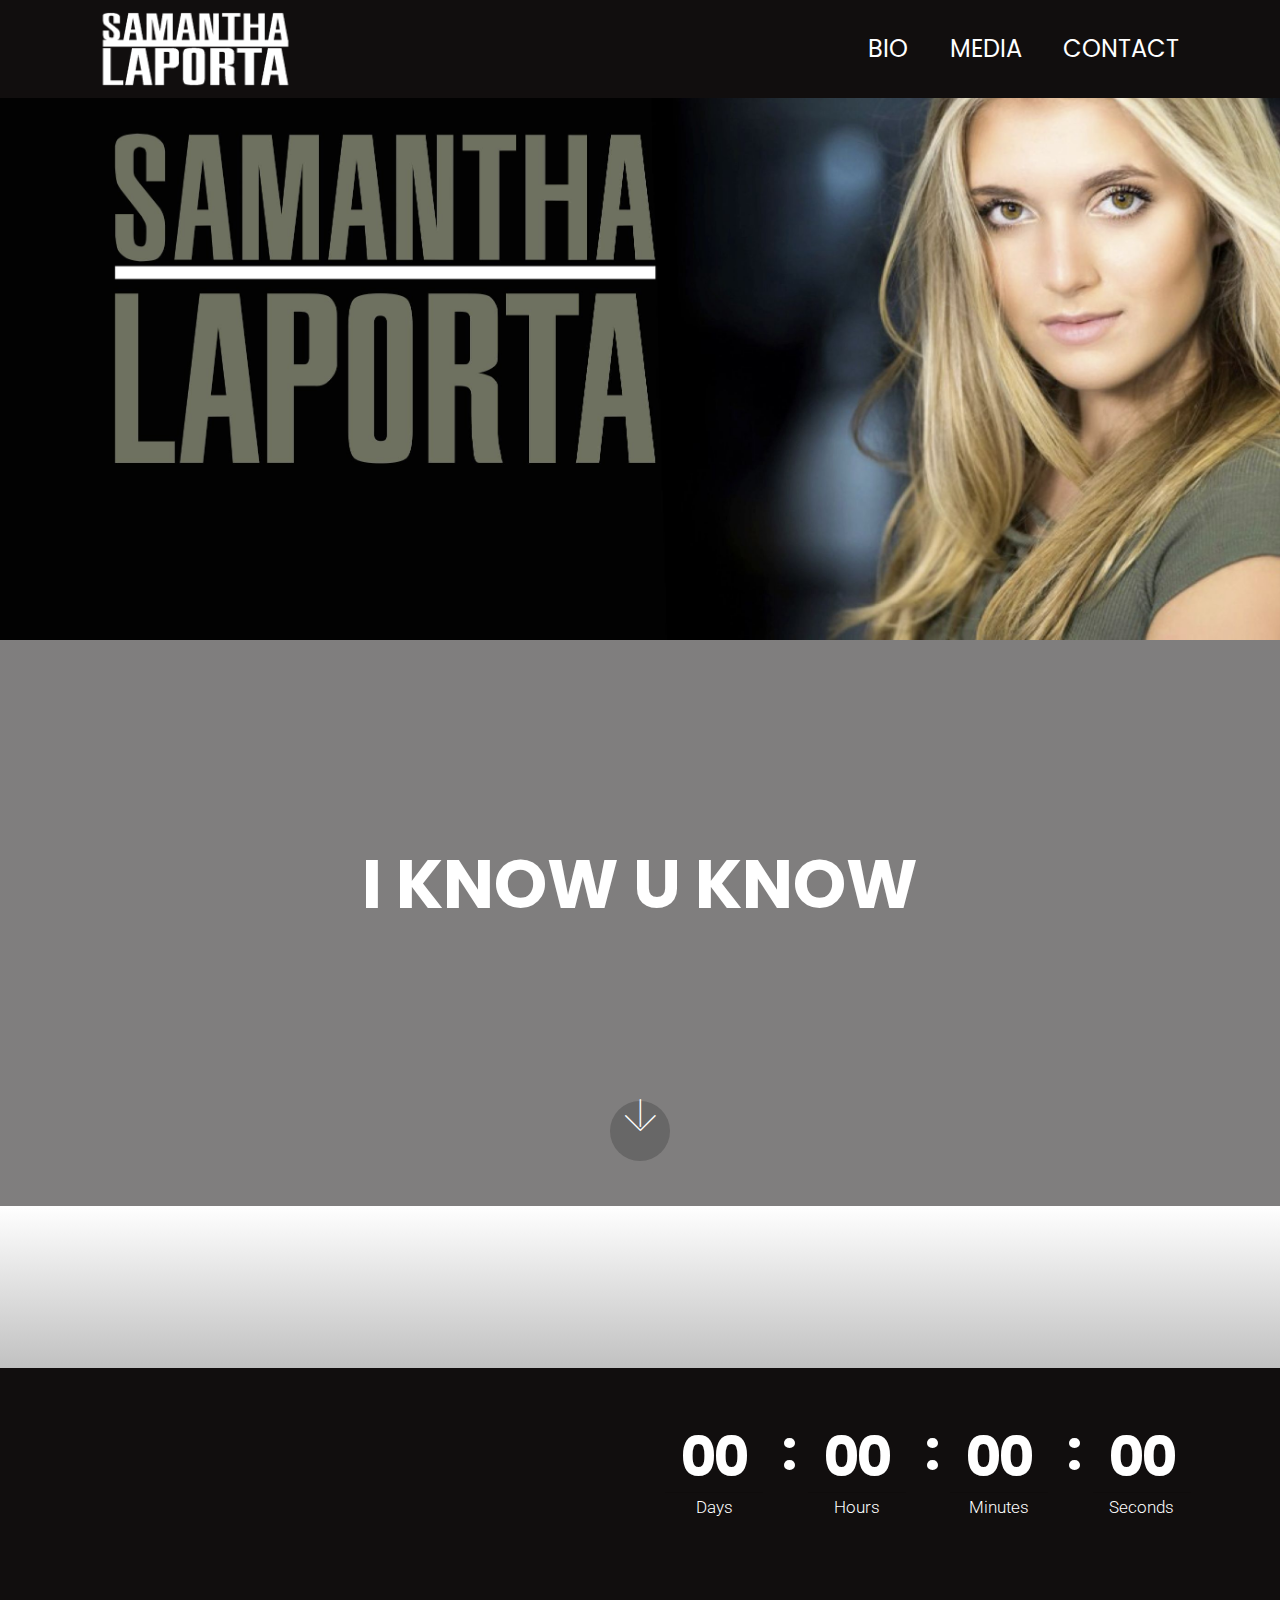
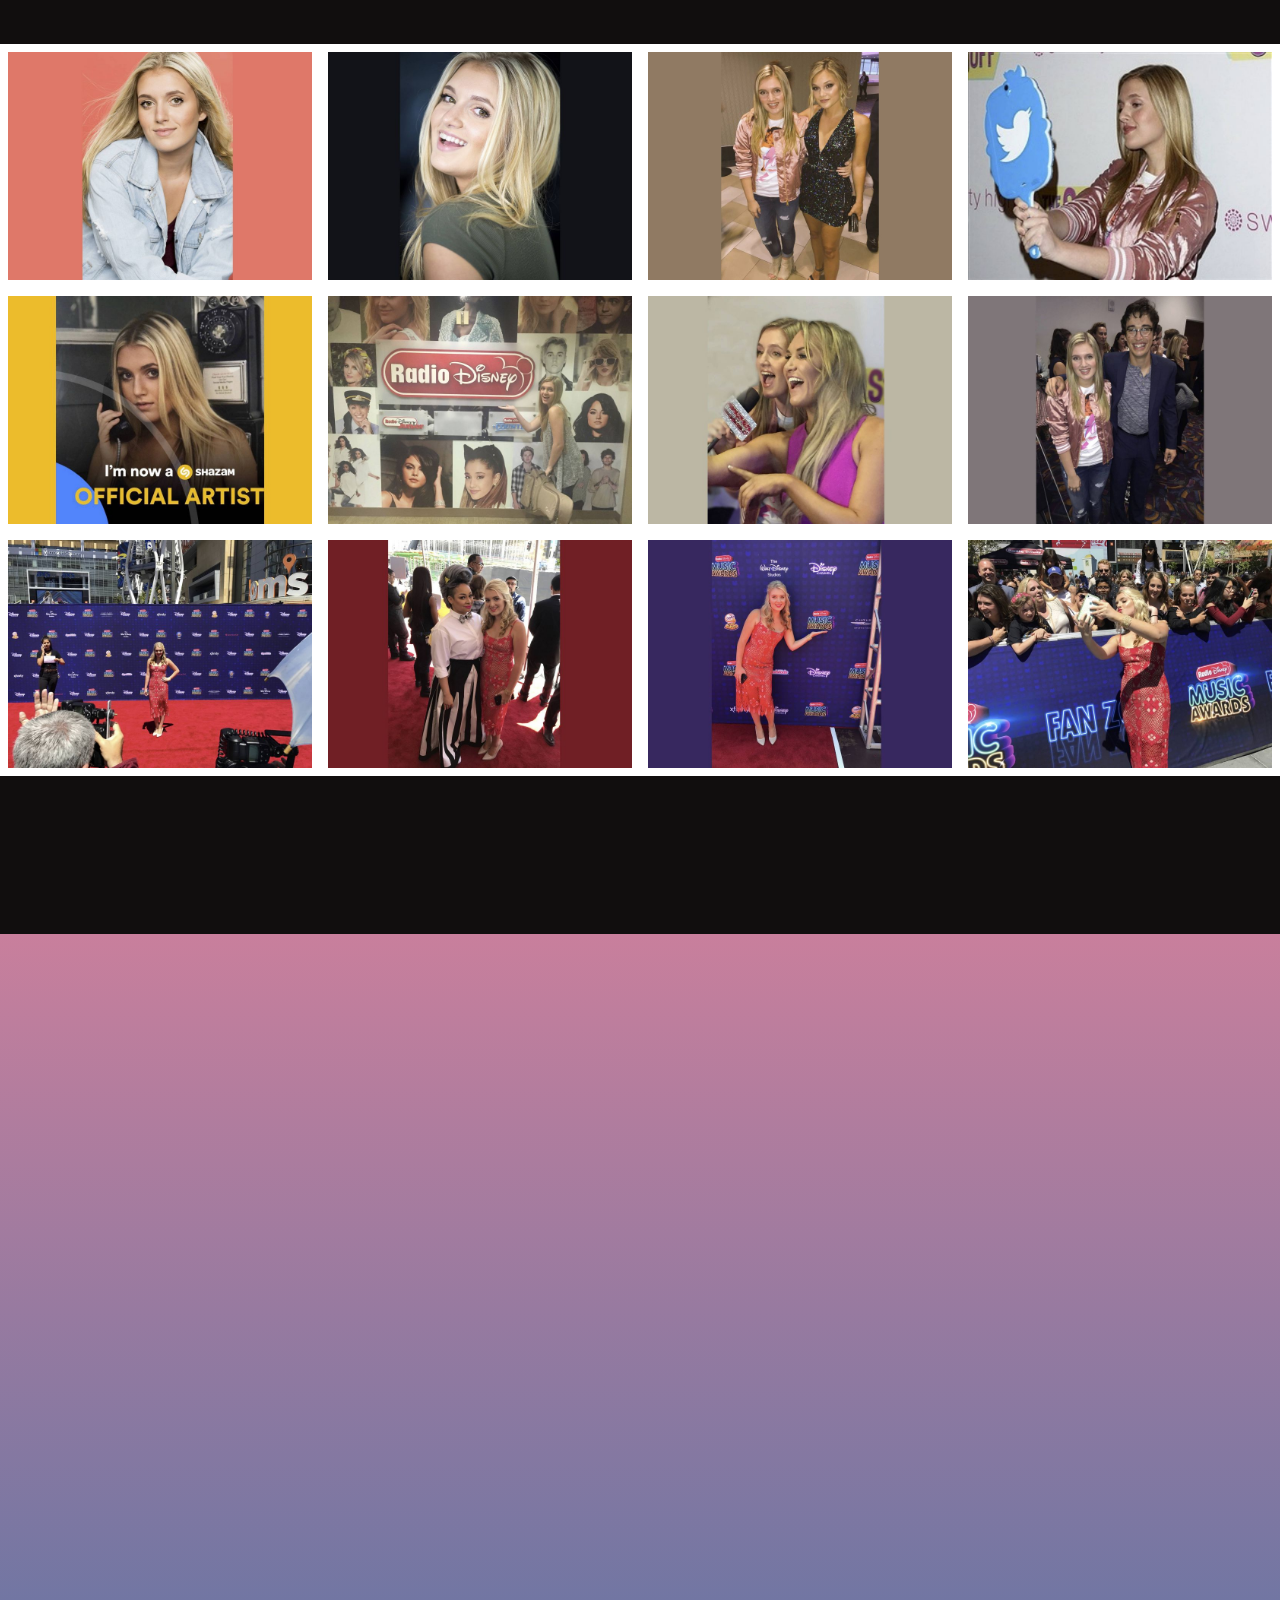
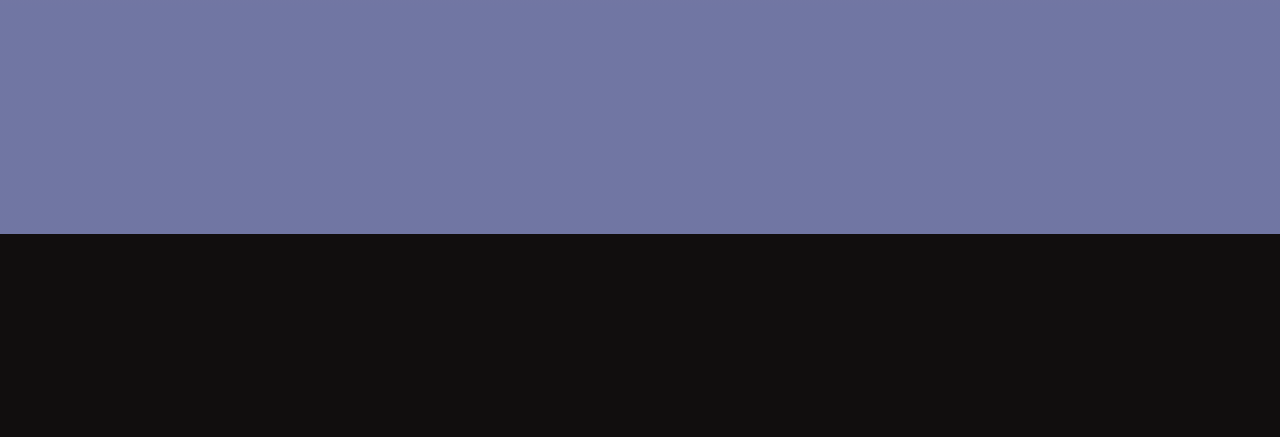
<file: index.html>
<!DOCTYPE html>
<html>
<head>
  <!-- Site made with Mobirise Website Builder v4.3.2, https://mobirise.com -->
  <meta charset="UTF-8">
  <meta http-equiv="X-UA-Compatible" content="IE=edge">
  <meta name="generator" content="Mobirise v4.3.2, mobirise.com">
  <meta name="viewport" content="width=device-width, initial-scale=1">
  <link rel="shortcut icon" href="assets/images/new-samantha-name-logo-944x333.png" type="image/x-icon">
  <meta name="description" content="">
  <title>Home</title>
  <link rel="stylesheet" href="assets/font-awesome/css/font-awesome.css">
  <link rel="stylesheet" href="assets/web/assets/mobirise-icons/mobirise-icons.css">
  <link rel="stylesheet" href="https://fonts.googleapis.com/css?family=Poppins:300,400,500,600,700">
  <link rel="stylesheet" href="assets/tether/tether.min.css">
  <link rel="stylesheet" href="assets/soundcloud-plugin/style.css">
  <link rel="stylesheet" href="assets/bootstrap/css/bootstrap.min.css">
  <link rel="stylesheet" href="assets/bootstrap/css/bootstrap-reboot.min.css">
  <link rel="stylesheet" href="assets/bootstrap/css/bootstrap-grid.min.css">
  <link rel="stylesheet" href="assets/animate.css/animate.min.css">
  <link rel="stylesheet" href="assets/socicon/css/styles.css">
  <link rel="stylesheet" href="assets/dropdown/css/style.css">
  <link rel="stylesheet" href="assets/theme/css/style.css">
  <link rel="stylesheet" href="assets/mobirise-gallery/style.css">
  <link rel="stylesheet" href="assets/mobirise/css/mbr-additional.css" type="text/css">
  
  
  
</head>
<body>
<section class="menu cid-qwLsM5D8xA" once="menu" id="menu3-s" data-rv-view="1206">

    

    <nav class="navbar navbar-dropdown beta-menu align-items-center navbar-fixed-top navbar-toggleable-sm">
        
        <div class="menu-bottom">

            <div class="menu-logo">
                <div class="navbar-brand">
                <span class="navbar-logo">
                    <a href="index.html">
                        <img src="assets/images/new-samantha-name-logo-944x333.png" alt="Mobirise" title="" media-simple="true" style="height: 5.1rem;">
                    </a>
                </span>
                
                </div>
                <button class="navbar-toggler navbar-toggler-right" type="button" data-toggle="collapse" data-target="#navbarSupportedContent" aria-controls="navbarSupportedContent" aria-expanded="false" aria-label="Toggle navigation">
                    <div class="hamburger">
                        <span></span>
                        <span></span>
                        <span></span>
                        <span></span>
                    </div>
                </button>
            </div>
            <div class="collapse navbar-collapse" id="navbarSupportedContent">
                <ul class="navbar-nav nav-dropdown js-float-line nav-right" data-app-modern-menu="true"><li class="nav-item">
                        <a class="nav-link link mbr-black text-white display-5" href="bio.html">
                            BIO</a>
                    </li><li class="nav-item">
                        <a class="nav-link link mbr-black text-white display-5" href="music.html">
                            MEDIA</a>
                    </li><li class="nav-item"><a class="nav-link link mbr-black text-white display-5" href="contact.html">
                            CONTACT</a></li></ul>
                
            </div>
        </div>
    </nav>
</section>

<section class="cid-qw0Qecc3pz" id="image2-i" data-rv-view="1134">

    

    <figure class="mbr-figure">
            <div class="image-block" style="width: 100%;">
                <img src="assets/images/samantha-header-pic-new-2777x1388.jpg" width="1400" alt="Mobirise" title="" media-simple="true">
                
            </div>
    </figure>
</section>

<section class="header3 cid-qvTB0z5gsa" data-bg-video="https://www.youtube.com/watch?v=SwOkuuwiJrI" id="header3-2" data-rv-view="1136">

    

    <div class="mbr-overlay" style="opacity: 0.5;">
    </div>

    <div class="container align-center">
        <div class="row justify-content-center">
            <div class="media-container-column mbr-white col-md-10 offset-md-1">
                <h3 class="mbr-section-subtitle align-center mbr-light pb-3 mbr-fonts-style display-2"></h3>
                <h1 class="mbr-section-title mbr-bold pb-3 mbr-fonts-style display-1">I KNOW U KNOW</h1>
                <p class="mbr-text pb-3 mbr-fonts-style display-7">
                    AVAILABLE AT ITUNES</p>
                <div class="mbr-section-btn"><a class="btn btn-md btn-bgr btn-white-outline display-4" href="https://itunes.apple.com/us/album/i-know-u-know-single/id1200246906" target="_blank">iTunes</a></div>
            </div>
        </div>
    </div>
    <div class="mbr-arrow hidden-sm-down" aria-hidden="true">
        <a href="#next">
            <i class="mbri-down mbr-iconfont"></i>
        </a>
    </div>
</section>

<section class="cid-qwX0momkKv" id="social-buttons1-1b" data-rv-view="1140">

    

    

    <div class="container">
        <div class="media-container-row">
            <a href="https://twitter.com/SamanthaLaPorta" target="_blank">
                <span class="px-2 mbr-iconfont mbr-iconfont-social socicon-twitter socicon" media-simple="true"></span>
                <p class="mbr-fonts-style display-7">Follow on Twitter</p>
            </a>
            <a href="https://www.facebook.com/SamanthaLporta/?ref=br_rs" target="_blank">
                <span class="px-2 mbr-iconfont mbr-iconfont-social socicon-facebook socicon" media-simple="true"></span>
                <p class="mbr-fonts-style display-7">Follow on Facebook</p>
            </a>
            <a href="https://www.instagram.com/samanthalaportaa/" target="_blank">
                <span class="px-2 mbr-iconfont mbr-iconfont-social socicon-instagram socicon" media-simple="true"></span>
                <p class="mbr-fonts-style display-7">Follow on Instagram</p>
            </a>
            
            
            
            
            
                
            
        </div>
    </div>
</section>

<section class="countdown2 cid-qvYRdMs7nL" id="countdown2-8" data-rv-view="1143">
    
    
    <div class="container-fluid pt-5 pb-5 full-count-container">
        <div class="container">
            <div class="row justify-content-center">
                <div class="col-lg-6">
                    <h2 class="mbr-section-title mbr-fonts-style mbr-white display-2">"Its A Girl Thing"<br><strong>NEW SINGLE</strong><br><strong>COMING SOON</strong></h2>
                </div>
                <div class="countdown-cont align-center col-lg-6">
                    <div class="daysCountdown" title="Days"></div>
                    <div class="hoursCountdown" title="Hours"></div> 
                    <div class="minutesCountdown" title="Minutes"></div> 
                    <div class="secondsCountdown" title="Seconds"></div>
                    <div class="countdown " data-due-date="2017/12/01"> 
                    </div>
                </div>
            </div>
        </div>
    </div>
</section>

<section class="mbr-gallery mbr-slider-carousel cid-qx8V628grv" id="gallery1-1o" data-rv-view="1145">

    

    <div>
        <div><!-- Filter --><!-- Gallery --><div class="mbr-gallery-row"><div class="mbr-gallery-layout-default"><div><div><div class="mbr-gallery-item mbr-gallery-item--p1" data-video-url="false" data-tags="Awesome"><div href="#lb-gallery1-1o" data-slide-to="0" data-toggle="modal"><img src="assets/images/slider-pic-a-2000x1500-800x600.jpg" alt=""><span class="icon-focus"></span></div></div><div class="mbr-gallery-item mbr-gallery-item--p1" data-video-url="false" data-tags="Responsive"><div href="#lb-gallery1-1o" data-slide-to="1" data-toggle="modal"><img src="assets/images/slider-pic-b-2000x1500-800x600.jpg" alt=""><span class="icon-focus"></span></div></div><div class="mbr-gallery-item mbr-gallery-item--p1" data-video-url="false" data-tags="Creative"><div href="#lb-gallery1-1o" data-slide-to="2" data-toggle="modal"><img src="assets/images/slider-pic-c-2000x1500-800x600.jpg" alt=""><span class="icon-focus"></span></div></div><div class="mbr-gallery-item mbr-gallery-item--p1" data-video-url="false" data-tags="Animated"><div href="#lb-gallery1-1o" data-slide-to="3" data-toggle="modal"><img src="assets/images/slider-pic-d-2000x1500-800x600.jpg" alt=""><span class="icon-focus"></span></div></div><div class="mbr-gallery-item mbr-gallery-item--p1" data-video-url="false" data-tags="Awesome"><div href="#lb-gallery1-1o" data-slide-to="4" data-toggle="modal"><img src="assets/images/slider-pic-e-2000x1500-800x600.jpg" alt=""><span class="icon-focus"></span></div></div><div class="mbr-gallery-item mbr-gallery-item--p1" data-video-url="false" data-tags="Responsive"><div href="#lb-gallery1-1o" data-slide-to="5" data-toggle="modal"><img src="assets/images/slider-pic-g-2000x1500-800x600.jpg" alt=""><span class="icon-focus"></span></div></div><div class="mbr-gallery-item mbr-gallery-item--p1" data-video-url="false" data-tags="Animated"><div href="#lb-gallery1-1o" data-slide-to="6" data-toggle="modal"><img src="assets/images/slider-pic-h-2000x1500-800x600.jpg" alt=""><span class="icon-focus"></span></div></div><div class="mbr-gallery-item mbr-gallery-item--p1" data-video-url="false" data-tags="Animated"><div href="#lb-gallery1-1o" data-slide-to="7" data-toggle="modal"><img src="assets/images/slider-pic-i-2000x1500-800x600.jpg" alt=""><span class="icon-focus"></span></div></div><div class="mbr-gallery-item mbr-gallery-item--p1" data-video-url="false" data-tags="Awesome"><div href="#lb-gallery1-1o" data-slide-to="8" data-toggle="modal"><img src="assets/images/slider-pic-j-2000x1500-800x600.jpg" alt=""><span class="icon-focus"></span></div></div><div class="mbr-gallery-item mbr-gallery-item--p1" data-video-url="false" data-tags="Awesome"><div href="#lb-gallery1-1o" data-slide-to="9" data-toggle="modal"><img src="assets/images/slider-pic-k-2000x1500-800x600.jpg" alt=""><span class="icon-focus"></span></div></div><div class="mbr-gallery-item mbr-gallery-item--p1" data-video-url="false" data-tags="Awesome"><div href="#lb-gallery1-1o" data-slide-to="10" data-toggle="modal"><img src="assets/images/slider-pic-l-2000x1500-800x600.jpg" alt=""><span class="icon-focus"></span></div></div><div class="mbr-gallery-item mbr-gallery-item--p1" data-video-url="false" data-tags="Awesome"><div href="#lb-gallery1-1o" data-slide-to="11" data-toggle="modal"><img src="assets/images/slider-pic-m-2000x1500-800x600.jpg" alt=""><span class="icon-focus"></span></div></div></div></div><div class="clearfix"></div></div></div><!-- Lightbox --><div data-app-prevent-settings="" class="mbr-slider modal fade carousel slide" tabindex="-1" data-keyboard="true" data-interval="false" id="lb-gallery1-1o"><div class="modal-dialog"><div class="modal-content"><div class="modal-body"><div class="carousel-inner"><div class="carousel-item"><img src="assets/images/slider-pic-a-2000x1500.jpg" alt=""></div><div class="carousel-item"><img src="assets/images/slider-pic-b-2000x1500.jpg" alt=""></div><div class="carousel-item"><img src="assets/images/slider-pic-c-2000x1500.jpg" alt=""></div><div class="carousel-item"><img src="assets/images/slider-pic-d-2000x1500.jpg" alt=""></div><div class="carousel-item"><img src="assets/images/slider-pic-e-2000x1500.jpg" alt=""></div><div class="carousel-item"><img src="assets/images/slider-pic-g-2000x1500.jpg" alt=""></div><div class="carousel-item"><img src="assets/images/slider-pic-h-2000x1500.jpg" alt=""></div><div class="carousel-item"><img src="assets/images/slider-pic-i-2000x1500.jpg" alt=""></div><div class="carousel-item"><img src="assets/images/slider-pic-j-2000x1500.jpg" alt=""></div><div class="carousel-item"><img src="assets/images/slider-pic-k-2000x1500.jpg" alt=""></div><div class="carousel-item"><img src="assets/images/slider-pic-l-2000x1500.jpg" alt=""></div><div class="carousel-item active"><img src="assets/images/slider-pic-m-2000x1500.jpg" alt=""></div></div><a class="carousel-control carousel-control-prev" role="button" data-slide="prev" href="#lb-gallery1-1o"><span class="mbri-left mbr-iconfont" aria-hidden="true"></span><span class="sr-only">Previous</span></a><a class="carousel-control carousel-control-next" role="button" data-slide="next" href="#lb-gallery1-1o"><span class="mbri-right mbr-iconfont" aria-hidden="true"></span><span class="sr-only">Next</span></a><a class="close" href="#" role="button" data-dismiss="modal"><span class="sr-only">Close</span></a></div></div></div></div></div>
    </div>
</section>

<section class="cid-qw0zgNhZBC" id="social-buttons2-f" data-rv-view="1196">
    
    

    

    <div class="container">
        <div class="media-container-row pt-3">
            <h2 class="pb-3 mbr-section-title mbr-fonts-style display-2">
                Share My Site!
            </h2>
            <div>
                <div class="mbr-social-likes">
                    <span class="btn btn-social socicon-bg-facebook facebook mx-2" title="Share link on Facebook">
                        <i class="socicon socicon-facebook"></i>
                    </span>
                    <span class="btn btn-social twitter socicon-bg-twitter mx-2" title="Share link on Twitter">
                        <i class="socicon socicon-twitter"></i>
                    </span>
                    
                    
                    
                    
                    
                </div>
            </div>
        </div>
    </div>
</section>

<section class="header4 cid-qwFzczCELd mbr-fullscreen" data-bg-video="https://www.youtube.com/watch?v=tePJ_juVq74&amp;feature=youtu.be" id="header4-o" data-rv-view="1199">

    

    <div class="mbr-overlay" style="opacity: 0.6;">
    </div>

    <div class="container align-center">
        <div class="row justify-content-center">
            <div class="media-container-column mbr-white col-md-10 offset-md-1">
            <h1 class="mbr-section-title pb-3 mbr-fonts-style display-1">LIVE FROM VINYL&nbsp;<strong>2017</strong></h1>
            
            
            
            
            
        </div>
        </div>
    </div>
    
</section>

<section class="cid-qvYRAuIxER" id="footer2-9" data-rv-view="1203">

    

    

    <div class="container">
        <div class="mbr-section-btn mb-3 align-center"><a class="btn-underline mbr-white display-7" href="index.html"></a>
            <a class="btn-underline mbr-white display-7" href="bio.html">Bio</a>
            <a class="btn-underline mbr-white display-7" href="music.html">Music</a>
            <a class="btn-underline mbr-white display-7" href="contact.html">Contact</a>
            <a class="btn-underline mbr-white display-7" href=""></a></div>
        <div class="social-list align-center social-btns mb-3">
            <a href="http://thebrandingking.com" target="_blank">
                <span class="px-2 mbr-iconfont mbr-iconfont-social fa-instagram fa" media-simple="true"></span>
            </a>
            <a href="http://thebrandingking.com" target="_blank">
                <span class="px-2 mbr-iconfont mbr-iconfont-social socicon-facebook socicon" media-simple="true"></span>
            </a>
            <a href="http://thebrandingking.com" target="_blank">
                
            </a>
            <a href="https://www.youtube.com/c/mobirise" target="_blank">
                
            </a>
            <a href="https://plus.google.com/u/0/+Mobirise" target="_blank">
                
            </a>
            <a href="https://www.behance.net/Mobirise" target="_blank">
                
            </a>
        </div>
        <div class="copyright align-center mb-3">
            <p class="mb-0 text-copyright mbr-fonts-style mbr-white display-7">
                © Copyright 2017 Samantha LaPorta - All Rights Reserved
            </p>
        </div>
    </div>
</section>


  <script src="assets/web/assets/jquery/jquery.min.js"></script>
  <script src="assets/tether/tether.min.js"></script>
  <script src="assets/popper/popper.min.js"></script>
  <script src="assets/bootstrap/js/bootstrap.min.js"></script>
  <script src="assets/countdown/jquery.countdown.min.js"></script>
  <script src="assets/viewport-checker/jquery.viewportchecker.js"></script>
  <script src="assets/jquery-mb-ytplayer/jquery.mb.ytplayer.min.js"></script>
  <script src="assets/jquery-mb-vimeo_player/jquery.mb.vimeo_player.js"></script>
  <script src="assets/social-likes/social-likes.js"></script>
  <script src="assets/smooth-scroll/smooth-scroll.js"></script>
  <script src="assets/masonry/masonry.pkgd.min.js"></script>
  <script src="assets/imagesloaded/imagesloaded.pkgd.min.js"></script>
  <script src="assets/bootstrap-carousel-swipe/bootstrap-carousel-swipe.js"></script>
  <script src="assets/dropdown/js/script.min.js"></script>
  <script src="assets/touch-swipe/jquery.touch-swipe.min.js"></script>
  <script src="assets/theme/js/script.js"></script>
  <script src="assets/mobirise-gallery/player.min.js"></script>
  <script src="assets/mobirise-gallery/script.js"></script>
  
  
 <div id="scrollToTop" class="scrollToTop mbr-arrow-up"><a style="text-align: center;"><i class="mbri-down mbr-iconfont"></i></a></div>
    <input name="animation" type="hidden">
  </body>
</html>
</file>
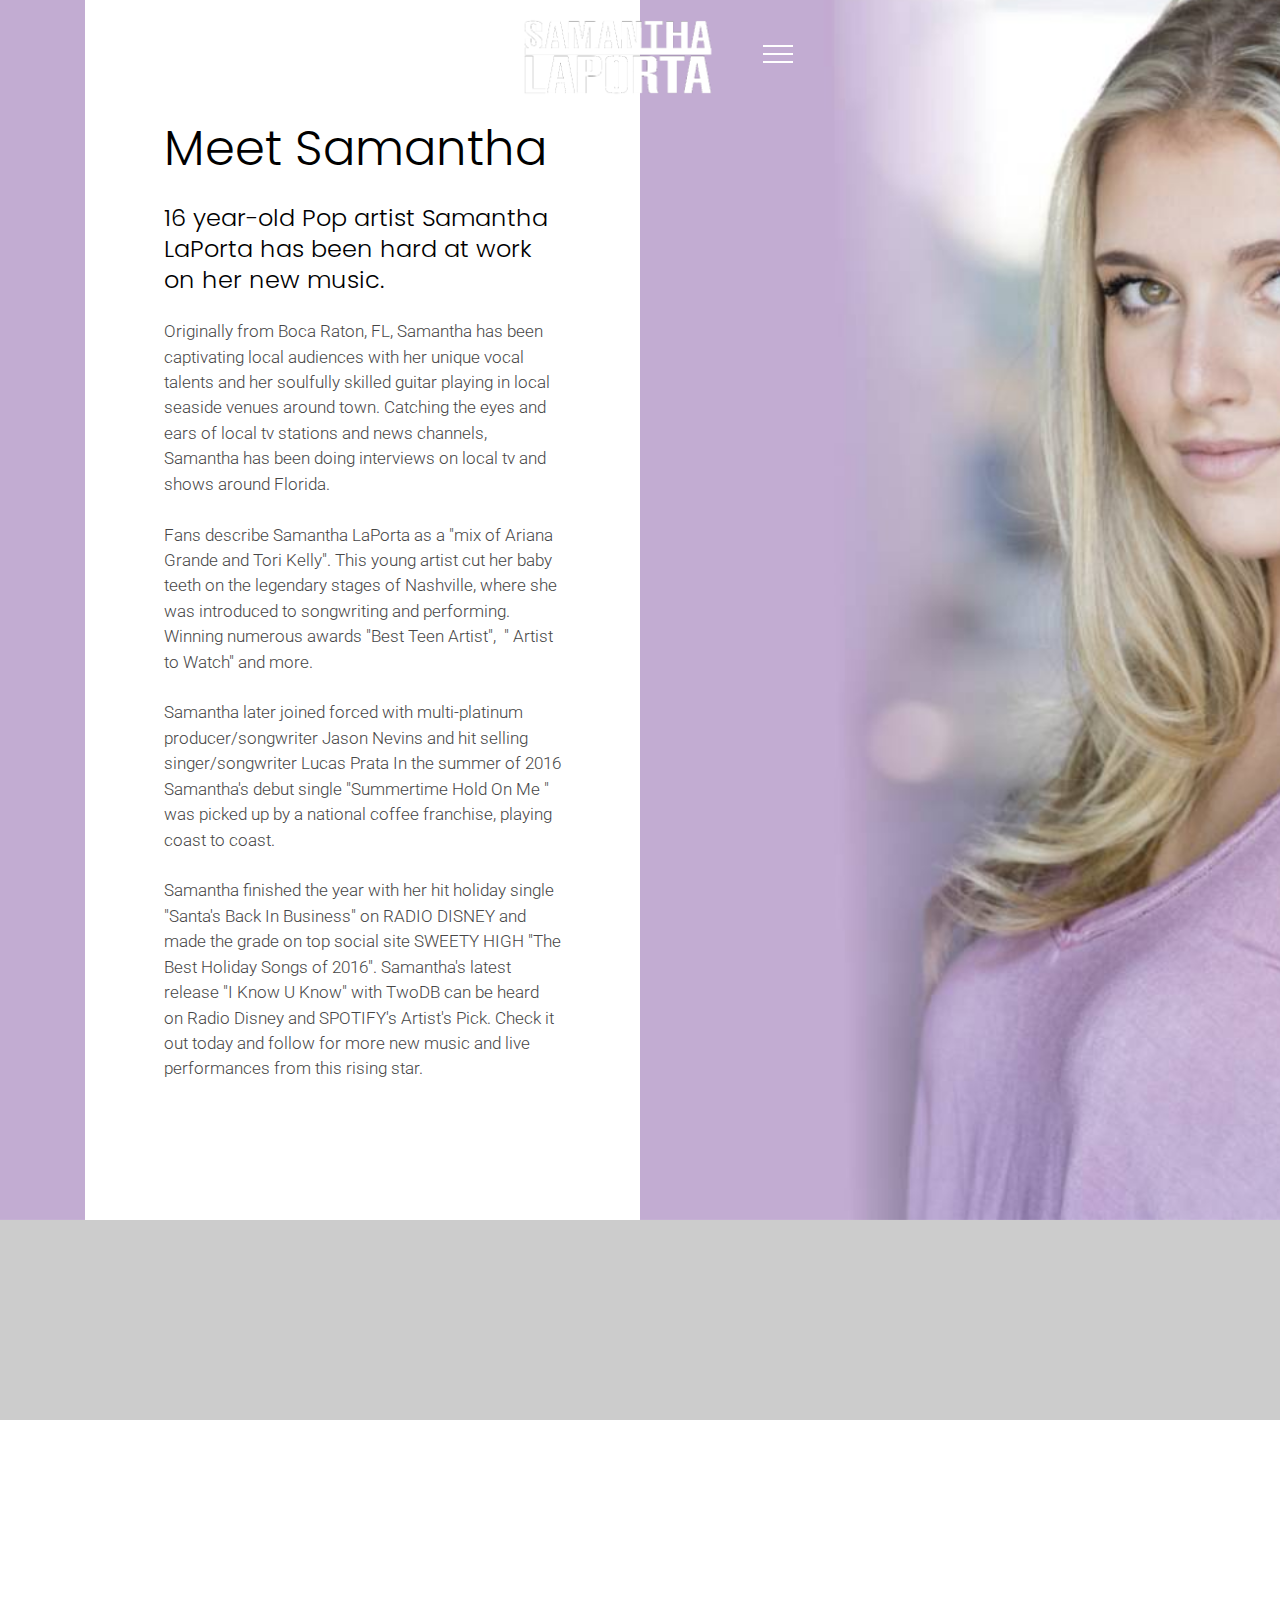
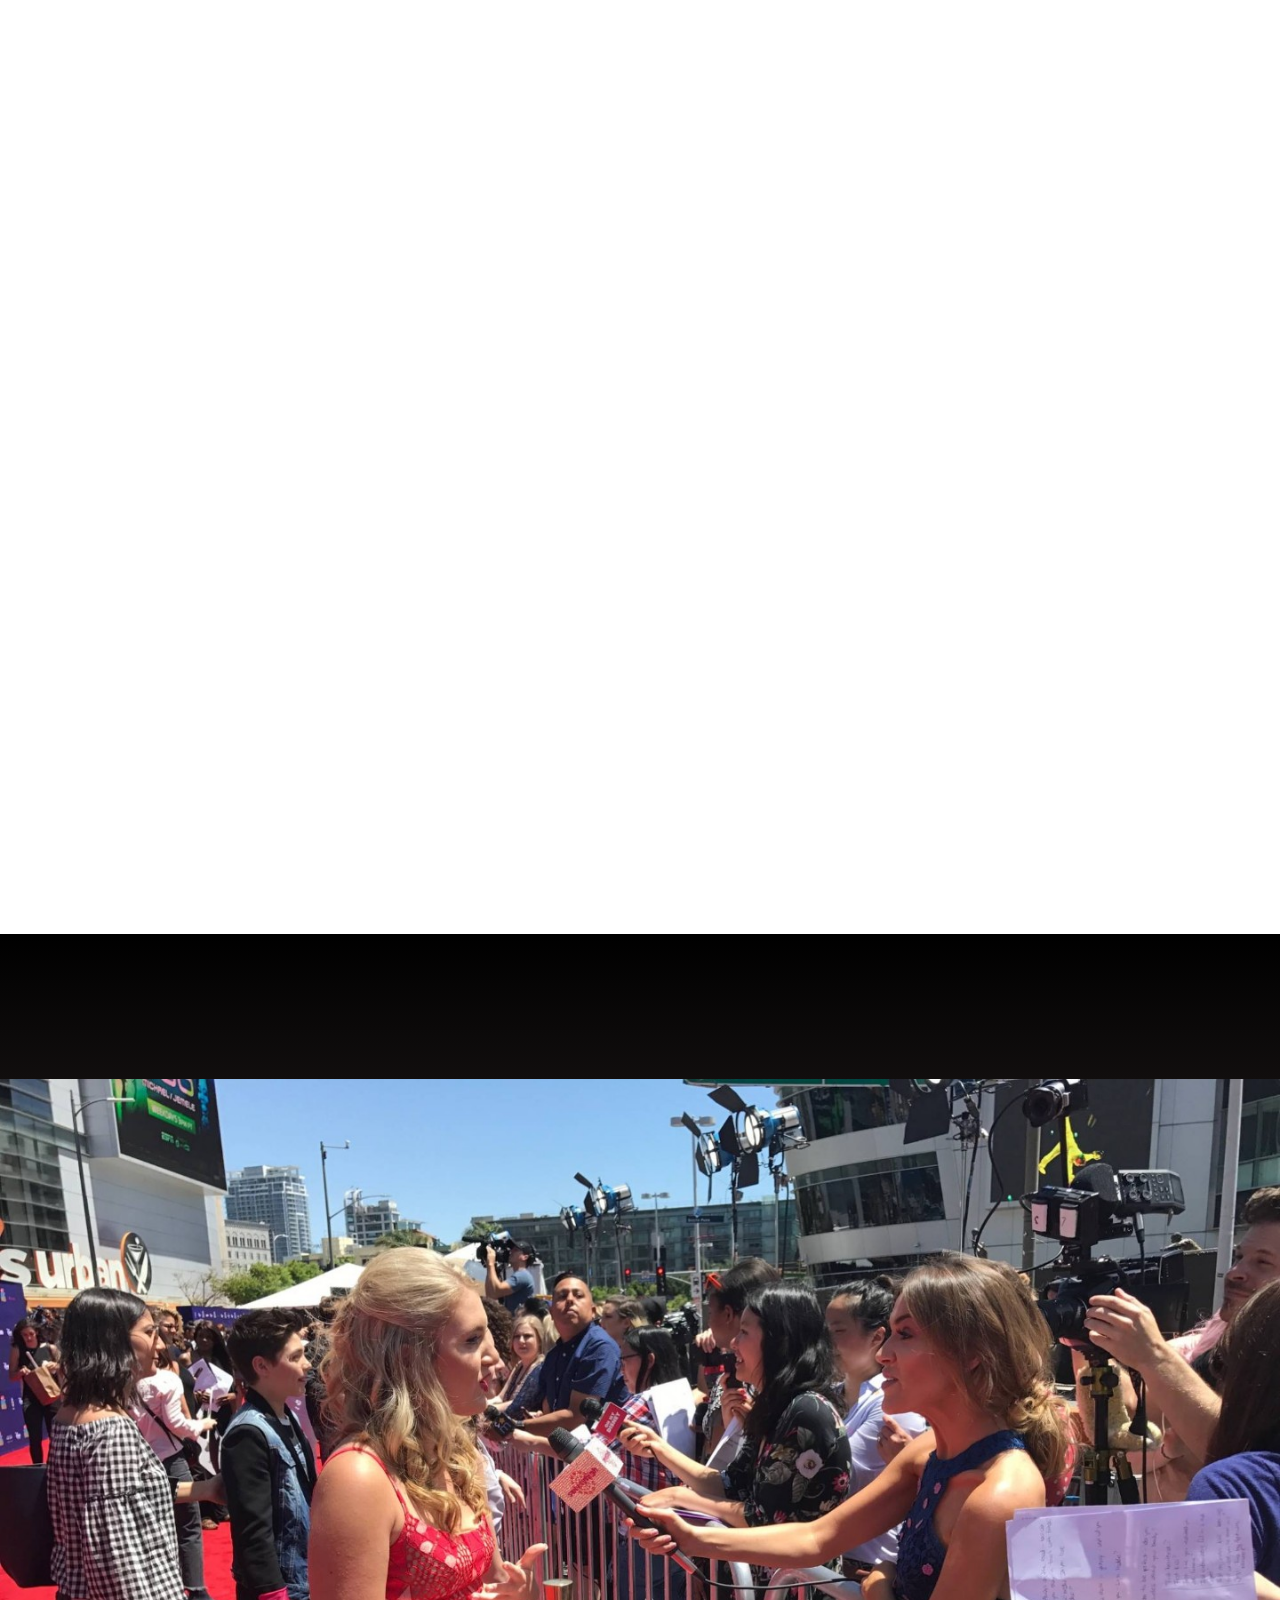
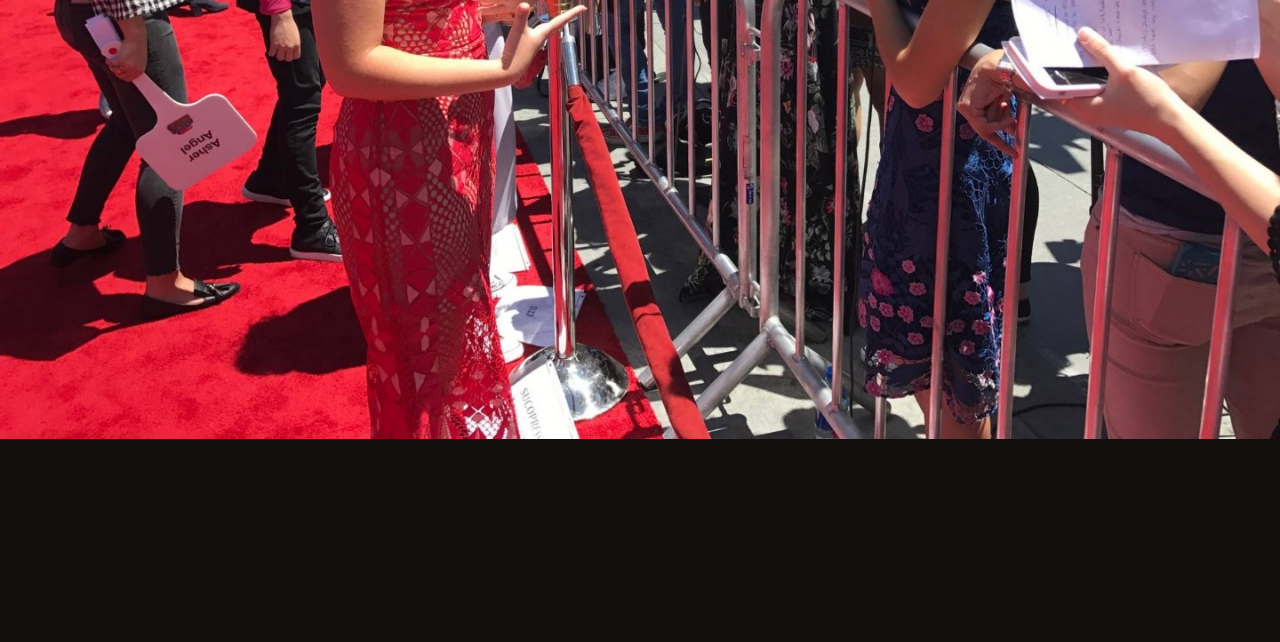
<file: bio.html>
<!DOCTYPE html>
<html>
<head>
  <!-- Site made with Mobirise Website Builder v4.3.2, https://mobirise.com -->
  <meta charset="UTF-8">
  <meta http-equiv="X-UA-Compatible" content="IE=edge">
  <meta name="generator" content="Mobirise v4.3.2, mobirise.com">
  <meta name="viewport" content="width=device-width, initial-scale=1">
  <link rel="shortcut icon" href="assets/images/new-samantha-name-logo-944x333.png" type="image/x-icon">
  <meta name="description" content="Bio">
  <title>Bio</title>
  <link rel="stylesheet" href="assets/font-awesome/css/font-awesome.css">
  <link rel="stylesheet" href="assets/web/assets/mobirise-icons/mobirise-icons.css">
  <link rel="stylesheet" href="https://fonts.googleapis.com/css?family=Poppins:300,400,500,600,700">
  <link rel="stylesheet" href="assets/tether/tether.min.css">
  <link rel="stylesheet" href="assets/soundcloud-plugin/style.css">
  <link rel="stylesheet" href="assets/bootstrap/css/bootstrap.min.css">
  <link rel="stylesheet" href="assets/bootstrap/css/bootstrap-reboot.min.css">
  <link rel="stylesheet" href="assets/bootstrap/css/bootstrap-grid.min.css">
  <link rel="stylesheet" href="assets/animate.css/animate.min.css">
  <link rel="stylesheet" href="assets/socicon/css/styles.css">
  <link rel="stylesheet" href="assets/dropdown/css/style.css">
  <link rel="stylesheet" href="assets/theme/css/style.css">
  <link rel="stylesheet" href="assets/wowslider-init/style.css">
  <link rel="stylesheet" href="assets/mobirise/css/mbr-additional.css" type="text/css">
  
  
  
<link rel="stylesheet" href = "assets/wowslider-init/boundary/style.css"></link></head>
<body>
<section class="menu cid-qwWnl2w4AC" once="menu" id="menu3-y" data-rv-view="1230">

    

    <nav class="navbar navbar-dropdown beta-menu align-items-center navbar-fixed-top collapsed bg-color transparent">
        
        <div class="menu-bottom">

            <div class="menu-logo">
                <div class="navbar-brand">
                <span class="navbar-logo">
                    <a href="index.html">
                        <img src="assets/images/new-samantha-name-logo-944x333.png" alt="Mobirise" title="" media-simple="true" style="height: 5.1rem;">
                    </a>
                </span>
                
                </div>
                <button class="navbar-toggler navbar-toggler-right" type="button" data-toggle="collapse" data-target="#navbarSupportedContent" aria-controls="navbarSupportedContent" aria-expanded="false" aria-label="Toggle navigation">
                    <div class="hamburger">
                        <span></span>
                        <span></span>
                        <span></span>
                        <span></span>
                    </div>
                </button>
            </div>
            <div class="collapse navbar-collapse" id="navbarSupportedContent">
                <ul class="navbar-nav nav-dropdown js-float-line nav-right" data-app-modern-menu="true"><li class="nav-item">
                        <a class="nav-link link mbr-black text-white display-5" href="bio.html">
                            BIO</a>
                    </li><li class="nav-item">
                        <a class="nav-link link mbr-black text-white display-5" href="music.html">
                            MEDIA</a>
                    </li><li class="nav-item"><a class="nav-link link mbr-black text-white display-5" href="contact.html">
                            CONTACT</a></li></ul>
                
            </div>
        </div>
    </nav>
</section>

<section class="features11 cid-qwLuDb9x9t mbr-parallax-background" id="features11-t" data-rv-view="1208">

    

    

    <div class="container">
        <div class="text-content">
            <div class="media-container-row px-5">
                <div class="col-md-12 mb-4">
                    <h2 class="mb-4 mbr-fonts-style mbr-section-title display-2">Meet Samantha&nbsp;</h2>
                    <h3 class="mbr-section-subtitle mbr-fonts-style mb-4 display-5">16 year-old Pop artist Samantha LaPorta has been hard at work on her new music.</h3>
                    <p class="mb-4 mbr-fonts-style display-7">Originally from Boca Raton, FL, Samantha has been captivating local audiences with her unique vocal talents and her soulfully skilled guitar playing in local seaside venues around town. Catching the eyes and ears of local tv stations and news channels, Samantha has been doing interviews on local tv and shows around Florida.<br><br>Fans describe Samantha LaPorta as a "mix of Ariana Grande and Tori Kelly". This young artist cut her baby teeth on the legendary stages of Nashville, where she was introduced to songwriting and performing. Winning numerous awards "Best Teen Artist", &nbsp;" Artist to Watch" and more.<br><br>Samantha later joined forced with multi-platinum producer/songwriter Jason Nevins and hit selling singer/songwriter Lucas Prata In the summer of 2016 Samantha's debut single "Summertime Hold On Me " was picked up by a national coffee franchise, playing coast to coast.<br><br>Samantha finished the year with her hit holiday single "Santa's Back In Business" on RADIO DISNEY and made the grade on top social site SWEETY HIGH "The Best Holiday Songs of 2016". Samantha's latest release "I Know U Know" with TwoDB can be heard on Radio Disney and SPOTIFY's Artist's Pick. Check it out today and follow for more new music and live performances from this rising star.<br></p>
                    
                </div>
            </div>
        </div>
    </div>
</section>

<section class="mbr-section article content1 cid-qwWo1JjkpB" id="content1-10" data-rv-view="1211">

     

    <div class="container">
        <div class="media-container-row">
            <div class="mbr-text col-12 col-md-12">
                <h2 class="mbr-fonts-style block-title align-center display-5"><strong>“At 16 years old, Samantha has the vocal chops of a seasoned singer... not someone just getting started. That made me believe she has what it takes.” </strong><br><strong>-Lucas Prata</strong></h2>
            </div>
        </div>
    </div>
</section>

<section class="features8 cid-qwZvZRA0VP" id="features8-1e" data-rv-view="1212">
    
    

    
    <div class="container">
        <div class="container">
            <h2 class="mbr-fonts-style mb-4 align-center display-2">Giving&nbsp;<strong>Back</strong></h2>
            <h3 class="mbr-section-subtitle mbr-fonts-style mb-5 mbr-light align-center display-5">
                A true passion of Samantha's is giving back to local communities. <br>It gives her a time to entertain, gain fans as well as help charities for great causes.</h3>
            <div class="media-container-row">
                <div class="card col-12 col-md-4">
                    <div class="card-img">
                        <img src="assets/images/paul-mitchell-500x300.jpg" alt="Mobirise" title="" media-simple="true">
                    </div>
                    <div class="card-box">
                        
                        <h4 class="card-title mbr-fonts-style display-5">
                            Paul Mitchell &amp; Vinyl</h4>
                        <p class="mbr-text mbr-fonts-style display-7">
                            Samantha performed to a full house at Vinyl Music Hall, the location of Anti-Bullying Event Hosted by Vinyl and Paul Mitchell. Vibe Salon owner Amber Ellis said, "We heard Samantha’s new song “It’s a Girl Thing”, a  positive message about empowerment and knew we had to have her at our event."<br><br>Samantha was thrilled to debuted her soon to be released single. "It was a huge honor to be asked to perform at this wonderful fundraising and awareness event", she said. "It was truly an amazing night with a great message and  bully-free fun for everyone."<br> 
                        </p>
                        
                    </div>
                </div>
                <div class="card col-12 col-md-4">
                    <div class="card-img">
                        <img src="assets/images/ronald-mcdonald-house-500x300.jpg" alt="Mobirise" title="" media-simple="true">
                    </div>
                    <div class="card-box">
                        
                        <h4 class="card-title mbr-fonts-style display-5">
                            Ronald McDonald House</h4>
                        <p class="mbr-text mbr-fonts-style display-7">
                            Samantha is no stranger to charity work. At the age of 10 she started bringing her guitar to perform for local children’s hospitals and families at The Ronald McDonald House. <br><br>"The best part is seeing the children and their families smile", said Samantha. This year Samantha added a few more charity events to her schedule. As a performer, Samantha loves reaching out to people that can use an extra bit of happiness, or as Samantha calls "singing for a cure".  
                        </p>
                        
                    </div>
                </div>
                
            </div>


        </div>
    </div>
</section>

<section class="cid-qwX1OVOY3Q" id="social-buttons1-1d" data-rv-view="1215">

    

    

    <div class="container">
        <div class="media-container-row">
            <a href="https://twitter.com/SamanthaLaPorta" target="_blank">
                <span class="px-2 mbr-iconfont mbr-iconfont-social socicon-twitter socicon" media-simple="true"></span>
                <p class="mbr-fonts-style display-7">Follow on Twitter</p>
            </a>
            <a href="https://www.facebook.com/SamanthaLporta/?ref=br_rs" target="_blank">
                <span class="px-2 mbr-iconfont mbr-iconfont-social socicon-facebook socicon" media-simple="true"></span>
                <p class="mbr-fonts-style display-7">Follow on Facebook</p>
            </a>
            <a href="https://www.instagram.com/samanthalaportaa/" target="_blank">
                <span class="px-2 mbr-iconfont mbr-iconfont-social socicon-instagram socicon" media-simple="true"></span>
                <p class="mbr-fonts-style display-7">Follow on Instagram</p>
            </a>
            
            
            
            
            
                
            
        </div>
    </div>
</section>

<section class="mbr-wowslider-container mbr-section mbr-section__container carousel slide mbr-section-nopadding mbr-wowslider-container--boundary" data-ride="carousel" data-keyboard="false" data-wrap="true" data-interval="false" id="wowslider-w" data-rv-view="84" style="background-color: rgb(255, 255, 255);">
    <div class="mbr-wowslider">
        <div class="ws_images">
            <ul>
                <li>
                    
                    <img src="assets/images/8b19d84c-9fdc-4876-b06d-41f415a0b4f3-1440x1080.jpg" alt="title 2" title="title 2"> text 2
                </li><li>
                    
                    <img src="assets/images/samantha-2b-1600x1024.jpg" alt="title 3" title="title 3"> text 3
                </li><li>
                    
                    <img src="assets/images/95859ba4-9c8b-4ea7-821c-f8b0ee458d9d-1440x1080.jpg" alt="title 3" title="title 3"> text 3
                </li><li>
                    
                    <img src="assets/images/92550b76-50e5-4281-b606-2fa966e78fad-1440x1080.jpg" alt="title 2" title="title 2"> text 2
                </li><li>
                    
                    <img src="assets/images/samantha-3b-1600x1024.jpg" alt="title 2" title="title 2"> text 2
                </li><li>
                    
                    <img src="assets/images/samantha-1b-1600x1024.jpg" alt="title 2" title="title 2"> text 2
                </li>
            </ul>
        </div>
        <div class="ws_bullets">
            <div>
                <a href="#" title="">
                    <span><img alt="slide1" src="assets/images/8b19d84c-9fdc-4876-b06d-41f415a0b4f3-64x48.png"></span>
                </a><a href="#" title="">
                    <span><img alt="slide1" src="assets/images/samantha-2b-75x48.png"></span>
                </a><a href="#" title="">
                    <span><img alt="slide1" src="assets/images/95859ba4-9c8b-4ea7-821c-f8b0ee458d9d-64x48.png"></span>
                </a><a href="#" title="">
                    <span><img alt="slide1" src="assets/images/92550b76-50e5-4281-b606-2fa966e78fad-64x48.png"></span>
                </a><a href="#" title="">
                    <span><img alt="slide1" src="assets/images/samantha-3b-75x48.png"></span>
                </a><a href="#" title="">
                    <span><img alt="slide1" src="assets/images/samantha-1b-75x48.png"></span>
                </a>
            </div>
        </div>
        <div class="ws_shadow"></div>
        <div class="mbr-wowslider-options">
            <div class="params" data-paddingbottom="0" data-anim-type="blur" data-theme="boundary" data-autoplay="true" data-paddingtop="0" data-fullscreen="true" data-showbullets="false" data-timeout="2" data-duration="2" data-height="1080" data-width="1600" data-responsive="2" data-showcaptions="false" data-captionseffect="slide" data-hidecontrols="true"></div>
        </div>
</div></section>

<section class="cid-qwWV2djexB" id="footer2-17" data-rv-view="1232">

    

    

    <div class="container">
        <div class="mbr-section-btn mb-3 align-center"><a class="btn-underline mbr-white display-7" href=""></a>
            <a class="btn-underline mbr-white display-7" href="index.html">Home</a>
            <a class="btn-underline mbr-white display-7" href="music.html">Music</a>
            <a class="btn-underline mbr-white display-7" href="contact.html">Contact</a>
            <a class="btn-underline mbr-white display-7" href=""></a></div>
        <div class="social-list align-center social-btns mb-3">
            <a href="http://thebrandingking.com" target="_blank">
                <span class="px-2 mbr-iconfont mbr-iconfont-social fa-instagram fa" media-simple="true"></span>
            </a>
            <a href="http://thebrandingking.com" target="_blank">
                <span class="px-2 mbr-iconfont mbr-iconfont-social socicon-facebook socicon" media-simple="true"></span>
            </a>
            <a href="http://thebrandingking.com" target="_blank">
                
            </a>
            <a href="https://www.youtube.com/c/mobirise" target="_blank">
                
            </a>
            <a href="https://plus.google.com/u/0/+Mobirise" target="_blank">
                
            </a>
            <a href="https://www.behance.net/Mobirise" target="_blank">
                
            </a>
        </div>
        <div class="copyright align-center mb-3">
            <p class="mb-0 text-copyright mbr-fonts-style mbr-white display-7">
                © Copyright 2017 Samantha LaPorta - All Rights Reserved
            </p>
        </div>
    </div>
</section>


  <script src="assets/web/assets/jquery/jquery.min.js"></script>
  <script src="assets/tether/tether.min.js"></script>
  <script src="assets/popper/popper.min.js"></script>
  <script src="assets/bootstrap/js/bootstrap.min.js"></script>
  <script src="assets/wowslider-plugin/wowslider.js"></script>
  <script src="assets/viewport-checker/jquery.viewportchecker.js"></script>
  <script src="assets/social-likes/social-likes.js"></script>
  <script src="assets/smooth-scroll/smooth-scroll.js"></script>
  <script src="assets/jarallax/jarallax.min.js"></script>
  <script src="assets/dropdown/js/script.min.js"></script>
  <script src="assets/touch-swipe/jquery.touch-swipe.min.js"></script>
  <script src="assets/wowslider-effect/effects.js"></script>
  <script src="assets/theme/js/script.js"></script>
  <script src="assets/wowslider-init/script.js"></script>
  
  
 <div id="scrollToTop" class="scrollToTop mbr-arrow-up"><a style="text-align: center;"><i class="mbri-down mbr-iconfont"></i></a></div>
    <input name="animation" type="hidden">
  </body>
</html>
</file>
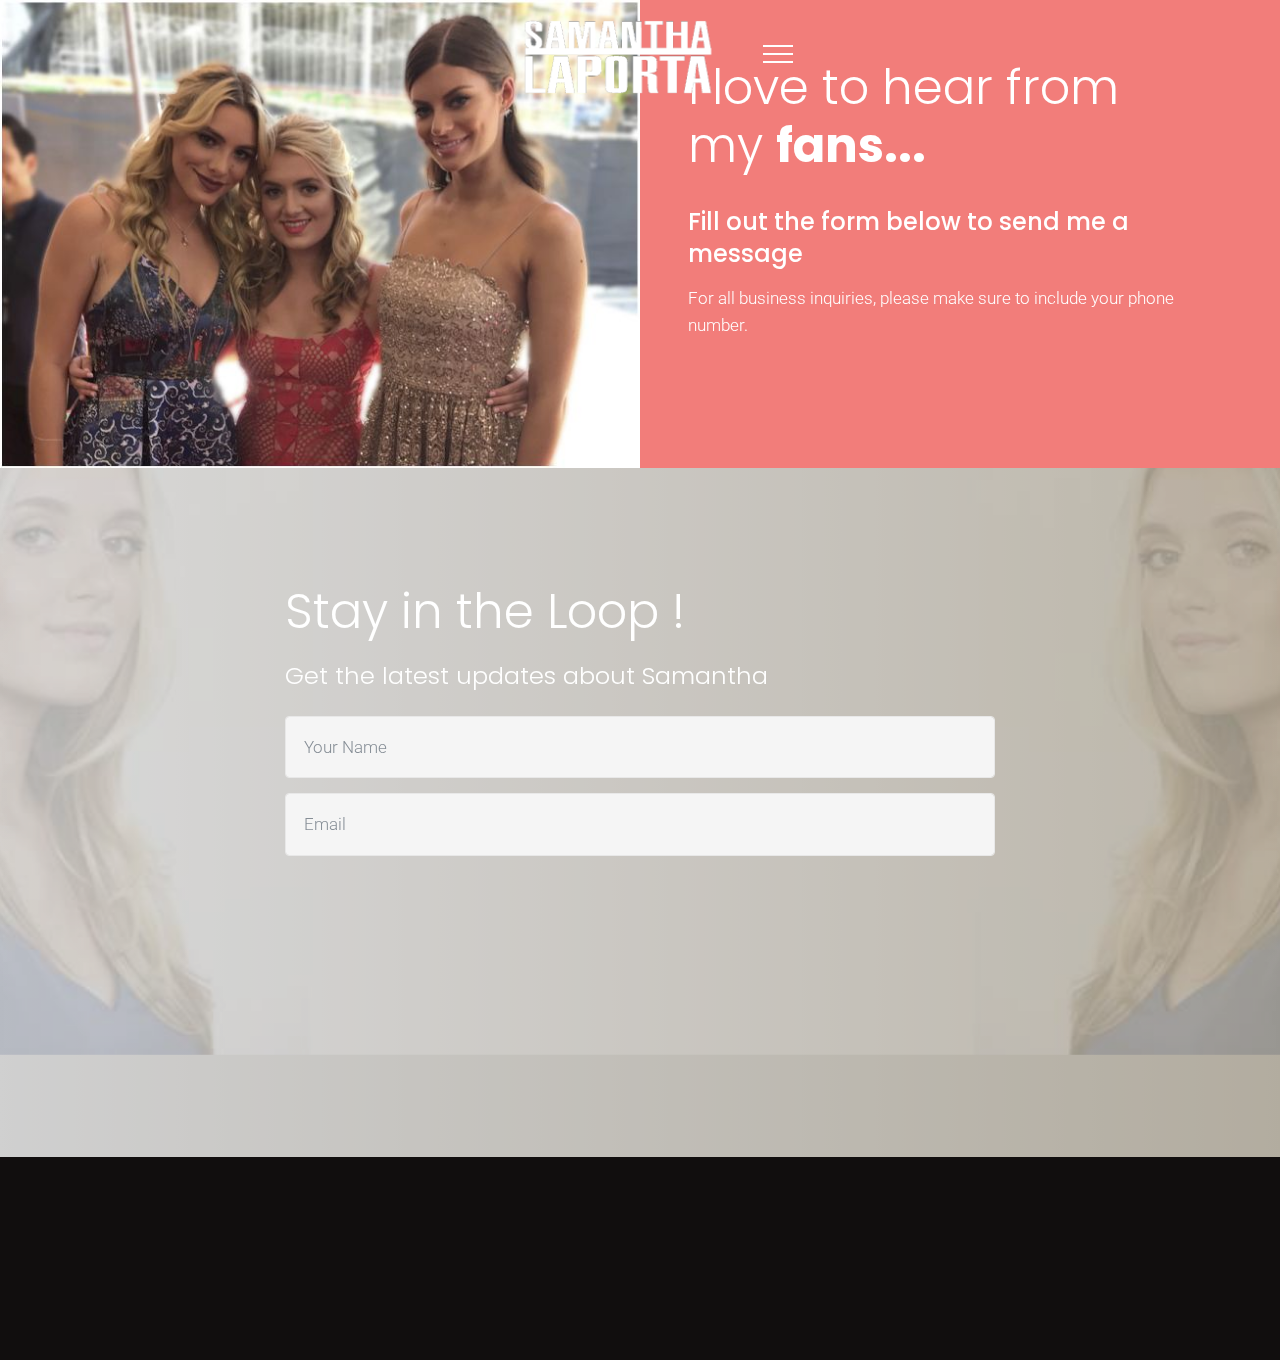
<file: contact.html>
<!DOCTYPE html>
<html>
<head>
  <!-- Site made with Mobirise Website Builder v4.3.2, https://mobirise.com -->
  <meta charset="UTF-8">
  <meta http-equiv="X-UA-Compatible" content="IE=edge">
  <meta name="generator" content="Mobirise v4.3.2, mobirise.com">
  <meta name="viewport" content="width=device-width, initial-scale=1">
  <link rel="shortcut icon" href="assets/images/new-samantha-name-logo-944x333.png" type="image/x-icon">
  <meta name="description" content="Conatct info">
  <title>Contact</title>
  <link rel="stylesheet" href="assets/font-awesome/css/font-awesome.css">
  <link rel="stylesheet" href="assets/web/assets/mobirise-icons/mobirise-icons.css">
  <link rel="stylesheet" href="https://fonts.googleapis.com/css?family=Poppins:300,400,500,600,700">
  <link rel="stylesheet" href="assets/tether/tether.min.css">
  <link rel="stylesheet" href="assets/soundcloud-plugin/style.css">
  <link rel="stylesheet" href="assets/bootstrap/css/bootstrap.min.css">
  <link rel="stylesheet" href="assets/bootstrap/css/bootstrap-reboot.min.css">
  <link rel="stylesheet" href="assets/bootstrap/css/bootstrap-grid.min.css">
  <link rel="stylesheet" href="assets/dropdown/css/style.css">
  <link rel="stylesheet" href="assets/animate.css/animate.min.css">
  <link rel="stylesheet" href="assets/socicon/css/styles.css">
  <link rel="stylesheet" href="assets/theme/css/style.css">
  <link rel="stylesheet" href="assets/mobirise/css/mbr-additional.css" type="text/css">
  
  
  
</head>
<body>
<section class="menu cid-qwLsM5D8xA" once="menu" id="menu3-u" data-rv-view="1284">

    

    <nav class="navbar navbar-dropdown beta-menu align-items-center navbar-fixed-top collapsed bg-color transparent">
        
        <div class="menu-bottom">

            <div class="menu-logo">
                <div class="navbar-brand">
                <span class="navbar-logo">
                    <a href="index.html">
                        <img src="assets/images/new-samantha-name-logo-944x333.png" alt="Mobirise" title="" media-simple="true" style="height: 5.1rem;">
                    </a>
                </span>
                
                </div>
                <button class="navbar-toggler navbar-toggler-right" type="button" data-toggle="collapse" data-target="#navbarSupportedContent" aria-controls="navbarSupportedContent" aria-expanded="false" aria-label="Toggle navigation">
                    <div class="hamburger">
                        <span></span>
                        <span></span>
                        <span></span>
                        <span></span>
                    </div>
                </button>
            </div>
            <div class="collapse navbar-collapse" id="navbarSupportedContent">
                <ul class="navbar-nav nav-dropdown js-float-line nav-right" data-app-modern-menu="true"><li class="nav-item">
                        <a class="nav-link link mbr-black text-white display-5" href="bio.html">
                            BIO</a>
                    </li><li class="nav-item">
                        <a class="nav-link link mbr-black text-white display-5" href="music.html">
                            MEDIA</a>
                    </li><li class="nav-item"><a class="nav-link link mbr-black text-white display-5" href="contact.html">
                            CONTACT</a></li></ul>
                
            </div>
        </div>
    </nav>
</section>

<section class="features1 cid-qwWVHaSMWW" id="features1-1a" data-rv-view="1281">

    

    <div class="container-fluid">
        <div class="row content-row">
            <div class="mbr-figure col-lg-6">
              <img src="assets/images/rdmas-new-653x478.jpg" alt="" title="" media-simple="true">
            </div>
            <div class="media-content px-5  mbr-white py-4 col-lg-6">
              
              <div class="content-block">
                <h2 class="mbr-section-title mbr-fonts-style pb-4 display-2">
                    I love to hear from my&nbsp;<strong>fans...</strong></h2>
                <h3 class="mbr-section-subtitle mbr-fonts-style pb-2 display-5">
                  Fill out the form below to send me a message</h3>
                <p class="mbr-text testimonial-text mbr-fonts-style display-7">
                    For all business inquiries, please make sure to include your phone number.<br><br><br></p>
              </div>
            </div>
        </div>
    </div>
</section>

<section class="mbr-section form3 cid-qwWmztf73i mbr-parallax-background" id="form3-x" data-rv-view="1286">

    

    <div class="mbr-overlay" style="opacity: 0.4; background-color: rgb(162, 162, 162);">
    </div>
    <div class="container">
        <div class="media-container-row">
            <div class="col-md-10 col-lg-8 block-content">
                <div data-form-type="formoid">
                    <h2 class="mbr-fonts-style mb-4 display-2">Stay in the Loop !</h2>
                    <h3 class="mbr-section-subtitle mbr-fonts-style mb-4 mbr-light display-5">
                        Get the latest updates about Samantha</h3>
                    <div data-form-alert="" hidden="">Thanks for filling out the form!</div>
                    <form class="block mbr-form" action="https://mobirise.com/" method="post" data-form-title="Mobirise Form"><input type="hidden" data-form-email="true" value="1u7QShhQpWE+aYwX3caA+ERG4VbV3VIYi1G3DZgW1VCHwK0XvNf+5N4zw3FbHF+hqzmsZGK5jszmPgpSs9LnG7kgKaRaKfNdeHilZafpOZXjUCH32jlReAEGpxms3r7S">
                        <div class="row">
                            <div class="col-md-12" data-for="name">
                                <input type="text" class="form-control input" name="name" data-form-field="Name" placeholder="Your Name" required="" id="name-form3-x">
                            </div>
                            <div class="col-md-12" data-for="email">
                                <input type="text" class="form-control input" name="email" data-form-field="Email" placeholder="Email" required="" id="email-form3-x">
                            </div>
                            <div class="col-md-12" data-for="message">
                                <textarea class="form-control input" name="message" rows="3" data-form-field="Message" placeholder="Message" style="resize:none" id="message-form3-x"></textarea>
                            </div>
                            <div class="input-group-btn col-md-12 mt-2"><button href="" type="submit" class="btn btn-form btn-bgr btn-secondary display-4">SEND MESSAGE</button></div>
                        </div>
                    </form>
                </div>
            </div>
        </div>
    </div>
</section>

<section class="cid-qwWV7oEXzD" id="footer2-19" data-rv-view="1289">

    

    

    <div class="container">
        <div class="mbr-section-btn mb-3 align-center"><a class="btn-underline mbr-white display-7" href=""></a>
            <a class="btn-underline mbr-white display-7" href="index.html">Home</a>
            <a class="btn-underline mbr-white display-7" href="bio.html">Bio</a>
            <a class="btn-underline mbr-white display-7" href="music.html">Music</a>
            <a class="btn-underline mbr-white display-7" href=""></a></div>
        <div class="social-list align-center social-btns mb-3">
            <a href="http://thebrandingking.com" target="_blank">
                <span class="px-2 mbr-iconfont mbr-iconfont-social fa-instagram fa" media-simple="true"></span>
            </a>
            <a href="http://thebrandingking.com" target="_blank">
                <span class="px-2 mbr-iconfont mbr-iconfont-social socicon-facebook socicon" media-simple="true"></span>
            </a>
            <a href="http://thebrandingking.com" target="_blank">
                
            </a>
            <a href="https://www.youtube.com/c/mobirise" target="_blank">
                
            </a>
            <a href="https://plus.google.com/u/0/+Mobirise" target="_blank">
                
            </a>
            <a href="https://www.behance.net/Mobirise" target="_blank">
                
            </a>
        </div>
        <div class="copyright align-center mb-3">
            <p class="mb-0 text-copyright mbr-fonts-style mbr-white display-7">
                © Copyright 2017 Samantha LaPorta - All Rights Reserved
            </p>
        </div>
    </div>
</section>


  <script src="assets/web/assets/jquery/jquery.min.js"></script>
  <script src="assets/tether/tether.min.js"></script>
  <script src="assets/popper/popper.min.js"></script>
  <script src="assets/bootstrap/js/bootstrap.min.js"></script>
  <script src="assets/dropdown/js/script.min.js"></script>
  <script src="assets/viewport-checker/jquery.viewportchecker.js"></script>
  <script src="assets/smooth-scroll/smooth-scroll.js"></script>
  <script src="assets/touch-swipe/jquery.touch-swipe.min.js"></script>
  <script src="assets/jarallax/jarallax.min.js"></script>
  <script src="assets/vimeo_player/vimeo_player.js"></script>
  <script src="assets/theme/js/script.js"></script>
  <script src="assets/formoid/formoid.min.js"></script>
  
  
 <div id="scrollToTop" class="scrollToTop mbr-arrow-up"><a style="text-align: center;"><i class="mbri-down mbr-iconfont"></i></a></div>
    <input name="animation" type="hidden">
  </body>
</html>
</file>
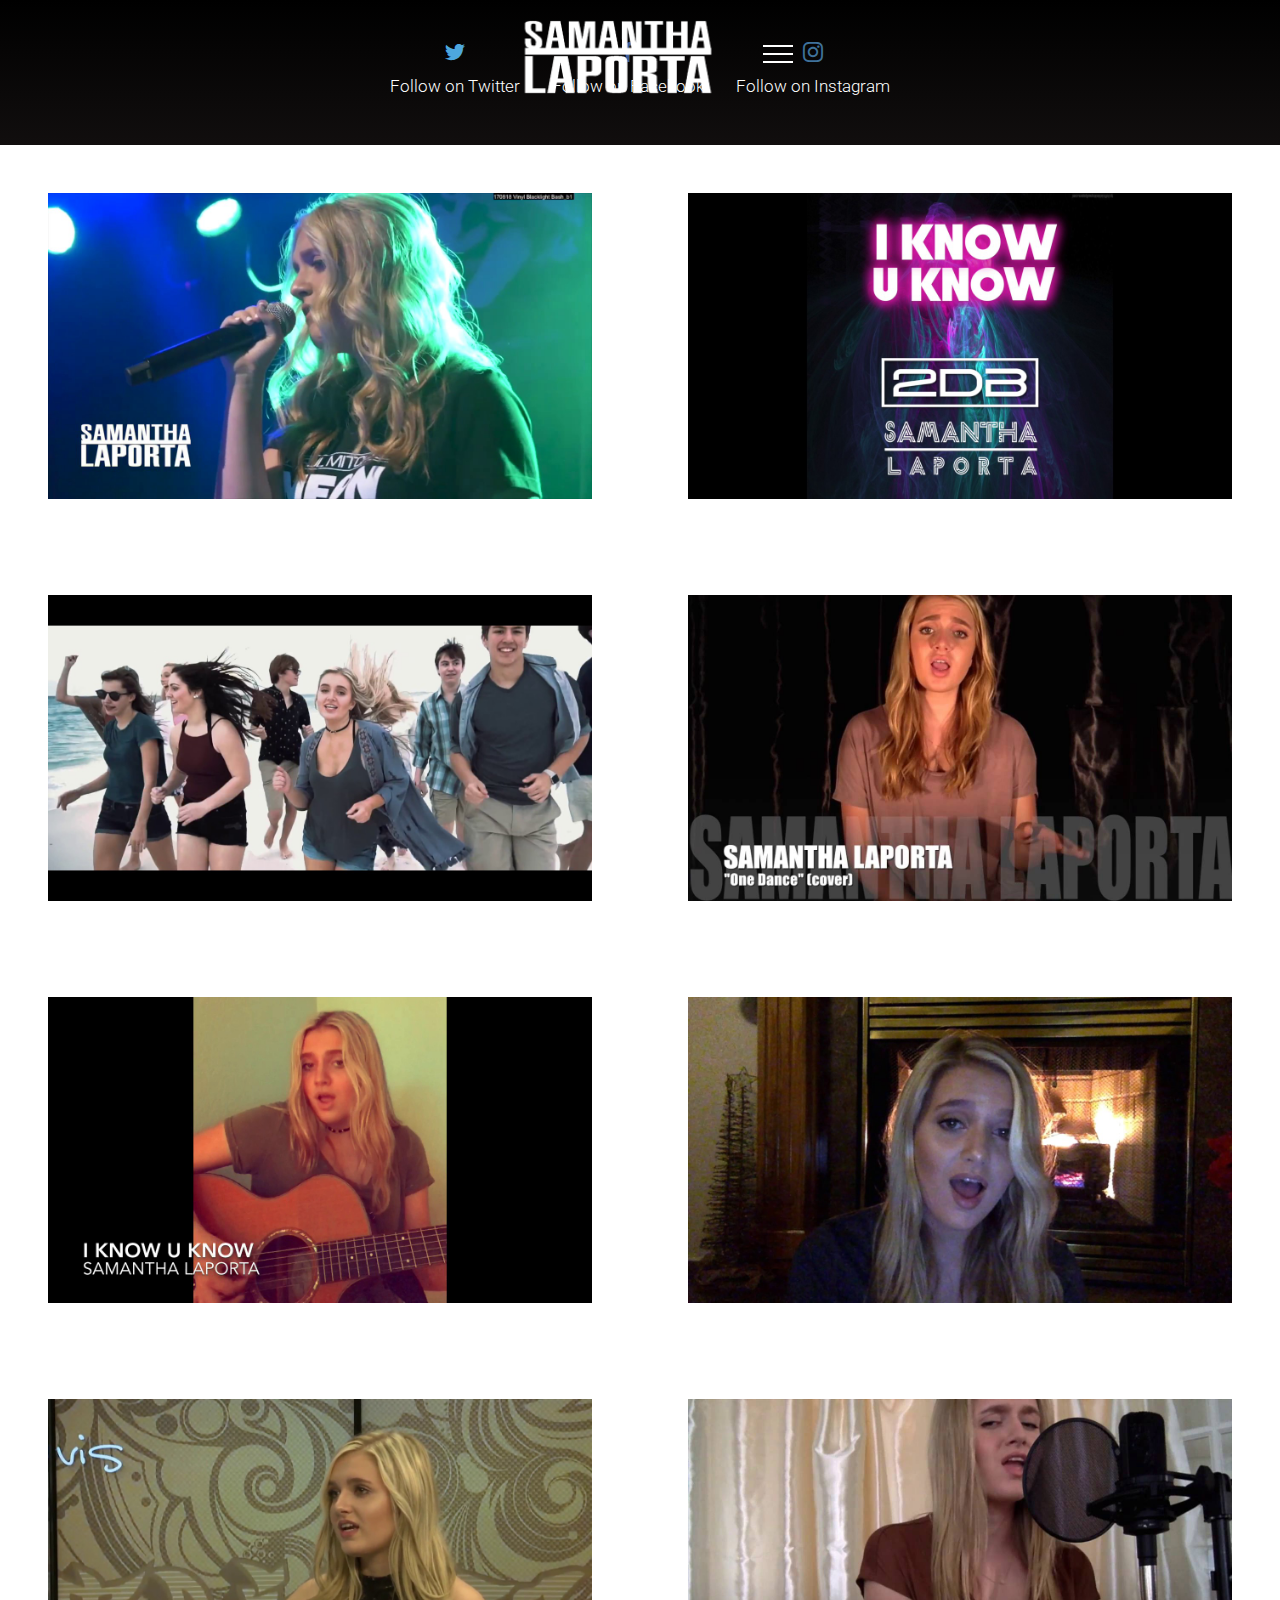
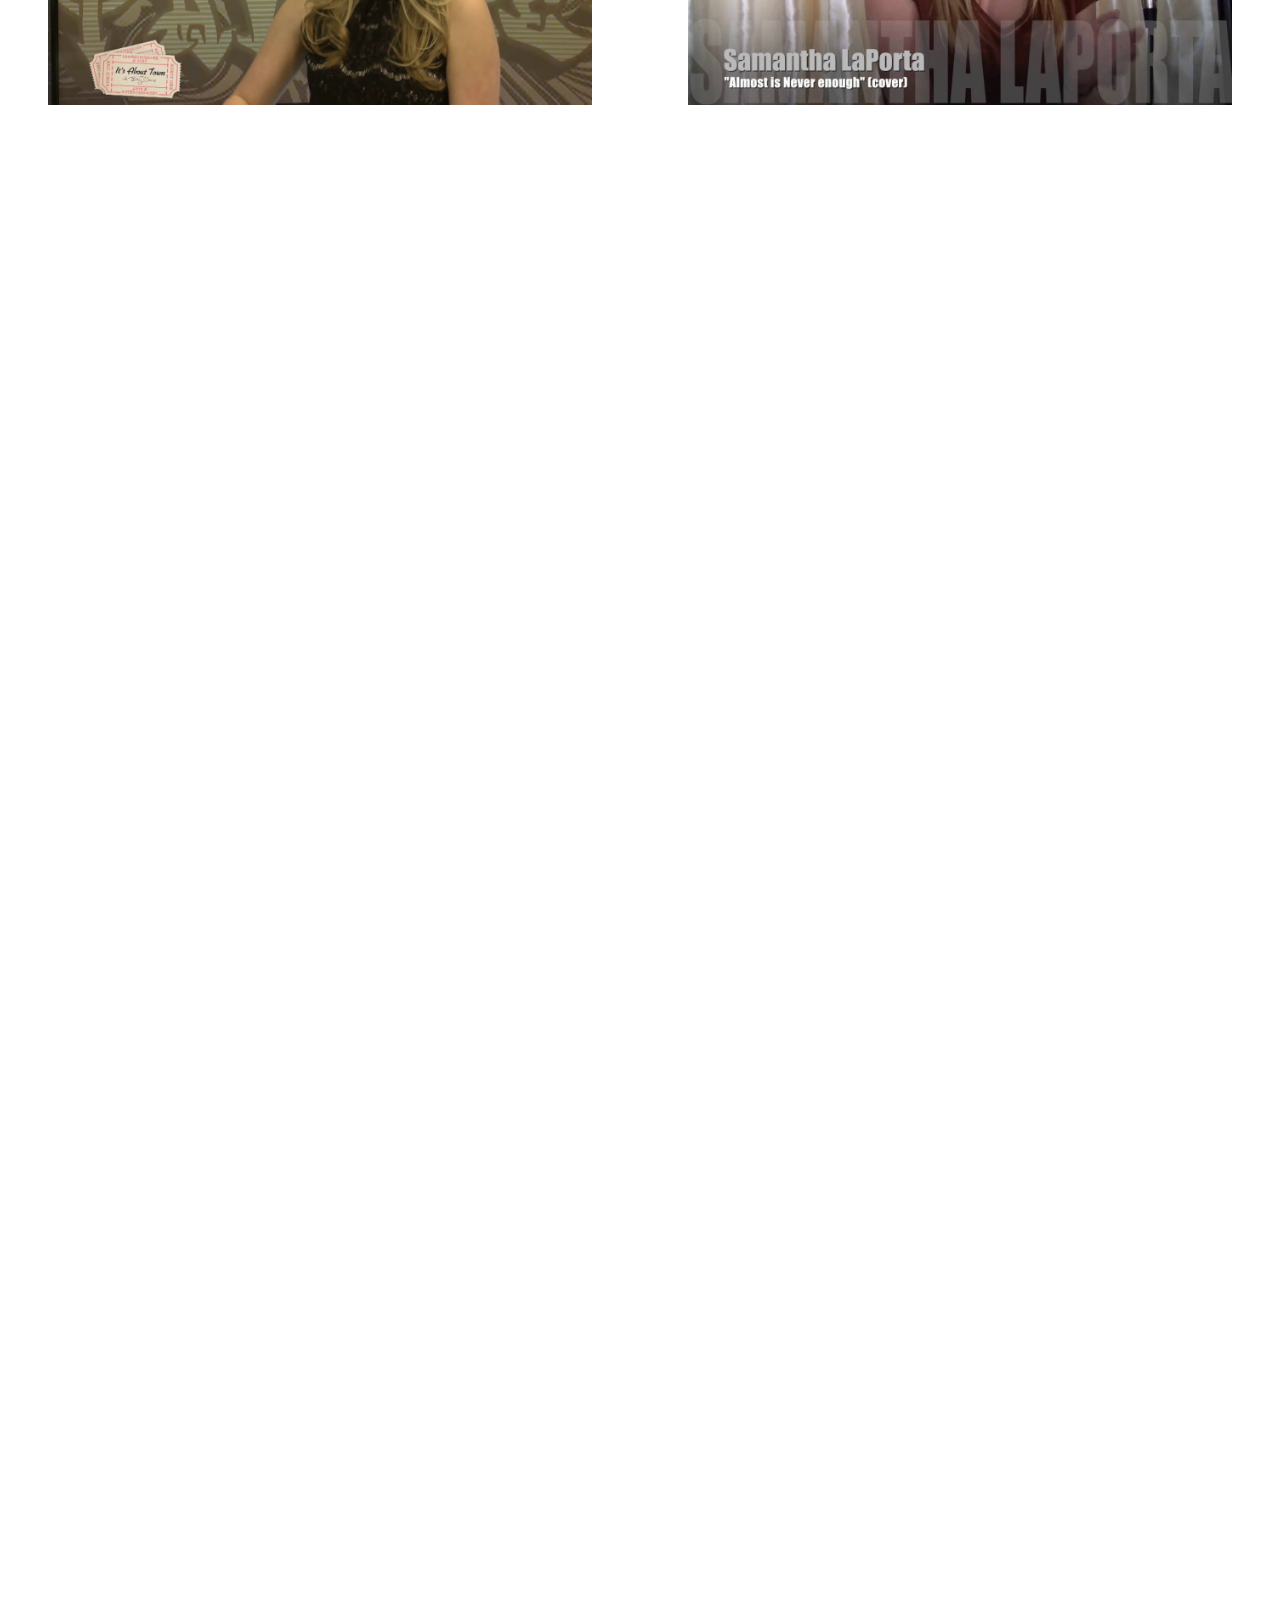
<file: music.html>
<!DOCTYPE html>
<html>
<head>
  <!-- Site made with Mobirise Website Builder v4.3.2, https://mobirise.com -->
  <meta charset="UTF-8">
  <meta http-equiv="X-UA-Compatible" content="IE=edge">
  <meta name="generator" content="Mobirise v4.3.2, mobirise.com">
  <meta name="viewport" content="width=device-width, initial-scale=1">
  <link rel="shortcut icon" href="assets/images/new-samantha-name-logo-944x333.png" type="image/x-icon">
  <meta name="description" content="Music">
  <title>Music</title>
  <link rel="stylesheet" href="assets/font-awesome/css/font-awesome.css">
  <link rel="stylesheet" href="assets/web/assets/mobirise-icons/mobirise-icons.css">
  <link rel="stylesheet" href="https://fonts.googleapis.com/css?family=Poppins:300,400,500,600,700">
  <link rel="stylesheet" href="assets/tether/tether.min.css">
  <link rel="stylesheet" href="assets/soundcloud-plugin/style.css">
  <link rel="stylesheet" href="assets/bootstrap/css/bootstrap.min.css">
  <link rel="stylesheet" href="assets/bootstrap/css/bootstrap-reboot.min.css">
  <link rel="stylesheet" href="assets/bootstrap/css/bootstrap-grid.min.css">
  <link rel="stylesheet" href="assets/animate.css/animate.min.css">
  <link rel="stylesheet" href="assets/socicon/css/styles.css">
  <link rel="stylesheet" href="assets/dropdown/css/style.css">
  <link rel="stylesheet" href="assets/theme/css/style.css">
  <link rel="stylesheet" href="assets/mobirise-gallery/style.css">
  <link rel="stylesheet" href="assets/mobirise/css/mbr-additional.css" type="text/css">
  
  
  
</head>
<body>
<section class="menu cid-qwWnth3Zn2" once="menu" id="menu3-z" data-rv-view="1235">

    

    <nav class="navbar navbar-dropdown beta-menu align-items-center navbar-fixed-top collapsed bg-color transparent">
        
        <div class="menu-bottom">

            <div class="menu-logo">
                <div class="navbar-brand">
                <span class="navbar-logo">
                    <a href="index.html">
                        <img src="assets/images/new-samantha-name-logo-944x333.png" alt="Mobirise" title="" media-simple="true" style="height: 5.1rem;">
                    </a>
                </span>
                
                </div>
                <button class="navbar-toggler navbar-toggler-right" type="button" data-toggle="collapse" data-target="#navbarSupportedContent" aria-controls="navbarSupportedContent" aria-expanded="false" aria-label="Toggle navigation">
                    <div class="hamburger">
                        <span></span>
                        <span></span>
                        <span></span>
                        <span></span>
                    </div>
                </button>
            </div>
            <div class="collapse navbar-collapse" id="navbarSupportedContent">
                <ul class="navbar-nav nav-dropdown js-float-line nav-right" data-app-modern-menu="true"><li class="nav-item">
                        <a class="nav-link link mbr-black text-white display-5" href="bio.html">
                            BIO</a>
                    </li><li class="nav-item">
                        <a class="nav-link link mbr-black text-white display-5" href="music.html">
                            MEDIA</a>
                    </li><li class="nav-item"><a class="nav-link link mbr-black text-white display-5" href="contact.html">
                            CONTACT</a></li></ul>
                
            </div>
        </div>
    </nav>
</section>

<section class="cid-qwX1FUgefU" id="social-buttons1-1c" data-rv-view="1237">

    

    

    <div class="container">
        <div class="media-container-row">
            <a href="https://twitter.com/mobirise" target="_blank">
                <span class="px-2 socicon-twitter socicon mbr-iconfont mbr-iconfont-social" media-simple="true"></span>
                <p class="mbr-fonts-style display-7">Follow on Twitter</p>
            </a>
            <a href="https://www.facebook.com/pages/Mobirise/1616226671953247" target="_blank">
                <span class="px-2 socicon-facebook socicon mbr-iconfont mbr-iconfont-social" media-simple="true"></span>
                <p class="mbr-fonts-style display-7">Follow on Facebook</p>
            </a>
            <a href="https://www.instagram.com/samanthalaportaa/" target="_blank">
                <span class="px-2 mbr-iconfont mbr-iconfont-social socicon-instagram socicon" media-simple="true"></span>
                <p class="mbr-fonts-style display-7">Follow on Instagram</p>
            </a>
            
            
            
            
            
                
            
        </div>
    </div>
</section>

<section class="mbr-gallery mbr-slider-carousel cid-qx2Q2kE0WR" id="gallery1-1l" data-rv-view="1240">

    

    <div>
        <div><!-- Filter --><!-- Gallery --><div class="mbr-gallery-row"><div class="mbr-gallery-layout-default"><div><div><div class="mbr-gallery-item mbr-gallery-item--p6 video-slide" data-video-url="https://www.youtube.com/watch?v=tePJ_juVq74" data-tags="Awesome"><div href="#lb-gallery1-1l" data-slide-to="0" data-toggle="modal"><div></div><img alt="" src="assets/images/2017-9-2-21-28-43-84125.jpg"><span class="icon-video"></span></div></div><div class="mbr-gallery-item mbr-gallery-item--p6 video-slide" data-video-url="https://www.youtube.com/watch?v=Vskf9pmfO-I" data-tags="Responsive"><div href="#lb-gallery1-1l" data-slide-to="1" data-toggle="modal"><div></div><img alt="" src="assets/images/2017-9-2-21-29-17-913990.jpg"><span class="icon-video"></span></div></div><div class="mbr-gallery-item mbr-gallery-item--p6 video-slide" data-video-url="https://www.youtube.com/watch?v=SwOkuuwiJrI" data-tags="Creative"><div href="#lb-gallery1-1l" data-slide-to="2" data-toggle="modal"><div></div><img alt="" src="assets/images/2017-9-2-21-29-36-433780.jpg"><span class="icon-video"></span></div></div><div class="mbr-gallery-item mbr-gallery-item--p6 video-slide" data-video-url="https://www.youtube.com/watch?v=rjuJUQs2FdE" data-tags="Creative"><div href="#lb-gallery1-1l" data-slide-to="3" data-toggle="modal"><div></div><img alt="" src="assets/images/2017-9-2-21-37-57-91229.jpg"><span class="icon-video"></span></div></div></div></div><div class="clearfix"></div></div></div><!-- Lightbox --><div data-app-prevent-settings="" class="mbr-slider modal fade carousel slide" tabindex="-1" data-keyboard="true" data-interval="false" id="lb-gallery1-1l"><div class="modal-dialog"><div class="modal-content"><div class="modal-body"><div class="carousel-inner"><div class="carousel-item video-container"><img src="assets/images/gallery00.jpg" alt=""></div><div class="carousel-item video-container"><img src="assets/images/gallery01.jpg" alt=""></div><div class="carousel-item video-container"><img src="assets/images/gallery02.jpg" alt=""></div><div class="carousel-item active video-container"><img src="assets/images/gallery02.jpg" alt=""></div></div><a class="carousel-control carousel-control-prev" role="button" data-slide="prev" href="#lb-gallery1-1l"><span class="mbri-left mbr-iconfont" aria-hidden="true"></span><span class="sr-only">Previous</span></a><a class="carousel-control carousel-control-next" role="button" data-slide="next" href="#lb-gallery1-1l"><span class="mbri-right mbr-iconfont" aria-hidden="true"></span><span class="sr-only">Next</span></a><a class="close" href="#" role="button" data-dismiss="modal"><span class="sr-only">Close</span></a></div></div></div></div></div>
    </div>
</section>

<section class="mbr-gallery mbr-slider-carousel cid-qx2THdXIub" id="gallery1-1m" data-rv-view="1259">

    

    <div>
        <div><!-- Filter --><!-- Gallery --><div class="mbr-gallery-row"><div class="mbr-gallery-layout-default"><div><div><div class="mbr-gallery-item mbr-gallery-item--p6 video-slide" data-video-url="https://www.youtube.com/watch?v=B9OgS6gL44g" data-tags="Responsive"><div href="#lb-gallery1-1m" data-slide-to="0" data-toggle="modal"><div></div><img alt="" src="assets/images/2017-9-2-21-50-20-922980.jpg"><span class="icon-video"></span></div></div><div class="mbr-gallery-item mbr-gallery-item--p6 video-slide" data-video-url="https://www.youtube.com/watch?v=J4jSVAIKi2s" data-tags="Animated"><div href="#lb-gallery1-1m" data-slide-to="1" data-toggle="modal"><div></div><img alt="" src="assets/images/2017-9-2-21-46-41-38689.jpg"><span class="icon-video"></span></div></div><div class="mbr-gallery-item mbr-gallery-item--p6 video-slide" data-video-url="https://www.youtube.com/watch?v=JSNaTuDsoV8" data-tags="Animated"><div href="#lb-gallery1-1m" data-slide-to="2" data-toggle="modal"><div></div><img alt="" src="assets/images/2017-9-2-21-48-31-500131.jpg"><span class="icon-video"></span></div></div><div class="mbr-gallery-item mbr-gallery-item--p6 video-slide" data-video-url="https://www.youtube.com/watch?v=UiDyG8DezYA" data-tags="Responsive"><div href="#lb-gallery1-1m" data-slide-to="3" data-toggle="modal"><div></div><img alt="" src="assets/images/2017-9-2-21-51-11-329576.jpg"><span class="icon-video"></span></div></div></div></div><div class="clearfix"></div></div></div><!-- Lightbox --><div data-app-prevent-settings="" class="mbr-slider modal fade carousel slide" tabindex="-1" data-keyboard="true" data-interval="false" id="lb-gallery1-1m"><div class="modal-dialog"><div class="modal-content"><div class="modal-body"><div class="carousel-inner"><div class="carousel-item video-container"><img src="assets/images/gallery06.jpg" alt=""></div><div class="carousel-item video-container"><img src="assets/images/gallery07.jpg" alt=""></div><div class="carousel-item video-container"><img src="assets/images/gallery07.jpg" alt=""></div><div class="carousel-item active video-container"><img src="assets/images/gallery06.jpg" alt=""></div></div><a class="carousel-control carousel-control-prev" role="button" data-slide="prev" href="#lb-gallery1-1m"><span class="mbri-left mbr-iconfont" aria-hidden="true"></span><span class="sr-only">Previous</span></a><a class="carousel-control carousel-control-next" role="button" data-slide="next" href="#lb-gallery1-1m"><span class="mbri-right mbr-iconfont" aria-hidden="true"></span><span class="sr-only">Next</span></a><a class="close" href="#" role="button" data-dismiss="modal"><span class="sr-only">Close</span></a></div></div></div></div></div>
    </div>
</section>

<div id="soundcloud2-1g" custom-code="true" data-rv-view="153"><section class="mbr-gallery mbr-section mbr-section--no-padding mbr-soundcloud-container" data-rv-view="249" style="background-color: rgb(255, 255, 255); padding-top: 0rem; padding-bottom: 0rem;">
    <!-- Gallery -->
    <div class="mbr-section__container mbr-gallery-layout-article addons-container addons-row">
            <div class=" addons-container-inner">
                <figure class="mbr-figure mbr-figure--wysiwyg mbr-figure--full-width mbr-figure--caption-outside-bottom">
                    <iframe class="mbr-embedded-video" frameborder="0" allowfullscreen="" src="https://w.soundcloud.com/player/?url=http%3A%2F%2Fapi.soundcloud.com%2Ftracks%2F276970432&amp;amp;auto_play=false&amp;amp;hide_related=false&amp;amp;show_comments=true&amp;amp;show_user=true&amp;amp;show_reposts=false&amp;amp;visual=true"></iframe>
                </figure>
            </div>
        <div class="clearfix"></div>
    </div>
</section></div>

<section class="mbr-gallery mbr-section mbr-section--no-padding mbr-soundcloud-container" id="soundcloud2-1h" data-rv-view="154" style="background-color: rgb(255, 255, 255); padding-top: 1.5rem; padding-bottom: 1.5rem;">
    <!-- Gallery -->
    <div class="mbr-section__container mbr-gallery-layout-article addons-container addons-row">
            <div class=" addons-container-inner">
                <figure class="mbr-figure mbr-figure--wysiwyg mbr-figure--full-width mbr-figure--caption-outside-bottom">
                    <iframe class="mbr-embedded-video" frameborder="0" allowfullscreen="" src="https://w.soundcloud.com/player/?url=http%3A%2F%2Fapi.soundcloud.com%2Ftracks%2F282783945&amp;amp;auto_play=false&amp;amp;hide_related=false&amp;amp;show_comments=true&amp;amp;show_user=true&amp;amp;show_reposts=false&amp;amp;visual=true"></iframe>
                </figure>
            </div>
        <div class="clearfix"></div>
    </div>
</section>

<section class="mbr-gallery mbr-section mbr-section--no-padding mbr-soundcloud-container" id="soundcloud2-1i" data-rv-view="156" style="background-color: rgb(255, 255, 255); padding-top: 1.5rem; padding-bottom: 1.5rem;">
    <!-- Gallery -->
    <div class="mbr-section__container mbr-gallery-layout-article addons-container addons-row">
            <div class=" addons-container-inner">
                <figure class="mbr-figure mbr-figure--wysiwyg mbr-figure--full-width mbr-figure--caption-outside-bottom">
                    <iframe class="mbr-embedded-video" frameborder="0" allowfullscreen="" src="https://w.soundcloud.com/player/?url=http%3A%2F%2Fapi.soundcloud.com%2Ftracks%2F273887371&amp;amp;auto_play=false&amp;amp;hide_related=false&amp;amp;show_comments=true&amp;amp;show_user=true&amp;amp;show_reposts=false&amp;amp;visual=true"></iframe>
                </figure>
            </div>
        <div class="clearfix"></div>
    </div>
</section>

<section class="mbr-gallery mbr-section mbr-section--no-padding mbr-soundcloud-container" id="soundcloud2-1j" data-rv-view="158" style="background-color: rgb(255, 255, 255); padding-top: 1.5rem; padding-bottom: 1.5rem;">
    <!-- Gallery -->
    <div class="mbr-section__container mbr-gallery-layout-article addons-container addons-row">
            <div class=" addons-container-inner">
                <figure class="mbr-figure mbr-figure--wysiwyg mbr-figure--full-width mbr-figure--caption-outside-bottom">
                    <iframe class="mbr-embedded-video" frameborder="0" allowfullscreen="" src="https://w.soundcloud.com/player/?url=http%3A%2F%2Fapi.soundcloud.com%2Ftracks%2F312858057&amp;amp;auto_play=false&amp;amp;hide_related=false&amp;amp;show_comments=true&amp;amp;show_user=true&amp;amp;show_reposts=false&amp;amp;visual=true"></iframe>
                </figure>
            </div>
        <div class="clearfix"></div>
    </div>
</section>

<section class="mbr-gallery mbr-section mbr-section--no-padding mbr-soundcloud-container" id="soundcloud2-1k" data-rv-view="160" style="background-color: rgb(255, 255, 255); padding-top: 1.5rem; padding-bottom: 1.5rem;">
    <!-- Gallery -->
    <div class="mbr-section__container mbr-gallery-layout-article addons-container addons-row">
            <div class=" addons-container-inner">
                <figure class="mbr-figure mbr-figure--wysiwyg mbr-figure--full-width mbr-figure--caption-outside-bottom">
                    <iframe class="mbr-embedded-video" frameborder="0" allowfullscreen="" src="https://w.soundcloud.com/player/?url=http%3A%2F%2Fapi.soundcloud.com%2Ftracks%2F314951092&amp;amp;auto_play=false&amp;amp;hide_related=false&amp;amp;show_comments=true&amp;amp;show_user=true&amp;amp;show_reposts=false&amp;amp;visual=true"></iframe>
                </figure>
            </div>
        <div class="clearfix"></div>
    </div>
</section>

<section class="cid-qwWV4EQfie" id="footer2-18" data-rv-view="1278">

    

    

    <div class="container">
        <div class="mbr-section-btn mb-3 align-center"><a class="btn-underline mbr-white display-7" href=""></a>
            <a class="btn-underline mbr-white display-7" href="index.html">Home</a>
            <a class="btn-underline mbr-white display-7" href="bio.html">Bio</a>
            <a class="btn-underline mbr-white display-7" href="contact.html">Contact</a>
            <a class="btn-underline mbr-white display-7" href=""></a></div>
        <div class="social-list align-center social-btns mb-3">
            <a href="http://thebrandingking.com" target="_blank">
                <span class="px-2 mbr-iconfont mbr-iconfont-social fa-instagram fa" media-simple="true"></span>
            </a>
            <a href="http://thebrandingking.com" target="_blank">
                <span class="px-2 mbr-iconfont mbr-iconfont-social socicon-facebook socicon" media-simple="true"></span>
            </a>
            <a href="http://thebrandingking.com" target="_blank">
                
            </a>
            <a href="https://www.youtube.com/c/mobirise" target="_blank">
                
            </a>
            <a href="https://plus.google.com/u/0/+Mobirise" target="_blank">
                
            </a>
            <a href="https://www.behance.net/Mobirise" target="_blank">
                
            </a>
        </div>
        <div class="copyright align-center mb-3">
            <p class="mb-0 text-copyright mbr-fonts-style mbr-white display-7">
                © Copyright 2017 Samantha LaPorta - All Rights Reserved
            </p>
        </div>
    </div>
</section>


  <script src="assets/web/assets/jquery/jquery.min.js"></script>
  <script src="assets/tether/tether.min.js"></script>
  <script src="assets/popper/popper.min.js"></script>
  <script src="assets/bootstrap/js/bootstrap.min.js"></script>
  <script src="assets/viewport-checker/jquery.viewportchecker.js"></script>
  <script src="assets/touch-swipe/jquery.touch-swipe.min.js"></script>
  <script src="assets/smooth-scroll/smooth-scroll.js"></script>
  <script src="assets/social-likes/social-likes.js"></script>
  <script src="assets/masonry/masonry.pkgd.min.js"></script>
  <script src="assets/imagesloaded/imagesloaded.pkgd.min.js"></script>
  <script src="assets/bootstrap-carousel-swipe/bootstrap-carousel-swipe.js"></script>
  <script src="assets/dropdown/js/script.min.js"></script>
  <script src="assets/theme/js/script.js"></script>
  <script src="assets/mobirise-gallery/player.min.js"></script>
  <script src="assets/mobirise-gallery/script.js"></script>
  
  
 <div id="scrollToTop" class="scrollToTop mbr-arrow-up"><a style="text-align: center;"><i class="mbri-down mbr-iconfont"></i></a></div>
    <input name="animation" type="hidden">
  </body>
</html>
</file>
<file: assets/web/assets/mobirise-icons/mobirise-icons.css>
@font-face {
  font-family: 'MobiriseIcons';
  src:  url('mobirise-icons.eot?spat4u');
  src:  url('mobirise-icons.eot?spat4u#iefix') format('embedded-opentype'),
    url('mobirise-icons.ttf?spat4u') format('truetype'),
    url('mobirise-icons.woff?spat4u') format('woff'),
    url('mobirise-icons.svg?spat4u#MobiriseIcons') format('svg');
  font-weight: normal;
  font-style: normal;
}

[class^="mbri-"], [class*=" mbri-"] {
  /* use !important to prevent issues with browser extensions that change fonts */
  font-family: MobiriseIcons !important;
  speak: none;
  font-style: normal;
  font-weight: normal;
  font-variant: normal;
  text-transform: none;
  line-height: 1;

  /* Better Font Rendering =========== */
  -webkit-font-smoothing: antialiased;
  -moz-osx-font-smoothing: grayscale;
}

.mbri-add-submenu:before {
  content: "\e900";
}
.mbri-alert:before {
  content: "\e901";
}
.mbri-align-center:before {
  content: "\e902";
}
.mbri-align-justify:before {
  content: "\e903";
}
.mbri-align-left:before {
  content: "\e904";
}
.mbri-align-right:before {
  content: "\e905";
}
.mbri-android:before {
  content: "\e906";
}
.mbri-apple:before {
  content: "\e907";
}
.mbri-arrow-down:before {
  content: "\e908";
}
.mbri-arrow-next:before {
  content: "\e909";
}
.mbri-arrow-prev:before {
  content: "\e90a";
}
.mbri-arrow-up:before {
  content: "\e90b";
}
.mbri-bold:before {
  content: "\e90c";
}
.mbri-bookmark:before {
  content: "\e90d";
}
.mbri-bootstrap:before {
  content: "\e90e";
}
.mbri-briefcase:before {
  content: "\e90f";
}
.mbri-browse:before {
  content: "\e910";
}
.mbri-bulleted-list:before {
  content: "\e911";
}
.mbri-calendar:before {
  content: "\e912";
}
.mbri-camera:before {
  content: "\e913";
}
.mbri-cart-add:before {
  content: "\e914";
}
.mbri-cart-full:before {
  content: "\e915";
}
.mbri-cash:before {
  content: "\e916";
}
.mbri-change-style:before {
  content: "\e917";
}
.mbri-chat:before {
  content: "\e918";
}
.mbri-clock:before {
  content: "\e919";
}
.mbri-close:before {
  content: "\e91a";
}
.mbri-cloud:before {
  content: "\e91b";
}
.mbri-code:before {
  content: "\e91c";
}
.mbri-contact-form:before {
  content: "\e91d";
}
.mbri-credit-card:before {
  content: "\e91e";
}
.mbri-cursor-click:before {
  content: "\e91f";
}
.mbri-cust-feedback:before {
  content: "\e920";
}
.mbri-database:before {
  content: "\e921";
}
.mbri-delivery:before {
  content: "\e922";
}
.mbri-desktop:before {
  content: "\e923";
}
.mbri-devices:before {
  content: "\e924";
}
.mbri-down:before {
  content: "\e925";
}
.mbri-download:before {
  content: "\e989";
}
.mbri-drag-n-drop:before {
  content: "\e927";
}
.mbri-drag-n-drop2:before {
  content: "\e928";
}
.mbri-edit:before {
  content: "\e929";
}
.mbri-edit2:before {
  content: "\e92a";
}
.mbri-error:before {
  content: "\e92b";
}
.mbri-extension:before {
  content: "\e92c";
}
.mbri-features:before {
  content: "\e92d";
}
.mbri-file:before {
  content: "\e92e";
}
.mbri-flag:before {
  content: "\e92f";
}
.mbri-folder:before {
  content: "\e930";
}
.mbri-gift:before {
  content: "\e931";
}
.mbri-github:before {
  content: "\e932";
}
.mbri-globe:before {
  content: "\e933";
}
.mbri-globe-2:before {
  content: "\e934";
}
.mbri-growing-chart:before {
  content: "\e935";
}
.mbri-hearth:before {
  content: "\e936";
}
.mbri-help:before {
  content: "\e937";
}
.mbri-home:before {
  content: "\e938";
}
.mbri-hot-cup:before {
  content: "\e939";
}
.mbri-idea:before {
  content: "\e93a";
}
.mbri-image-gallery:before {
  content: "\e93b";
}
.mbri-image-slider:before {
  content: "\e93c";
}
.mbri-info:before {
  content: "\e93d";
}
.mbri-italic:before {
  content: "\e93e";
}
.mbri-key:before {
  content: "\e93f";
}
.mbri-laptop:before {
  content: "\e940";
}
.mbri-layers:before {
  content: "\e941";
}
.mbri-left-right:before {
  content: "\e942";
}
.mbri-left:before {
  content: "\e943";
}
.mbri-letter:before {
  content: "\e944";
}
.mbri-like:before {
  content: "\e945";
}
.mbri-link:before {
  content: "\e946";
}
.mbri-lock:before {
  content: "\e947";
}
.mbri-login:before {
  content: "\e948";
}
.mbri-logout:before {
  content: "\e949";
}
.mbri-magic-stick:before {
  content: "\e94a";
}
.mbri-map-pin:before {
  content: "\e94b";
}
.mbri-menu:before {
  content: "\e94c";
}
.mbri-mobile:before {
  content: "\e94d";
}
.mbri-mobile2:before {
  content: "\e94e";
}
.mbri-mobirise:before {
  content: "\e94f";
}
.mbri-more-horizontal:before {
  content: "\e950";
}
.mbri-more-vertical:before {
  content: "\e951";
}
.mbri-music:before {
  content: "\e952";
}
.mbri-new-file:before {
  content: "\e953";
}
.mbri-numbered-list:before {
  content: "\e954";
}
.mbri-opened-folder:before {
  content: "\e955";
}
.mbri-pages:before {
  content: "\e956";
}
.mbri-paper-plane:before {
  content: "\e957";
}
.mbri-paperclip:before {
  content: "\e958";
}
.mbri-photo:before {
  content: "\e959";
}
.mbri-photos:before {
  content: "\e95a";
}
.mbri-pin:before {
  content: "\e95b";
}
.mbri-play:before {
  content: "\e95c";
}
.mbri-plus:before {
  content: "\e95d";
}
.mbri-preview:before {
  content: "\e95e";
}
.mbri-print:before {
  content: "\e95f";
}
.mbri-protect:before {
  content: "\e960";
}
.mbri-question:before {
  content: "\e961";
}
.mbri-quote-left:before {
  content: "\e962";
}
.mbri-quote-right:before {
  content: "\e963";
}
.mbri-refresh:before {
  content: "\e964";
}
.mbri-responsive:before {
  content: "\e965";
}
.mbri-right:before {
  content: "\e966";
}
.mbri-rocket:before {
  content: "\e967";
}
.mbri-sad-face:before {
  content: "\e968";
}
.mbri-sale:before {
  content: "\e969";
}
.mbri-save:before {
  content: "\e96a";
}
.mbri-search:before {
  content: "\e96b";
}
.mbri-setting:before {
  content: "\e96c";
}
.mbri-setting2:before {
  content: "\e96d";
}
.mbri-setting3:before {
  content: "\e96e";
}
.mbri-share:before {
  content: "\e96f";
}
.mbri-shopping-bag:before {
  content: "\e970";
}
.mbri-shopping-basket:before {
  content: "\e971";
}
.mbri-shopping-cart:before {
  content: "\e972";
}
.mbri-sites:before {
  content: "\e973";
}
.mbri-smile-face:before {
  content: "\e974";
}
.mbri-speed:before {
  content: "\e975";
}
.mbri-star:before {
  content: "\e976";
}
.mbri-success:before {
  content: "\e977";
}
.mbri-sun:before {
  content: "\e978";
}
.mbri-sun2:before {
  content: "\e979";
}
.mbri-tablet:before {
  content: "\e97a";
}
.mbri-tablet-vertical:before {
  content: "\e97b";
}
.mbri-target:before {
  content: "\e97c";
}
.mbri-timer:before {
  content: "\e97d";
}
.mbri-to-ftp:before {
  content: "\e97e";
}
.mbri-to-local-drive:before {
  content: "\e97f";
}
.mbri-touch-swipe:before {
  content: "\e980";
}
.mbri-touch:before {
  content: "\e981";
}
.mbri-trash:before {
  content: "\e982";
}
.mbri-underline:before {
  content: "\e983";
}
.mbri-unlink:before {
  content: "\e984";
}
.mbri-unlock:before {
  content: "\e985";
}
.mbri-up-down:before {
  content: "\e986";
}
.mbri-up:before {
  content: "\e987";
}
.mbri-update:before {
  content: "\e988";
}
.mbri-upload:before {
 content: "\e926"; 
}
.mbri-user:before {
  content: "\e98a";
}
.mbri-user2:before {
  content: "\e98b";
}
.mbri-users:before {
  content: "\e98c";
}
.mbri-video:before {
  content: "\e98d";
}
.mbri-video-play:before {
  content: "\e98e";
}
.mbri-watch:before {
  content: "\e98f";
}
.mbri-website-theme:before {
  content: "\e990";
}
.mbri-wifi:before {
  content: "\e991";
}
.mbri-windows:before {
  content: "\e992";
}
.mbri-zoom-out:before {
  content: "\e993";
}
.mbri-redo:before {
  content: "\e994";
}
.mbri-undo:before {
  content: "\e995";
}
</file>
<file: assets/soundcloud-plugin/style.css>
.addons-container {
  position: relative;
  margin-left: auto;
  margin-right: auto;
  padding-right: 15px;
  padding-left: 15px; }
  @media (min-width: 576px) {
    .addons-container {
      padding-right: 15px;
      padding-left: 15px; } }
  @media (min-width: 768px) {
    .addons-container {
      padding-right: 15px;
      padding-left: 15px; } }
  @media (min-width: 992px) {
    .addons-container {
      padding-right: 15px;
      padding-left: 15px; } }
  @media (min-width: 1200px) {
    .addons-container {
      padding-right: 15px;
      padding-left: 15px; } }
  @media (min-width: 576px) {
    .addons-container {
      width: 540px;
      max-width: 100%; } }
  @media (min-width: 768px) {
    .addons-container {
      width: 720px;
      max-width: 100%; } }
  @media (min-width: 992px) {
    .addons-container {
      width: 960px;
      max-width: 100%; } }
  @media (min-width: 1200px) {
    .addons-container {
      width: 1140px;
      max-width: 100%; } }

.addons-container-inner{
    position: relative;
    width: 100%;
    min-height: 1px;
    padding-right: 15px;
    padding-left: 15px;
}
@media (min-width: 567px) {
    .addons-container-inner{
        -ms-flex: 0 0 66.666667%;
        flex: 0 0 66.666667%;
        max-width: 66.666667%;
    }
}
.addons-row{
    display: flex;
    justify-content:center;
}
</file>
<file: assets/socicon/css/styles.css>
@charset "UTF-8";

@font-face {
  font-family: "socicon";
  src:url("../fonts/socicon.eot");
  src:url("../fonts/socicon.eot?#iefix") format("embedded-opentype"),
    url("../fonts/socicon.woff") format("woff"),
    url("../fonts/socicon.ttf") format("truetype"),
    url("../fonts/socicon.svg#socicon") format("svg");
  font-weight: normal;
  font-style: normal;

}

[data-icon]:before {
  font-family: "socicon" !important;
  content: attr(data-icon);
  font-style: normal !important;
  font-weight: normal !important;
  font-variant: normal !important;
  text-transform: none !important;
  speak: none;
  line-height: 1;
  -webkit-font-smoothing: antialiased;
  -moz-osx-font-smoothing: grayscale;
}

[class^="socicon-"]:before,
[class*=" socicon-"]:before {
  font-family: "socicon" !important;
  font-style: normal !important;
  font-weight: normal !important;
  font-variant: normal !important;
  text-transform: none !important;
  speak: none;
  line-height: 1;
  -webkit-font-smoothing: antialiased;
  -moz-osx-font-smoothing: grayscale;
}

.socicon-modelmayhem:before {
  content: "\e000";
}
.socicon-mixcloud:before {
  content: "\e001";
}
.socicon-drupal:before {
  content: "\e002";
}
.socicon-swarm:before {
  content: "\e003";
}
.socicon-istock:before {
  content: "\e004";
}
.socicon-yammer:before {
  content: "\e005";
}
.socicon-ello:before {
  content: "\e006";
}
.socicon-stackoverflow:before {
  content: "\e007";
}
.socicon-persona:before {
  content: "\e008";
}
.socicon-triplej:before {
  content: "\e009";
}
.socicon-houzz:before {
  content: "\e00a";
}
.socicon-rss:before {
  content: "\e00b";
}
.socicon-paypal:before {
  content: "\e00c";
}
.socicon-odnoklassniki:before {
  content: "\e00d";
}
.socicon-airbnb:before {
  content: "\e00e";
}
.socicon-periscope:before {
  content: "\e00f";
}
.socicon-outlook:before {
  content: "\e010";
}
.socicon-coderwall:before {
  content: "\e011";
}
.socicon-tripadvisor:before {
  content: "\e012";
}
.socicon-appnet:before {
  content: "\e013";
}
.socicon-goodreads:before {
  content: "\e014";
}
.socicon-tripit:before {
  content: "\e015";
}
.socicon-lanyrd:before {
  content: "\e016";
}
.socicon-slideshare:before {
  content: "\e017";
}
.socicon-buffer:before {
  content: "\e018";
}
.socicon-disqus:before {
  content: "\e019";
}
.socicon-vkontakte:before {
  content: "\e01a";
}
.socicon-whatsapp:before {
  content: "\e01b";
}
.socicon-patreon:before {
  content: "\e01c";
}
.socicon-storehouse:before {
  content: "\e01d";
}
.socicon-pocket:before {
  content: "\e01e";
}
.socicon-mail:before {
  content: "\e01f";
}
.socicon-blogger:before {
  content: "\e020";
}
.socicon-technorati:before {
  content: "\e021";
}
.socicon-reddit:before {
  content: "\e022";
}
.socicon-dribbble:before {
  content: "\e023";
}
.socicon-stumbleupon:before {
  content: "\e024";
}
.socicon-digg:before {
  content: "\e025";
}
.socicon-envato:before {
  content: "\e026";
}
.socicon-behance:before {
  content: "\e027";
}
.socicon-delicious:before {
  content: "\e028";
}
.socicon-deviantart:before {
  content: "\e029";
}
.socicon-forrst:before {
  content: "\e02a";
}
.socicon-play:before {
  content: "\e02b";
}
.socicon-zerply:before {
  content: "\e02c";
}
.socicon-wikipedia:before {
  content: "\e02d";
}
.socicon-apple:before {
  content: "\e02e";
}
.socicon-flattr:before {
  content: "\e02f";
}
.socicon-github:before {
  content: "\e030";
}
.socicon-renren:before {
  content: "\e031";
}
.socicon-friendfeed:before {
  content: "\e032";
}
.socicon-newsvine:before {
  content: "\e033";
}
.socicon-identica:before {
  content: "\e034";
}
.socicon-bebo:before {
  content: "\e035";
}
.socicon-zynga:before {
  content: "\e036";
}
.socicon-steam:before {
  content: "\e037";
}
.socicon-xbox:before {
  content: "\e038";
}
.socicon-windows:before {
  content: "\e039";
}
.socicon-qq:before {
  content: "\e03a";
}
.socicon-douban:before {
  content: "\e03b";
}
.socicon-meetup:before {
  content: "\e03c";
}
.socicon-playstation:before {
  content: "\e03d";
}
.socicon-android:before {
  content: "\e03e";
}
.socicon-snapchat:before {
  content: "\e03f";
}
.socicon-twitter:before {
  content: "\e040";
}
.socicon-facebook:before {
  content: "\e041";
}
.socicon-googleplus:before {
  content: "\e042";
}
.socicon-pinterest:before {
  content: "\e043";
}
.socicon-foursquare:before {
  content: "\e044";
}
.socicon-yahoo:before {
  content: "\e045";
}
.socicon-skype:before {
  content: "\e046";
}
.socicon-yelp:before {
  content: "\e047";
}
.socicon-feedburner:before {
  content: "\e048";
}
.socicon-linkedin:before {
  content: "\e049";
}
.socicon-viadeo:before {
  content: "\e04a";
}
.socicon-xing:before {
  content: "\e04b";
}
.socicon-myspace:before {
  content: "\e04c";
}
.socicon-soundcloud:before {
  content: "\e04d";
}
.socicon-spotify:before {
  content: "\e04e";
}
.socicon-grooveshark:before {
  content: "\e04f";
}
.socicon-lastfm:before {
  content: "\e050";
}
.socicon-youtube:before {
  content: "\e051";
}
.socicon-vimeo:before {
  content: "\e052";
}
.socicon-dailymotion:before {
  content: "\e053";
}
.socicon-vine:before {
  content: "\e054";
}
.socicon-flickr:before {
  content: "\e055";
}
.socicon-500px:before {
  content: "\e056";
}
.socicon-wordpress:before {
  content: "\e058";
}
.socicon-tumblr:before {
  content: "\e059";
}
.socicon-twitch:before {
  content: "\e05a";
}
.socicon-8tracks:before {
  content: "\e05b";
}
.socicon-amazon:before {
  content: "\e05c";
}
.socicon-icq:before {
  content: "\e05d";
}
.socicon-smugmug:before {
  content: "\e05e";
}
.socicon-ravelry:before {
  content: "\e05f";
}
.socicon-weibo:before {
  content: "\e060";
}
.socicon-baidu:before {
  content: "\e061";
}
.socicon-angellist:before {
  content: "\e062";
}
.socicon-ebay:before {
  content: "\e063";
}
.socicon-imdb:before {
  content: "\e064";
}
.socicon-stayfriends:before {
  content: "\e065";
}
.socicon-residentadvisor:before {
  content: "\e066";
}
.socicon-google:before {
  content: "\e067";
}
.socicon-yandex:before {
  content: "\e068";
}
.socicon-sharethis:before {
  content: "\e069";
}
.socicon-bandcamp:before {
  content: "\e06a";
}
.socicon-itunes:before {
  content: "\e06b";
}
.socicon-deezer:before {
  content: "\e06c";
}
.socicon-telegram:before {
  content: "\e06e";
}
.socicon-openid:before {
  content: "\e06f";
}
.socicon-amplement:before {
  content: "\e070";
}
.socicon-viber:before {
  content: "\e071";
}
.socicon-zomato:before {
  content: "\e072";
}
.socicon-draugiem:before {
  content: "\e074";
}
.socicon-endomodo:before {
  content: "\e075";
}
.socicon-filmweb:before {
  content: "\e076";
}
.socicon-stackexchange:before {
  content: "\e077";
}
.socicon-wykop:before {
  content: "\e078";
}
.socicon-teamspeak:before {
  content: "\e079";
}
.socicon-teamviewer:before {
  content: "\e07a";
}
.socicon-ventrilo:before {
  content: "\e07b";
}
.socicon-younow:before {
  content: "\e07c";
}
.socicon-raidcall:before {
  content: "\e07d";
}
.socicon-mumble:before {
  content: "\e07e";
}
.socicon-medium:before {
  content: "\e06d";
}
.socicon-bebee:before {
  content: "\e07f";
}
.socicon-hitbox:before {
  content: "\e080";
}
.socicon-reverbnation:before {
  content: "\e081";
}
.socicon-formulr:before {
  content: "\e082";
}
.socicon-instagram:before {
  content: "\e057";
}
.socicon-battlenet:before {
  content: "\e083";
}
.socicon-chrome:before {
  content: "\e084";
}
.socicon-discord:before {
  content: "\e086";
}
.socicon-issuu:before {
  content: "\e087";
}
.socicon-macos:before {
  content: "\e088";
}
.socicon-firefox:before {
  content: "\e089";
}
.socicon-opera:before {
  content: "\e08d";
}
.socicon-keybase:before {
  content: "\e090";
}
.socicon-alliance:before {
  content: "\e091";
}
.socicon-livejournal:before {
  content: "\e092";
}
.socicon-googlephotos:before {
  content: "\e093";
}
.socicon-horde:before {
  content: "\e094";
}
.socicon-etsy:before {
  content: "\e095";
}
.socicon-zapier:before {
  content: "\e096";
}
.socicon-google-scholar:before {
  content: "\e097";
}
.socicon-researchgate:before {
  content: "\e098";
}
.socicon-wechat:before {
  content: "\e099";
}
.socicon-strava:before {
  content: "\e09a";
}
.socicon-line:before {
  content: "\e09b";
}
.socicon-lyft:before {
  content: "\e09c";
}
.socicon-uber:before {
  content: "\e09d";
}
.socicon-songkick:before {
  content: "\e09e";
}
.socicon-viewbug:before {
  content: "\e09f";
}
.socicon-googlegroups:before {
  content: "\e0a0";
}
.socicon-quora:before {
  content: "\e073";
}
.socicon-diablo:before {
  content: "\e085";
}
.socicon-blizzard:before {
  content: "\e0a1";
}
.socicon-hearthstone:before {
  content: "\e08b";
}
.socicon-heroes:before {
  content: "\e08a";
}
.socicon-overwatch:before {
  content: "\e08c";
}
.socicon-warcraft:before {
  content: "\e08e";
}
.socicon-starcraft:before {
  content: "\e08f";
}
.socicon-beam:before {
  content: "\e0a2";
}
.socicon-curse:before {
  content: "\e0a3";
}
.socicon-player:before {
  content: "\e0a4";
}
.socicon-streamjar:before {
  content: "\e0a5";
}
.socicon-nintendo:before {
  content: "\e0a6";
}
.socicon-hellocoton:before {
  content: "\e0a7";
}
</file>
<file: assets/dropdown/css/style.css>
.navbar-dropdown {
  left: 0;
  padding: 0;
  position: absolute;
  right: 0;
  top: 0;
  transition: all 0.45s ease;
  z-index: 1030;
  background: #282828; }
  .navbar-dropdown .navbar-logo {
    margin-right: 0.8rem;
    transition: margin 0.3s ease-in-out;
    vertical-align: middle; }
    .navbar-dropdown .navbar-logo img {
      height: 3.125rem;
      transition: all 0.3s ease-in-out; }
    .navbar-dropdown .navbar-logo.mbr-iconfont {
      font-size: 3.125rem;
      line-height: 3.125rem; }
  .navbar-dropdown .navbar-caption {
    font-weight: 700;
    white-space: normal;
    vertical-align: -4px;
    line-height: 3.125rem !important; }
    .navbar-dropdown .navbar-caption, .navbar-dropdown .navbar-caption:hover {
      color: inherit;
      text-decoration: none; }
  .navbar-dropdown .mbr-iconfont + .navbar-caption {
    vertical-align: -1px; }
  .navbar-dropdown.navbar-fixed-top {
    position: fixed; }
  .navbar-dropdown .navbar-brand span {
    vertical-align: -4px; }
  .navbar-dropdown.bg-color.transparent {
    background: none; }
  .navbar-dropdown.navbar-short .navbar-brand {
    padding: 0.625rem 0; }
    .navbar-dropdown.navbar-short .navbar-brand span {
      vertical-align: -1px; }
  .navbar-dropdown.navbar-short .navbar-caption {
    line-height: 2.375rem !important;
    vertical-align: -2px; }
  .navbar-dropdown.navbar-short .navbar-logo {
    margin-right: 0.5rem; }
    .navbar-dropdown.navbar-short .navbar-logo img {
      height: 2.375rem; }
    .navbar-dropdown.navbar-short .navbar-logo.mbr-iconfont {
      font-size: 2.375rem;
      line-height: 2.375rem; }
  .navbar-dropdown.navbar-short .mbr-table-cell {
    height: 3.625rem; }
  .navbar-dropdown .navbar-close {
    left: 0.6875rem;
    position: fixed;
    top: 0.75rem;
    z-index: 1000; }
  .navbar-dropdown .hamburger-icon {
    content: "";
    display: inline-block;
    vertical-align: middle;
    width: 16px;
    -webkit-box-shadow: 0 -6px 0 1px #282828,0 0 0 1px #282828,0 6px 0 1px #282828;
    -moz-box-shadow: 0 -6px 0 1px #282828,0 0 0 1px #282828,0 6px 0 1px #282828;
    box-shadow: 0 -6px 0 1px #282828,0 0 0 1px #282828,0 6px 0 1px #282828; }

.dropdown-menu .dropdown-toggle[data-toggle="dropdown-submenu"]::after {
  border-bottom: 0.35em solid transparent;
  border-left: 0.35em solid;
  border-right: 0;
  border-top: 0.35em solid transparent;
  margin-left: 0.3rem; }

.dropdown-menu .dropdown-item:focus {
  outline: 0; }

.nav-dropdown {
  font-size: 0.75rem;
  font-weight: 500;
  height: auto !important; }
  .nav-dropdown .nav-btn {
    padding-left: 1rem; }
  .nav-dropdown .link {
    margin: .667em 1.667em;
    font-weight: 500;
    padding: 0;
    transition: color .2s ease-in-out; }
    .nav-dropdown .link.dropdown-toggle {
      margin-right: 2.583em; }
      .nav-dropdown .link.dropdown-toggle::after {
        margin-left: .25rem;
        border-top: 0.35em solid;
        border-right: 0.35em solid transparent;
        border-left: 0.35em solid transparent;
        border-bottom: 0; }
      .nav-dropdown .link.dropdown-toggle[aria-expanded="true"] {
        margin: 0;
        padding: 0.667em 3.263em  0.667em 1.667em; }
  .nav-dropdown .link::after,
  .nav-dropdown .dropdown-item::after {
    color: inherit; }
  .nav-dropdown .btn {
    font-size: 0.75rem;
    font-weight: 700;
    letter-spacing: 0;
    margin-bottom: 0;
    padding-left: 1.25rem;
    padding-right: 1.25rem; }
  .nav-dropdown .dropdown-menu {
    border-radius: 0;
    border: 0;
    left: 0;
    margin: 0;
    padding-bottom: 1.25rem;
    padding-top: 1.25rem;
    position: relative; }
  .nav-dropdown .dropdown-submenu {
    margin-left: 0.125rem;
    top: 0; }
  .nav-dropdown .dropdown-item {
    font-size: 0.8125rem;
    font-weight: 500;
    line-height: 2;
    padding: 0.3846em 4.615em 0.3846em 1.5385em;
    position: relative;
    transition: color .2s ease-in-out, background-color .2s ease-in-out; }
    .nav-dropdown .dropdown-item::after {
      margin-top: -0.3077em;
      position: absolute;
      right: 1.1538em;
      top: 50%; }
    .nav-dropdown .dropdown-item:focus, .nav-dropdown .dropdown-item:hover {
      background: none; }

@media (max-width: 767px) {
  .nav-dropdown.navbar-toggleable-sm {
    bottom: 0;
    display: none;
    left: 0;
    overflow-x: hidden;
    position: fixed;
    top: 0;
    transform: translateX(-100%);
    -ms-transform: translateX(-100%);
    -webkit-transform: translateX(-100%);
    width: 18.75rem;
    z-index: 999; } }
.nav-dropdown.navbar-toggleable-xl {
  bottom: 0;
  display: none;
  left: 0;
  overflow-x: hidden;
  position: fixed;
  top: 0;
  transform: translateX(-100%);
  -ms-transform: translateX(-100%);
  -webkit-transform: translateX(-100%);
  width: 18.75rem;
  z-index: 999; }

.nav-dropdown-sm {
  display: block !important;
  overflow-x: hidden;
  overflow: auto;
  padding-top: 3.875rem; }
  .nav-dropdown-sm::after {
    content: "";
    display: block;
    height: 3rem;
    width: 100%; }
  .nav-dropdown-sm.collapse.in ~ .navbar-close {
    display: block !important; }
  .nav-dropdown-sm.collapsing, .nav-dropdown-sm.collapse.in {
    transform: translateX(0);
    -ms-transform: translateX(0);
    -webkit-transform: translateX(0);
    transition: all 0.25s ease-out;
    -webkit-transition: all 0.25s ease-out;
    background: #282828; }
  .nav-dropdown-sm.collapsing[aria-expanded="false"] {
    transform: translateX(-100%);
    -ms-transform: translateX(-100%);
    -webkit-transform: translateX(-100%); }
  .nav-dropdown-sm .nav-item {
    display: block;
    margin-left: 0 !important;
    padding-left: 0; }
  .nav-dropdown-sm .link,
  .nav-dropdown-sm .dropdown-item {
    border-top: 1px dotted rgba(255, 255, 255, 0.1);
    font-size: 0.8125rem;
    line-height: 1.6;
    margin: 0 !important;
    padding: 0.875rem 2.4rem 0.875rem 1.5625rem !important;
    position: relative;
    white-space: normal; }
    .nav-dropdown-sm .link:focus, .nav-dropdown-sm .link:hover,
    .nav-dropdown-sm .dropdown-item:focus,
    .nav-dropdown-sm .dropdown-item:hover {
      background: rgba(0, 0, 0, 0.2) !important;
      color: #c0a375; }
  .nav-dropdown-sm .nav-btn {
    position: relative;
    padding: 1.5625rem 1.5625rem 0 1.5625rem; }
    .nav-dropdown-sm .nav-btn::before {
      border-top: 1px dotted rgba(255, 255, 255, 0.1);
      content: "";
      left: 0;
      position: absolute;
      top: 0;
      width: 100%; }
    .nav-dropdown-sm .nav-btn + .nav-btn {
      padding-top: 0.625rem; }
      .nav-dropdown-sm .nav-btn + .nav-btn::before {
        display: none; }
  .nav-dropdown-sm .btn {
    padding: 0.625rem 0; }
  .nav-dropdown-sm .dropdown-toggle[data-toggle="dropdown-submenu"]::after {
    margin-left: .25rem;
    border-top: 0.35em solid;
    border-right: 0.35em solid transparent;
    border-left: 0.35em solid transparent;
    border-bottom: 0; }
  .nav-dropdown-sm .dropdown-toggle[data-toggle="dropdown-submenu"][aria-expanded="true"]::after {
    border-top: 0;
    border-right: 0.35em solid transparent;
    border-left: 0.35em solid transparent;
    border-bottom: 0.35em solid; }
  .nav-dropdown-sm .dropdown-menu {
    margin: 0;
    padding: 0;
    position: relative;
    top: 0;
    left: 0;
    width: 100%;
    border: 0;
    float: none;
    border-radius: 0;
    background: none; }
  .nav-dropdown-sm .dropdown-submenu {
    left: 100%;
    margin-left: 0.125rem;
    margin-top: -1.25rem;
    top: 0; }

.navbar-toggleable-sm .nav-dropdown .dropdown-menu {
  position: absolute; }

.navbar-toggleable-sm .nav-dropdown .dropdown-submenu {
  left: 100%;
  margin-left: 0.125rem;
  margin-top: -1.25rem;
  top: 0; }

.navbar-toggleable-sm.opened .nav-dropdown .dropdown-menu {
  position: relative; }

.navbar-toggleable-sm.opened .nav-dropdown .dropdown-submenu {
  left: 0;
  margin-left: 00rem;
  margin-top: 0rem;
  top: 0; }

.is-builder .nav-dropdown.collapsing {
  transition: none !important; }

/*# sourceMappingURL=style.css.map */
</file>
<file: assets/theme/css/style.css>
.engine {
	position: absolute;
	text-indent: -2400px;
	text-align: center;
	padding: 0;
	top: 0;
	left: -2400px;
}/*!
 * Mobirise v4 theme (https://mobirise.com/)
 * Copyright 2017 Mobirise
 */
section {
  background-color: #eeeeee; }

section,
.container,
.container-fluid {
  position: relative;
  word-wrap: break-word; }

a.mbr-iconfont:hover {
  text-decoration: none; }

.article .lead p, .article .lead ul, .article .lead ol, .article .lead pre, .article .lead blockquote {
  margin-bottom: 0; }

a {
  font-style: normal;
  font-weight: 400;
  cursor: pointer; }
  a, a:hover {
    text-decoration: none; }

figure {
  margin-bottom: 0; }

body {
  color: #232323; }

h1, h2, h3, h4, h5, h6,
.h1, .h2, .h3, .h4, .h5, .h6,
.display-1, .display-2, .display-3, .display-4 {
  line-height: 1;
  word-break: break-word;
  word-wrap: break-word; }

b, strong {
  font-weight: bold; }

blockquote {
  padding: 10px 0 10px 20px;
  position: relative;
  border-left: 2px solid;
  border-color: #ff3366; }

input:-webkit-autofill, input:-webkit-autofill:hover, input:-webkit-autofill:focus, input:-webkit-autofill:active {
  transition-delay: 9999s;
  transition-property: background-color, color; }

textarea[type="hidden"] {
  display: none; }

body {
  position: relative; }

section {
  background-position: 50% 50%;
  background-repeat: no-repeat;
  background-size: cover; }
  section .mbr-background-video,
  section .mbr-background-video-preview {
    position: absolute;
    bottom: 0;
    left: 0;
    right: 0;
    top: 0; }

.hidden {
  visibility: hidden; }

.mbr-z-index20 {
  z-index: 20; }

/*! Base colors */
.mbr-white {
  color: #ffffff; }

.mbr-black {
  color: #000000; }

.mbr-bg-white {
  background-color: #ffffff; }

.mbr-bg-black {
  background-color: #000000; }

/*! Text-aligns */
.align-left {
  text-align: left; }

.align-center {
  text-align: center; }

.align-right {
  text-align: right; }

@media (max-width: 767px) {
  .align-left, .align-center, .align-right, .mbr-section-btn, .mbr-section-title {
    text-align: center; } }
/*! Font-weight  */
.mbr-light {
  font-weight: 300; }

.mbr-regular {
  font-weight: 400; }

.mbr-semibold {
  font-weight: 500; }

.mbr-bold {
  font-weight: 700; }

/*! Media  */
.media-size-item {
  -webkit-flex: 1 1 auto;
  -moz-flex: 1 1 auto;
  -ms-flex: 1 1 auto;
  -o-flex: 1 1 auto;
  flex: 1 1 auto; }

.media-content {
  -webkit-flex-basis: 100%;
  flex-basis: 100%; }

.media-container-row {
  display: -ms-flexbox;
  display: -webkit-flex;
  display: flex;
  -webkit-flex-direction: row;
  -ms-flex-direction: row;
  flex-direction: row;
  -webkit-flex-wrap: wrap;
  -ms-flex-wrap: wrap;
  flex-wrap: wrap;
  -webkit-justify-content: center;
  -ms-flex-pack: center;
  justify-content: center;
  -webkit-align-content: center;
  -ms-flex-line-pack: center;
  align-content: center;
  -webkit-align-items: start;
  -ms-flex-align: start;
  align-items: start; }
  .media-container-row .media-size-item {
    width: 400px; }

.media-container-column {
  display: -ms-flexbox;
  display: -webkit-flex;
  display: flex;
  -webkit-flex-direction: column;
  -ms-flex-direction: column;
  flex-direction: column;
  -webkit-flex-wrap: wrap;
  -ms-flex-wrap: wrap;
  flex-wrap: wrap;
  -webkit-justify-content: center;
  -ms-flex-pack: center;
  justify-content: center;
  -webkit-align-content: center;
  -ms-flex-line-pack: center;
  align-content: center;
  -webkit-align-items: stretch;
  -ms-flex-align: stretch;
  align-items: stretch; }
  .media-container-column > * {
    width: 100%; }

@media (min-width: 992px) {
  .media-container-row {
    -webkit-flex-wrap: nowrap;
    -ms-flex-wrap: nowrap;
    flex-wrap: nowrap; } }
figure {
  overflow: hidden; }

figure[mbr-media-size] {
  transition: width 0.1s; }

.mbr-figure img, .mbr-figure iframe {
  display: block;
  width: 100%; }

.card {
  background-color: transparent;
  border: none; }

.card-img {
  text-align: center;
  flex-shrink: 0; }

.media {
  max-width: 100%;
  margin: 0 auto; }

.mbr-figure {
  -ms-flex-item-align: center;
  -ms-grid-row-align: center;
  -webkit-align-self: center;
  align-self: center; }

.media-container > div {
  max-width: 100%; }

.mbr-figure img, .card-img img {
  width: 100%; }

@media (max-width: 991px) {
  .media-size-item {
    width: auto !important; }

  .media {
    width: auto; }

  .mbr-figure {
    width: 100% !important; } }
/*! Buttons */
.mbr-section-btn {
  margin-left: -.25rem;
  margin-right: -.25rem;
  font-size: 0; }

nav .mbr-section-btn {
  margin-left: 0rem;
  margin-right: 0rem; }

/*! Btn icon margin */
.btn .mbr-iconfont, .btn.btn-sm .mbr-iconfont {
  cursor: pointer;
  margin-right: 0.5rem; }

.btn.btn-md .mbr-iconfont, .btn.btn-md .mbr-iconfont {
  margin-right: 0.8rem; }

.mbr-regular {
  font-weight: 400; }

.mbr-semibold {
  font-weight: 500; }

.mbr-bold {
  font-weight: 700; }

[type="submit"] {
  -webkit-appearance: none; }

/*! Full-screen */
.mbr-fullscreen .mbr-overlay {
  min-height: 100vh; }

.mbr-fullscreen {
  display: flex;
  display: -webkit-flex;
  display: -moz-flex;
  display: -ms-flex;
  display: -o-flex;
  align-items: center;
  -webkit-align-items: center;
  min-height: 100vh;
  padding-top: 3rem;
  padding-bottom: 3rem; }

/*! Map */
.map {
  height: 25rem;
  position: relative; }
  .map iframe {
    width: 100%;
    height: 100%; }

/* Form */
.form-asterisk {
  font-family: initial;
  position: absolute;
  top: -2px;
  font-weight: normal; }

/*! Scroll to top arrow */
.mbr-arrow-up {
  bottom: 25px;
  right: 90px;
  position: fixed;
  text-align: right;
  z-index: 5000;
  color: #ffffff;
  font-size: 32px;
  transform: rotate(180deg);
  -webkit-transform: rotate(180deg); }

.mbr-arrow-up a {
  background: rgba(0, 0, 0, 0.2);
  border-radius: 3px;
  color: #fff;
  display: inline-block;
  height: 60px;
  width: 60px;
  outline-style: none !important;
  position: relative;
  text-decoration: none;
  transition: all .3s ease-in-out;
  cursor: pointer;
  text-align: center; }
  .mbr-arrow-up a:hover {
    background-color: rgba(0, 0, 0, 0.4); }
  .mbr-arrow-up a i {
    line-height: 60px; }

.mbr-arrow-up-icon {
  display: block;
  color: #fff; }

.mbr-arrow-up-icon::before {
  content: "\203a";
  display: inline-block;
  font-family: serif;
  font-size: 32px;
  line-height: 1;
  font-style: normal;
  position: relative;
  top: 6px;
  left: -4px;
  -webkit-transform: rotate(-90deg);
  transform: rotate(-90deg); }

/*! Arrow Down */
.mbr-arrow {
  position: absolute;
  bottom: 45px;
  left: 50%;
  width: 60px;
  height: 60px;
  cursor: pointer;
  background-color: rgba(80, 80, 80, 0.5);
  border-radius: 50%;
  -webkit-transform: translateX(-50%);
  transform: translateX(-50%); }
  .mbr-arrow > a {
    display: inline-block;
    text-decoration: none;
    outline-style: none;
    -webkit-animation: arrowdown 1.7s ease-in-out infinite;
    animation: arrowdown 1.7s ease-in-out infinite; }
    .mbr-arrow > a > i {
      position: absolute;
      top: -2px;
      left: 15px;
      font-size: 2rem; }

@keyframes arrowdown {
  0% {
    transform: translateY(0px);
    -webkit-transform: translateY(0px); }
  50% {
    transform: translateY(-5px);
    -webkit-transform: translateY(-5px); }
  100% {
    transform: translateY(0px);
    -webkit-transform: translateY(0px); } }
@-webkit-keyframes arrowdown {
  0% {
    transform: translateY(0px);
    -webkit-transform: translateY(0px); }
  50% {
    transform: translateY(-5px);
    -webkit-transform: translateY(-5px); }
  100% {
    transform: translateY(0px);
    -webkit-transform: translateY(0px); } }
@media (max-width: 500px) {
  .mbr-arrow-up {
    left: 50%;
    right: auto;
    transform: translateX(-50%) rotate(180deg);
    -webkit-transform: translateX(-50%) rotate(180deg); } }
/*Gradients animation*/
@keyframes gradient-animation {
  from {
    background-position: 0% 100%;
    animation-timing-function: ease-in-out; }
  to {
    background-position: 100% 0%;
    animation-timing-function: ease-in-out; } }
@-webkit-keyframes gradient-animation {
  from {
    background-position: 0% 100%;
    animation-timing-function: ease-in-out; }
  to {
    background-position: 100% 0%;
    animation-timing-function: ease-in-out; } }
.bg-gradient {
  background-size: 200% 200%;
  animation: gradient-animation 5s infinite alternate;
  -webkit-animation: gradient-animation 5s infinite alternate; }

.menu .navbar-brand {
  display: -webkit-flex; }
  .menu .navbar-brand span {
    display: flex;
    display: -webkit-flex; }
  .menu .navbar-brand .navbar-caption-wrap {
    display: -webkit-flex; }
  .menu .navbar-brand .navbar-logo img {
    display: -webkit-flex; }
@media (min-width: 768px) and (max-width: 991px) {
  .menu .navbar-toggleable-sm .navbar-nav {
    display: -webkit-box;
    display: -webkit-flex;
    display: -ms-flexbox; } }
@media (min-width: 992px) {
  .menu .navbar-nav.nav-dropdown {
    display: -webkit-flex; }
  .menu .navbar-toggleable-sm .navbar-collapse {
    display: -webkit-flex !important; } }

/*# sourceMappingURL=style.css.map */
</file>
<file: assets/mobirise-gallery/style.css>
/*-------

   Gallery

-------*/
.mbr-gallery .mbr-gallery-item {
  position: relative;
  display: inline-block;
  width: 25%;
  cursor: pointer; }

@media (max-width: 768px) {
  .mbr-gallery .mbr-gallery-item {
    width: 50%; } }
@media (max-width: 400px) {
  .mbr-gallery .mbr-gallery-item {
    width: 100%; } }
.mbr-gallery .icon-focus,
.mbr-gallery .icon-video {
  position: absolute;
  top: calc(50% - 32px);
  left: calc(50% - 24px);
  font-family: 'MobiriseIcons' !important;
  font-size: 3rem !important;
  color: #fff;
  opacity: 0;
  transition: .2s opacity ease-in-out;
  z-index: 5; }

.mbr-gallery .icon-focus::before {
  content: '\e96b'; }

.mbr-gallery .icon-video::before {
  content: '\e95c'; }

.mbr-gallery .mbr-gallery-item > div:hover .icon-focus,
.mbr-gallery .mbr-gallery-item > div:hover .icon-video {
  opacity: 1; }

.mbr-gallery .mbr-gallery-item img {
  width: 100%;
  opacity: 1;
  -webkit-transition: .2s opacity ease-in-out;
  transition: .2s opacity ease-in-out; }

.mbr-gallery .mbr-gallery-item > div:hover img {
  opacity: 1; }

.mbr-gallery .mbr-gallery-item > div {
  background: #fff;
  display: block;
  outline: none;
  position: relative; }

.mbr-gallery .mbr-gallery-item .icon {
  -webkit-transform: translateX(-50%) translateY(-50%);
  -webkit-transition: .2s opacity ease-in-out;
  color: #000;
  font-size: 30px;
  height: 69px;
  left: 50%;
  opacity: 0;
  position: absolute;
  top: 50%;
  transform: translateX(-50%) translateY(-50%);
  transition: .2s opacity ease-in-out;
  width: 69px; }

.mbr-gallery .mbr-gallery-item .icon::after,
.mbr-gallery .mbr-gallery-item .icon::before {
  content: '';
  display: block;
  position: absolute;
  height: 69px;
  width: 1px;
  margin-left: 34.5px;
  background-color: #fff; }

.mbr-gallery .mbr-gallery-item .icon::after {
  width: 69px;
  height: 1px;
  margin-left: 0;
  margin-top: 34.5px; }

.mbr-gallery .mbr-gallery-item > div:hover .icon {
  opacity: 1; }

.mbr-gallery .mbr-gallery-item > div:hover::before {
  opacity: .9; }

.mbr-gallery .mbr-gallery-item > div:hover .mbr-gallery-title {
  background: transparent !important; }

/* remove spacing */
.mbr-gallery .mbr-gallery-row.no-gutter {
  margin: 0; }

.mbr-gallery .mbr-gallery-row.no-gutter .mbr-gallery-item {
  padding: 0; }

/* container */
.mbr-gallery .container.mbr-gallery-layout-default {
  padding: 93px 0; }

/* fix horizontal scrollbar */
.mbr-gallery .mbr-gallery-layout-article,
.mbr-gallery .mbr-gallery-layout-default {
  overflow: hidden; }

/* lightbox */
.mbr-gallery .modal {
  position: fixed;
  overflow: hidden;
  padding-right: 0 !important; }

.mbr-gallery .modal-content {
  border-radius: 0;
  border: none;
  background: transparent; }

.mbr-gallery .modal-body {
  padding: 0; }

.mbr-gallery .modal-body img {
  width: 100%; }

.mbr-gallery .modal .close {
  position: fixed;
  background: #1b1b1b;
  opacity: .5;
  font-size: 35px;
  font-weight: 300;
  width: 70px;
  height: 70px;
  border-radius: 50%;
  color: #fff;
  top: 2.5rem;
  right: 2.5rem;
  line-height: 70px;
  border: none;
  text-align: center;
  text-shadow: none;
  z-index: 5;
  -webkit-transition: opacity .3s ease;
  -moz-transition: opacity .3s ease;
  -o-transition: opacity .3s ease;
  transition: opacity .3s ease;
  font-family: 'MobiriseIcons'; }
  .mbr-gallery .modal .close::before {
    content: '\e91a'; }

.mbr-gallery .modal .close:hover {
  opacity: 1;
  background: #000;
  color: #fff; }

.mbr-gallery .modal-dialog {
  max-width: 100% !important; }

.mbr-gallery .modal.in .modal-dialog {
  margin: 0 auto; }

/* modal back color opacity */
.modal-backdrop.in {
  opacity: .8;
  filter: alpha(opacity=80); }

@media (max-width: 768px) {
  .mbr-gallery .carousel-control,
  .mbr-gallery .carousel-indicators,
  .mbr-gallery .modal .close {
    position: fixed; } }
/* fix fade in effect */
.mbr-gallery .modal.fade .modal-dialog {
  -webkit-transition: margin-top .3s ease-out;
  -moz-transition: margin-top .3s ease-out;
  -o-transition: margin-top .3s ease-out;
  transition: margin-top .3s ease-out; }

.mbr-gallery .modal.fade .modal-dialog,
.mbr-gallery .modal.in .modal-dialog {
  -webkit-transform: none;
  -ms-transform: none;
  -o-transform: none;
  transform: none; }

/*-------

   Slider

-------*/
.mbr-slider .carousel-inner > .active,
.mbr-slider .carousel-inner > .next,
.mbr-slider .carousel-inner > .prev {
  display: table; }

.mbr-slider .carousel-control {
  position: absolute;
  width: 70px;
  height: 70px;
  top: 50%;
  margin-top: -35px;
  line-height: 70px;
  border-radius: 50%;
  font-size: 35px;
  border: 0;
  opacity: .5;
  text-shadow: none;
  z-index: 5;
  color: #fff;
  -webkit-transition: all .2s ease-in-out 0s;
  -o-transition: all .2s ease-in-out 0s;
  transition: all .2s ease-in-out 0s; }

.mbr-gallery .mbr-slider .carousel-control {
  position: fixed; }

@media (max-width: 991px) {
  .mbr-gallery .mbr-slider .carousel-control {
    bottom: 2.5rem;
    margin-top: 0;
    top: auto;
    z-index: 17; } }
.mbr-gallery .mbr-slider .carousel-inner > .active {
  display: block; }

.mbr-slider .carousel-control.left {
  left: 0;
  margin-left: 2.5rem; }

.mbr-slider .carousel-control.right {
  right: 0;
  margin-right: 2.5rem; }

.mbr-slider .carousel-control .icon-next,
.mbr-slider .carousel-control .icon-prev {
  margin-top: -18px;
  font-size: 40px;
  line-height: 27px; }

.mbr-slider .carousel-control:hover {
  background: #1b1b1b;
  color: #fff;
  opacity: 1; }

.mbr-slider .carousel-indicators {
  position: absolute;
  bottom: 0;
  margin-bottom: 1.5rem !important; }

@media (max-width: 543px) {
  .mbr-slider .carousel-indicators {
    display: none; } }
.carousel-indicators .active,
.carousel-indicators li {
  width: 15px;
  height: 15px;
  margin: 3px;
  background: #1b1b1b;
  border: 0;
  opacity: .5; }

.carousel-indicators .active {
  border: 4px solid #1b1b1b;
  background: #fff; }

.carousel-indicators li {
  max-width: 15px;
  max-height: 15px;
  margin: 3px;
  background: #1b1b1b;
  border: 0;
  border-radius: 50%;
  opacity: .5; }

.carousel-indicators li.active {
  border: 4px solid #1b1b1b;
  background: #fff; }

.container .carousel-indicators {
  margin-bottom: 3px; }

.mbr-gallery .mbr-slider .carousel-indicators {
  position: fixed;
  margin-bottom: 2.5rem !important; }

@media (max-width: 991px) {
  .mbr-gallery .mbr-slider .carousel-indicators {
    margin-bottom: 3.625rem !important;
    padding-left: 2.5rem;
    padding-right: 2.5rem; } }
.mbr-slider .carousel-indicators .active,
.mbr-slider .carousel-indicators li {
  width: 15px;
  height: 15px;
  margin: 3px;
  background: #1b1b1b;
  border: 0;
  opacity: .5; }

.mbr-slider .carousel-indicators .active {
  border: 4px solid #1b1b1b;
  background: #fff; }

@media (max-width: 767px) {
  .mbr-slider .carousel-control {
    top: auto;
    bottom: 20px; }

  .mbr-slider > .container .carousel-control {
    margin-bottom: 0; } }
/* boxed slider */
.mbr-slider > .boxed-slider {
  position: relative;
  padding: 93px 0; }

.mbr-slider > .boxed-slider > div {
  position: relative; }

.mbr-slider > .container img {
  width: 100%; }

.mbr-slider > .container img + .row {
  position: absolute;
  top: 50%;
  left: 0;
  right: 0;
  -webkit-transform: translateY(-50%);
  -moz-transform: translateY(-50%);
  transform: translateY(-50%);
  z-index: 2; }

.mbr-slider .mbr-section {
  padding: 0;
  background-attachment: scroll; }

.mbr-slider .mbr-table-cell {
  padding: 0; }

.mbr-slider > .container .carousel-indicators {
  margin-bottom: 3px; }

/* article slider */
.mbr-slider > .article-slider .mbr-section,
.mbr-slider > .article-slider .mbr-section .mbr-table-cell {
  padding-top: 0;
  padding-bottom: 0; }

.modal-backdrop.show {
  opacity: .7; }

.video-container .mbr-background-video iframe {
  width: 100%;
  height: 100%; }

.mbr-gallery-item__hided {
  position: absolute !important;
  left: 0 !important;
  width: 0 !important;
  height: 0;
  padding: 0 !important; }

.mbr-gallery-item__hided img {
  display: none !important; }

.mbr-gallery-item__hided span {
  display: none !important; }

.mbr-gallery-filter {
  padding-top: 30px;
  padding-bottom: 30px;
  text-align: center; }
  .mbr-gallery-filter li {
    display: inline-block;
    padding: 5px 0;
    transition: all .3s ease-out; }
    .mbr-gallery-filter li .btn {
      cursor: pointer; }
  .mbr-gallery-filter.gallery-filter__bg li {
    color: #fff; }
  .mbr-gallery-filter.gallery-filter__bg .active {
    color: #000;
    background-color: #fff; }
  .mbr-gallery-filter ul {
    display: inline-block;
    width: 100%;
    padding-left: 0;
    margin-bottom: 0;
    list-style: none; }

.mbr-gallery-item > div {
  position: relative; }

.mbr-gallery-item--p1 {
  padding: 0.5rem; }

.mbr-gallery-item--p2 {
  padding: 1rem; }

.mbr-gallery-item--p3 {
  padding: 1.5rem; }

.mbr-gallery-item--p4 {
  padding: 2rem; }

.mbr-gallery-item--p5 {
  padding: 2.5rem; }

.mbr-gallery-item--p6 {
  padding: 3rem; }

.mbr-gallery .mbr-gallery-item--p4 {
  width: 33.333%; }

.mbr-gallery .mbr-gallery-item--p6, .mbr-gallery .mbr-gallery-item--p5 {
  width: 50%; }

@media (max-width: 992px) {
  .mbr-gallery-item--p1 {
    padding: 0.5rem; }

  .mbr-gallery-item--p2 {
    padding: 0.8rem; }

  .mbr-gallery-item--p3 {
    padding: 1rem; }

  .mbr-gallery-item--p4 {
    padding: 1.5rem; }

  .mbr-gallery-item--p5 {
    padding: 1.8rem; }

  .mbr-gallery-item--p6 {
    padding: 2rem; }

  .mbr-gallery .mbr-gallery-item--p2,
  .mbr-gallery .mbr-gallery-item--p3 {
    width: 50%; }

  .mbr-gallery .mbr-gallery-item--p6,
  .mbr-gallery .mbr-gallery-item--p5,
  .mbr-gallery .mbr-gallery-item--p4 {
    width: 100%; } }
@media (max-width: 400px) {
  .mbr-gallery .mbr-gallery-item--p3,
  .mbr-gallery .mbr-gallery-item--p2,
  .mbr-gallery .mbr-gallery-item--p1 {
    width: 100%; } }

/*# sourceMappingURL=style.css.map */
</file>
<file: assets/mobirise/css/mbr-additional.css>
@import url(https://fonts.googleapis.com/css?family=Poppins:300,400,500,600,700);
@import url(https://fonts.googleapis.com/css?family=Roboto:100,100i,300,300i,400,400i,500,500i,700,700i);





body {
  font-family: Poppins;
  font-style: normal;
  line-height: 1.5;
}
.mbr-section-title {
  font-style: normal;
  line-height: 1.2;
}
.mbr-section-subtitle {
  line-height: 1.3;
}
.mbr-text {
  font-style: normal;
  line-height: 1.6;
}
.display-1 {
  font-family: 'Poppins', sans-serif;
  font-size: 4.25rem;
}
.display-2 {
  font-family: 'Poppins', sans-serif;
  font-size: 3rem;
}
.display-4 {
  font-family: 'Poppins', sans-serif;
  font-size: 0.875rem;
}
.display-5 {
  font-family: 'Poppins', sans-serif;
  font-size: 1.5rem;
}
.display-7 {
  font-family: 'Roboto', sans-serif;
  font-size: 1.06rem;
}
/* ---- Fluid typography for mobile devices ---- */
/* 1.4 - font scale ratio ( bootstrap == 1.42857 ) */
/* 100vw - current viewport width */
/* (48 - 20)  48 == 48rem == 768px, 20 == 20rem == 320px(minimal supported viewport) */
/* 0.65 - min scale variable, may vary */
@media (max-width: 768px) {
  .display-1 {
    font-size: 3.4rem;
    font-size: calc( 2.1374999999999997rem + (4.25 - 2.1374999999999997) * ((100vw - 20rem) / (48 - 20)));
    line-height: calc( 1.4 * (2.1374999999999997rem + (4.25 - 2.1374999999999997) * ((100vw - 20rem) / (48 - 20))));
  }
  .display-2 {
    font-size: 2.4rem;
    font-size: calc( 1.7rem + (3 - 1.7) * ((100vw - 20rem) / (48 - 20)));
    line-height: calc( 1.4 * (1.7rem + (3 - 1.7) * ((100vw - 20rem) / (48 - 20))));
  }
  .display-4 {
    font-size: 0.7rem;
    font-size: calc( 0.95625rem + (0.875 - 0.95625) * ((100vw - 20rem) / (48 - 20)));
    line-height: calc( 1.4 * (0.95625rem + (0.875 - 0.95625) * ((100vw - 20rem) / (48 - 20))));
  }
  .display-5 {
    font-size: 1.2rem;
    font-size: calc( 1.175rem + (1.5 - 1.175) * ((100vw - 20rem) / (48 - 20)));
    line-height: calc( 1.4 * (1.175rem + (1.5 - 1.175) * ((100vw - 20rem) / (48 - 20))));
  }
}
/* Buttons */
.btn {
  font-weight: 500;
  border-width: 2px;
  font-style: normal;
  letter-spacing: 1px;
  margin: .4rem .8rem;
  white-space: normal;
  -webkit-transition: all 0.3s ease-in-out;
  -moz-transition: all 0.3s ease-in-out;
  transition: all 0.3s ease-in-out;
  padding: 1rem 3rem;
  border-radius: 3px;
  display: inline-flex;
  align-items: center;
  justify-content: center;
  word-break: break-word;
}
.btn .mbr-iconfont {
  font-size: 1.6rem;
}
.btn-sm {
  font-weight: 500;
  letter-spacing: 1px;
  -webkit-transition: all 0.3s ease-in-out;
  -moz-transition: all 0.3s ease-in-out;
  transition: all 0.3s ease-in-out;
  padding: 0.6rem 1.5rem;
  border-radius: 3px;
}
.btn-md {
  font-weight: 500;
  letter-spacing: 1px;
  margin: .4rem .8rem !important;
  -webkit-transition: all 0.3s ease-in-out;
  -moz-transition: all 0.3s ease-in-out;
  transition: all 0.3s ease-in-out;
  padding: 1rem 3rem;
  border-radius: 3px;
}
.btn-lg {
  font-weight: 500;
  letter-spacing: 1px;
  margin: .4rem .8rem !important;
  -webkit-transition: all 0.3s ease-in-out;
  -moz-transition: all 0.3s ease-in-out;
  transition: all 0.3s ease-in-out;
  padding: 1.2rem 3.2rem;
  border-radius: 3px;
}
.bg-primary {
  background-color: #110e0e !important;
}
.bg-success {
  background-color: #9473d2 !important;
}
.bg-info {
  background-color: #7237a2 !important;
}
.bg-warning {
  background-color: #f8f9c4 !important;
}
.bg-danger {
  background-color: #ffffff !important;
}
.btn-primary,
.btn-primary:active,
.btn-primary.active {
  background-color: #110e0e;
  border-color: #110e0e;
  color: #ffffff;
}
.btn-primary:hover,
.btn-primary:focus,
.btn-primary.focus {
  color: #ffffff;
  background-color: #110e0e;
  border-color: #110e0e;
}
.btn-primary:before {
  background-color: #000000;
}
.btn-primary.disabled,
.btn-primary:disabled {
  color: #ffffff !important;
  background-color: #000000 !important;
  border-color: #000000 !important;
}
.btn-secondary,
.btn-secondary:active,
.btn-secondary.active {
  background-color: #f27d7a;
  border-color: #f27d7a;
  color: #ffffff;
}
.btn-secondary:hover,
.btn-secondary:focus,
.btn-secondary.focus {
  color: #ffffff;
  background-color: #f27d7a;
  border-color: #f27d7a;
}
.btn-secondary:before {
  background-color: #eb3934;
}
.btn-secondary.disabled,
.btn-secondary:disabled {
  color: #ffffff !important;
  background-color: #eb3934 !important;
  border-color: #eb3934 !important;
}
.btn-info,
.btn-info:active,
.btn-info.active {
  background-color: #7237a2;
  border-color: #7237a2;
  color: #ffffff;
}
.btn-info:hover,
.btn-info:focus,
.btn-info.focus {
  color: #ffffff;
  background-color: #7237a2;
  border-color: #7237a2;
}
.btn-info:before {
  background-color: #4a2469;
}
.btn-info.disabled,
.btn-info:disabled {
  color: #ffffff !important;
  background-color: #4a2469 !important;
  border-color: #4a2469 !important;
}
.btn-success,
.btn-success:active,
.btn-success.active {
  background-color: #9473d2;
  border-color: #9473d2;
  color: #ffffff;
}
.btn-success:hover,
.btn-success:focus,
.btn-success.focus {
  color: #ffffff;
  background-color: #9473d2;
  border-color: #9473d2;
}
.btn-success:before {
  background-color: #693cbc;
}
.btn-success.disabled,
.btn-success:disabled {
  color: #ffffff !important;
  background-color: #693cbc !important;
  border-color: #693cbc !important;
}
.btn-warning,
.btn-warning:active,
.btn-warning.active {
  background-color: #f8f9c4;
  border-color: #f8f9c4;
  color: #aaac12;
}
.btn-warning:hover,
.btn-warning:focus,
.btn-warning.focus {
  color: #aaac12;
  background-color: #f8f9c4;
  border-color: #f8f9c4;
}
.btn-warning:before {
  background-color: #f0f27f;
}
.btn-warning.disabled,
.btn-warning:disabled {
  color: #aaac12 !important;
  background-color: #f0f27f !important;
  border-color: #f0f27f !important;
}
.btn-danger,
.btn-danger:active,
.btn-danger.active {
  background-color: #ffffff;
  border-color: #ffffff;
  color: #808080;
}
.btn-danger:hover,
.btn-danger:focus,
.btn-danger.focus {
  color: #808080;
  background-color: #ffffff;
  border-color: #ffffff;
}
.btn-danger:before {
  background-color: #d9d9d9;
}
.btn-danger.disabled,
.btn-danger:disabled {
  color: #808080 !important;
  background-color: #d9d9d9 !important;
  border-color: #d9d9d9 !important;
}
.btn-white {
  color: #333333 !important;
}
.btn-white,
.btn-white:active,
.btn-white.active {
  background-color: #ffffff;
  border-color: #ffffff;
  color: #808080;
}
.btn-white:hover,
.btn-white:focus,
.btn-white.focus {
  color: #808080;
  background-color: #ffffff;
  border-color: #ffffff;
}
.btn-white:before {
  background-color: #d9d9d9;
}
.btn-white.disabled,
.btn-white:disabled {
  color: #808080 !important;
  background-color: #d9d9d9 !important;
  border-color: #d9d9d9 !important;
}
.btn-black,
.btn-black:active,
.btn-black.active {
  background-color: #333333;
  border-color: #333333;
  color: #ffffff;
}
.btn-black:hover,
.btn-black:focus,
.btn-black.focus {
  color: #ffffff;
  background-color: #333333;
  border-color: #333333;
}
.btn-black:before {
  background-color: #0d0d0d;
}
.btn-black.disabled,
.btn-black:disabled {
  color: #ffffff !important;
  background-color: #0d0d0d !important;
  border-color: #0d0d0d !important;
}
.btn-primary-outline,
.btn-primary-outline:active,
.btn-primary-outline.active {
  background: none;
  border-color: #000000;
  color: #000000;
}
.btn-primary-outline:hover,
.btn-primary-outline:focus,
.btn-primary-outline.focus {
  color: #ffffff;
  border-color: #110e0e;
}
.btn-primary-outline:before {
  background-color: #110e0e;
}
.btn-primary-outline.disabled,
.btn-primary-outline:disabled {
  color: #ffffff !important;
  background-color: #110e0e !important;
  border-color: #110e0e !important;
}
.btn-secondary-outline,
.btn-secondary-outline:active,
.btn-secondary-outline.active {
  background: none;
  border-color: #e9221d;
  color: #e9221d;
}
.btn-secondary-outline:hover,
.btn-secondary-outline:focus,
.btn-secondary-outline.focus {
  color: #ffffff;
  border-color: #f27d7a;
}
.btn-secondary-outline:before {
  background-color: #f27d7a;
}
.btn-secondary-outline.disabled,
.btn-secondary-outline:disabled {
  color: #ffffff !important;
  background-color: #f27d7a !important;
  border-color: #f27d7a !important;
}
.btn-info-outline,
.btn-info-outline:active,
.btn-info-outline.active {
  background: none;
  border-color: #3c1d56;
  color: #3c1d56;
}
.btn-info-outline:hover,
.btn-info-outline:focus,
.btn-info-outline.focus {
  color: #ffffff;
  border-color: #7237a2;
}
.btn-info-outline:before {
  background-color: #7237a2;
}
.btn-info-outline.disabled,
.btn-info-outline:disabled {
  color: #ffffff !important;
  background-color: #7237a2 !important;
  border-color: #7237a2 !important;
}
.btn-success-outline,
.btn-success-outline:active,
.btn-success-outline.active {
  background: none;
  border-color: #5e36a9;
  color: #5e36a9;
}
.btn-success-outline:hover,
.btn-success-outline:focus,
.btn-success-outline.focus {
  color: #ffffff;
  border-color: #9473d2;
}
.btn-success-outline:before {
  background-color: #9473d2;
}
.btn-success-outline.disabled,
.btn-success-outline:disabled {
  color: #ffffff !important;
  background-color: #9473d2 !important;
  border-color: #9473d2 !important;
}
.btn-warning-outline,
.btn-warning-outline:active,
.btn-warning-outline.active {
  background: none;
  border-color: #edf067;
  color: #edf067;
}
.btn-warning-outline:hover,
.btn-warning-outline:focus,
.btn-warning-outline.focus {
  color: #aaac12;
  border-color: #f8f9c4;
}
.btn-warning-outline:before {
  background-color: #f8f9c4;
}
.btn-warning-outline.disabled,
.btn-warning-outline:disabled {
  color: #ffffff !important;
  background-color: #f8f9c4 !important;
  border-color: #f8f9c4 !important;
}
.btn-danger-outline,
.btn-danger-outline:active,
.btn-danger-outline.active {
  background: none;
  border-color: #ffffff;
  color: #ffffff;
}
.btn-danger-outline:hover,
.btn-danger-outline:focus,
.btn-danger-outline.focus {
  color: #808080;
  border-color: #ffffff;
}
.btn-danger-outline:before {
  background-color: #ffffff;
}
.btn-danger-outline.disabled,
.btn-danger-outline:disabled {
  color: #ffffff !important;
  background-color: #ffffff !important;
  border-color: #ffffff !important;
}
.btn-black-outline,
.btn-black-outline:active,
.btn-black-outline.active {
  background: none;
  border-color: #000000;
  color: #000000;
}
.btn-black-outline:hover,
.btn-black-outline:focus,
.btn-black-outline.focus {
  color: #ffffff;
  border-color: #333333;
}
.btn-black-outline:before {
  background-color: #333333;
}
.btn-black-outline.disabled,
.btn-black-outline:disabled {
  color: #ffffff !important;
  background-color: #333333 !important;
  border-color: #333333 !important;
}
.btn-white-outline,
.btn-white-outline:active,
.btn-white-outline.active {
  background: none;
  border-color: #ffffff;
  color: #ffffff;
}
.btn-white-outline:hover,
.btn-white-outline:focus,
.btn-white-outline.focus {
  color: #333333;
  border-color: #ffffff;
}
.btn-white-outline:before {
  background-color: #ffffff;
}
.btn-bgr {
  position: relative;
  transition: border 0.3s ease-in-out, color 0.5s;
  -webkit-mask-image: -webkit-radial-gradient(circle, white, black);
}
.btn-bgr span {
  position: relative;
  z-index: 12;
}
.btn-bgr:before {
  content: ' ';
  position: absolute;
  /*width: 0;
        top:0;
        left: 0;
        bottom: 0;
        transition: width 0.3s ease-in-out;*/
  top: -2px;
  left: -2px;
  right: 105%;
  bottom: -2px;
  transition: right 0.3s ease-in-out;
  z-index: -1;
}
.btn-bgr:hover:before {
  right: -2px;
}
.btn-underline {
  cursor: pointer;
  display: inline-block;
  position: relative;
  transition: color 0.2s ease-out;
}
.btn-underline:before {
  content: '';
  position: absolute;
  bottom: -3px;
  left: 0;
  width: 0;
  height: 2px;
  background-color: #110e0e;
  -webkit-transition: width 0.2s ease-out;
  -moz-transition: width 0.2s ease-out;
  transition: width 0.2s ease-out;
}
.btn-underline:hover:before {
  width: 100%;
}
.text-primary {
  color: #110e0e !important;
}
.text-secondary {
  color: #f27d7a !important;
}
.text-success {
  color: #9473d2 !important;
}
.text-info {
  color: #7237a2 !important;
}
.text-warning {
  color: #f8f9c4 !important;
}
.text-danger {
  color: #ffffff !important;
}
.text-white {
  color: #ffffff !important;
}
.text-black {
  color: #000000 !important;
}
a.text-primary:hover,
a.text-primary:focus {
  color: #000000 !important;
}
a.text-secondary:hover,
a.text-secondary:focus {
  color: #e9221d !important;
}
a.text-success:hover,
a.text-success:focus {
  color: #5e36a9 !important;
}
a.text-info:hover,
a.text-info:focus {
  color: #3c1d56 !important;
}
a.text-warning:hover,
a.text-warning:focus {
  color: #edf067 !important;
}
a.text-danger:hover,
a.text-danger:focus {
  color: #cccccc !important;
}
a.text-white:hover,
a.text-white:focus {
  color: #b3b3b3 !important;
}
a.text-black:hover,
a.text-black:focus {
  color: #4d4d4d !important;
}
.alert-success {
  background-color: #70c770;
}
.alert-info {
  background-color: #7237a2;
}
.alert-warning {
  background-color: #f8f9c4;
}
.alert-danger {
  background-color: #ffffff;
}
.mbr-gallery-filter li.active .btn {
  background-color: #110e0e;
  border-color: #110e0e;
  color: #ffffff;
}
.mbr-gallery-filter li.active .btn:focus {
  box-shadow: none;
}
.btn-form {
  border-radius: 0;
}
.btn-form:hover {
  cursor: pointer;
}
a,
a:hover {
  color: #110e0e;
}
.mbr-plan-header.bg-primary .mbr-plan-subtitle,
.mbr-plan-header.bg-primary .mbr-plan-price-desc {
  color: #c8bcbc;
}
.mbr-plan-header.bg-success .mbr-plan-subtitle,
.mbr-plan-header.bg-success .mbr-plan-price-desc {
  color: #ffffff;
}
.mbr-plan-header.bg-info .mbr-plan-subtitle,
.mbr-plan-header.bg-info .mbr-plan-price-desc {
  color: #b083d5;
}
.mbr-plan-header.bg-warning .mbr-plan-subtitle,
.mbr-plan-header.bg-warning .mbr-plan-price-desc {
  color: #ffffff;
}
.mbr-plan-header.bg-danger .mbr-plan-subtitle,
.mbr-plan-header.bg-danger .mbr-plan-price-desc {
  color: #ffffff;
}
/* Scroll to top button*/
/* Others*/
.note-check a[data-value=Rubik] {
  font-style: normal;
}
.mbr-arrow a {
  color: #ffffff;
}
.form-control-label {
  position: relative;
  cursor: pointer;
  margin-bottom: .357em;
  padding: 0;
}
.alert {
  color: #ffffff;
  border-radius: 0;
  border: 0;
  font-size: .875rem;
  line-height: 1.5;
  margin-bottom: 1.875rem;
  padding: 1.25rem;
  position: relative;
}
.alert.alert-form::after {
  background-color: inherit;
  bottom: -7px;
  content: "";
  display: block;
  height: 14px;
  left: 50%;
  margin-left: -7px;
  position: absolute;
  transform: rotate(45deg);
  width: 14px;
}
.form-control {
  background-color: #f5f5f5;
  box-shadow: none;
  color: #565656;
  font-family: 'Roboto', sans-serif;
  font-size: 1.06rem;
  font-weight: 300;
  line-height: 1.43;
  min-height: 3.5em;
  padding: 1.07em .5em;
}
.form-control > .mbr-iconfont {
  font-size: 1.696rem;
}
.form-control,
.form-control:focus {
  border: 1px solid #e8e8e8;
}
.form-active .form-control:invalid {
  border-color: red;
}
.mbr-overlay {
  background-color: #000;
  bottom: 0;
  left: 0;
  opacity: .5;
  position: absolute;
  right: 0;
  top: 0;
  z-index: 0;
}
blockquote {
  font-style: italic;
  padding: 10px 0 10px 20px;
  font-size: 1.09rem;
  position: relative;
  border-color: #110e0e;
  border-width: 3px;
}
ul,
ol,
pre,
blockquote {
  margin-bottom: 2.3125rem;
}
pre {
  background: #f4f4f4;
  padding: 10px 24px;
  white-space: pre-wrap;
}
.inactive {
  -webkit-user-select: none;
  -moz-user-select: none;
  -ms-user-select: none;
  user-select: none;
  pointer-events: none;
  -webkit-user-drag: none;
  user-drag: none;
}
.mbr-section__comments .row {
  justify-content: center;
}
/* Forms */
.mbr-form .btn {
  margin: .4rem 0;
}
@media (max-width: 767px) {
  .btn {
    font-size: .75rem !important;
  }
  .btn .mbr-iconfont {
    font-size: 1rem !important;
  }
}
/* Social block */
.btn-social {
  font-size: 20px;
  border-radius: 50%;
  padding: 0;
  width: 44px;
  height: 44px;
  line-height: 44px;
  text-align: center;
  position: relative;
  border: 2px solid #c0a375;
  border-color: #110e0e;
  color: #232323;
  cursor: pointer;
}
.btn-social i {
  top: 0;
  line-height: 44px;
  width: 44px;
}
.btn-social:hover {
  color: #fff;
  background: #110e0e;
}
.btn-social + .btn {
  margin-left: .1rem;
}
/* Footer */
.mbr-footer-content li::before,
.mbr-footer .mbr-contacts li::before {
  background: #110e0e;
}
.mbr-footer-content li a:hover,
.mbr-footer .mbr-contacts li a:hover {
  color: #110e0e;
}
/* Headers*/
/* Content */
.content11 .counter-container div .counter {
  background: #110e0e;
}
/*Menu*/
.display-1 > .mbr-iconfont {
  font-size: 6.8rem;
}
.display-2 > .mbr-iconfont {
  font-size: 4.8rem;
}
.display-4 > .mbr-iconfont {
  font-size: 1.4rem;
}
.display-5 > .mbr-iconfont {
  font-size: 2.4rem;
}
.display-7 > .mbr-iconfont {
  font-size: 1.696rem;
}
.display-7 {
  font-weight: 300;
}
.carousel-item.active,
.carousel-item-next,
.carousel-item-prev {
  display: -webkit-box;
  display: -webkit-flex;
  display: -ms-flexbox;
  display: flex;
}
.note-air-layout .dropup .dropdown-menu,
.note-air-layout .navbar-fixed-bottom .dropdown .dropdown-menu {
  bottom: initial !important;
}
html,
body {
  height: auto;
  min-height: 100vh;
}
.cid-qw0Qecc3pz {
  background: #ffffff;
}
.cid-qw0Qecc3pz .image-block {
  margin: auto;
  width: 100% !important;
}
.cid-qw0Qecc3pz figcaption {
  position: relative;
}
.cid-qw0Qecc3pz figcaption div {
  position: absolute;
  bottom: 0;
  left: 0;
  right: 0;
  width: 100%;
}
@media (max-width: 768px) {
  .cid-qw0Qecc3pz .image-block {
    width: 100% !important;
  }
}
.cid-qvTB0z5gsa {
  padding-top: 180px;
  padding-bottom: 135px;
}
.cid-qvTB0z5gsa .mbr-overlay {
  background: linear-gradient(#110e0e -10%, #110e0e 75%);
}
.cid-qwX0momkKv {
  padding-top: 45px;
  padding-bottom: 30px;
  background: linear-gradient(0deg, #c1c1c1, #ffffff);
}
.cid-qwX0momkKv a {
  text-align: center;
}
.cid-qwX0momkKv p {
  color: #0a0a0a;
  text-align: center;
}
.cid-qwX0momkKv span {
  font-size: 2rem;
}
.cid-qwX0momkKv .mbr-iconfont-social {
  font-size: 30px;
  width: 44px;
  padding-top: 6px;
  display: inline-block;
  line-height: 38px;
  border-radius: 50%;
}
.cid-qwX0momkKv .socicon-twitter {
  color: #4da7de;
}
.cid-qwX0momkKv .socicon-facebook {
  color: #3e5b98;
}
.cid-qwX0momkKv .socicon-googleplus {
  color: #dd4b39;
}
.cid-qwX0momkKv .socicon-instagram {
  color: #3f729b;
}
.cid-qwX0momkKv .social-list a:focus {
  text-decoration: none;
}
.cid-qwX0momkKv .text-copyright {
  width: 100%;
}
.cid-qwX0momkKv .img-logo-footer {
  margin-right: 1rem;
  max-width: 5rem;
}
.cid-qwX0momkKv .text-logo-footer {
  display: inline-block;
  vertical-align: middle;
}
.cid-qwX0momkKv .logo-footer {
  line-height: normal;
}
.cid-qwX0momkKv .copyright {
  display: flex;
  align-items: center;
}
.cid-qwX0momkKv .social-btns {
  display: flex;
  align-items: center;
  justify-content: center;
}
.cid-qwX0momkKv .media-container-row {
  align-items: center;
}
.cid-qwX0momkKv .media-container-row a {
  margin: 0 1rem;
}
.cid-qwX0momkKv P {
  color: #ffffff;
}
.cid-qvYRdMs7nL .mbr-section-subtitle {
  color: #767676;
  font-weight: 300;
}
.cid-qvYRdMs7nL .number-wrap {
  color: #ffffff;
  border-color: rgba(255, 255, 255, 0.15);
  position: relative;
  display: inline-block;
  text-align: center;
  padding: 5px 10px 13px 10px;
  margin: 0;
  min-width: 118px;
  border-radius: 2px;
  max-width: 100%;
}
.cid-qvYRdMs7nL .number {
  font-style: normal;
  font-weight: 700;
  font-size: 55px;
  text-transform: none;
  letter-spacing: -2px;
  word-spacing: 0;
  line-height: 1.3;
  color: #ffffff;
}
.cid-qvYRdMs7nL .period {
  display: block;
  padding-top: 2px;
  border-top: 1px solid rgba(0, 0, 0, 0.1);
}
.cid-qvYRdMs7nL .dot {
  position: absolute;
  top: -10px;
  right: -0.8em;
  width: 1em;
  display: block;
  height: 83%;
  overflow: hidden;
  font-style: normal;
  font-weight: 700;
  font-size: 55px;
  line-height: 89.65px;
  text-transform: none;
  letter-spacing: 0;
  word-spacing: 0;
  color: #ffffff;
}
.cid-qvYRdMs7nL .countdown-cont {
  margin: 0 auto;
}
.cid-qvYRdMs7nL .full-count-container {
  background: #110e0e;
}
@media (min-width: 992px) and (max-width: 1200px) {
  .cid-qvYRdMs7nL .dot {
    right: -0.6em;
  }
}
@media (min-width: 768px) and (max-width: 991px) {
  .cid-qvYRdMs7nL .dot {
    right: -1em;
  }
}
@media (max-width: 768px) {
  .cid-qvYRdMs7nL .dot {
    display: none;
  }
}
@media (max-width: 543px) {
  .cid-qvYRdMs7nL .number-wrap {
    margin-bottom: 15px;
  }
}
@media (max-width: 550px) {
  .cid-qvYRdMs7nL .col-xs-3 {
    padding-left: 0;
    padding-right: 0;
  }
  .cid-qvYRdMs7nL .number-wrap {
    min-width: auto;
  }
}
@media (max-width: 440px) {
  .cid-qvYRdMs7nL .number,
  .cid-qvYRdMs7nL .dot {
    font-size: 40px;
  }
}
@media (max-width: 380px) {
  .cid-qvYRdMs7nL .period {
    font-size: 0.8rem;
  }
}
.cid-qvYRdMs7nL H2 {
  text-align: center;
}
.cid-qx8V628grv {
  padding-top: 0px;
  padding-bottom: 0px;
  background-color: #ffffff;
}
.cid-qx8V628grv .mbr-slider .carousel-control {
  background: #1b1b1b;
}
.cid-qx8V628grv .mbr-slider .carousel-control-prev {
  left: 0;
  margin-left: 2.5rem;
}
.cid-qx8V628grv .mbr-slider .carousel-control-next {
  right: 0;
  margin-right: 2.5rem;
}
.cid-qx8V628grv .mbr-slider .modal-body .close {
  background: #1b1b1b;
}
.cid-qx8V628grv .mbr-gallery-item > div::before {
  content: '';
  position: absolute;
  left: 0;
  top: 0;
  width: 100%;
  height: 100%;
  background: linear-gradient(to left, #554346, #45505b) !important;
  opacity: 0;
  -webkit-transition: 0.2s opacity ease-in-out;
  transition: 0.2s opacity ease-in-out;
}
.cid-qx8V628grv .mbr-gallery-title {
  font-size: .9em;
  position: absolute;
  display: block;
  width: 100%;
  bottom: 0;
  padding: 1rem;
  color: #fff;
  background: linear-gradient(to left, rgba(85, 67, 70, 0.85), rgba(69, 80, 91, 0.85)) !important;
  -webkit-transition: 0.2s background ease-in-out;
  transition: 0.2s background ease-in-out;
}
.cid-qx8V628grv ul {
  font-size: 0;
}
.cid-qx8V628grv .mbr-gallery-filter ul li .btn {
  border: none;
  background-color: transparent;
  color: #4284df;
  padding: 0.5rem 1rem 0.6rem;
  border-radius: 0;
  margin: 0!important;
  transition: padding, border 0s;
}
.cid-qx8V628grv .mbr-gallery-filter ul li.active .btn {
  padding: 0.5rem 1rem 0.5rem;
  border-bottom: 2px #4284df solid;
  border-radius: 0 !important;
}
.cid-qx8V628grv .mbr-gallery-filter ul li {
  border-bottom: 1px #4284df solid;
  padding: 0;
}
.cid-qw0zgNhZBC {
  padding-top: 30px;
  padding-bottom: 30px;
  background-color: #110e0e;
}
@media (min-width: 400px) {
  .cid-qw0zgNhZBC h2 {
    margin-right: 1.5rem;
    margin-left: 1.5rem;
  }
}
@media (min-width: 767px) {
  .cid-qw0zgNhZBC h2 {
    margin-right: 3rem;
    margin-left: 3rem;
  }
}
.cid-qw0zgNhZBC .media-container-row {
  justify-content: space-between;
}
.cid-qw0zgNhZBC .socicon-bg-facebook {
  color: #3e5b98;
}
.cid-qw0zgNhZBC .socicon-bg-twitter {
  color: #4da7de;
}
.cid-qw0zgNhZBC .socicon-bg-googleplus {
  color: #dd4b39;
}
.cid-qw0zgNhZBC .socicon-bg-vkontakte {
  color: #5a7fa6;
}
.cid-qw0zgNhZBC .socicon-bg-odnoklassniki {
  color: #f48420;
}
.cid-qw0zgNhZBC .socicon-bg-pinterest {
  color: #c92619;
}
.cid-qw0zgNhZBC .socicon-bg-mail {
  color: #134785;
}
.cid-qw0zgNhZBC .btn-social {
  border: none !important;
}
.cid-qw0zgNhZBC .btn-social:hover {
  color: #ffffff;
  background: #110e0e;
}
.cid-qw0zgNhZBC [class^="socicon-"]:before,
.cid-qw0zgNhZBC [class*=" socicon-"]:before {
  line-height: 60px;
}
@media (max-width: 767px) {
  .cid-qw0zgNhZBC .btn {
    font-size: 30px !important;
  }
}
.cid-qw0zgNhZBC .mbr-section-title {
  color: #ffffff;
}
.cid-qwFzczCELd .mbr-overlay {
  background: #c33764;
  background: linear-gradient(#c33764 -10%, #1d2671 75%);
}
.cid-qwFzczCELd .mbr-section-title {
  margin: 0;
}
.cid-qwFzczCELd .separator {
  background-color: #ffffff;
  color: #ffffff;
  align: center;
  height: 2px;
  max-width: 125px;
  margin-left: auto;
  margin-right: auto;
}
.cid-qvYRAuIxER {
  padding-top: 30px;
  padding-bottom: 30px;
  background-color: #110e0e;
}
.cid-qvYRAuIxER p {
  text-align: center;
}
.cid-qvYRAuIxER .mbr-iconfont-social {
  font-size: 1.5rem;
  color: #ffffff;
}
.cid-qvYRAuIxER .btn-underline:hover {
  color: #505050;
}
.cid-qvYRAuIxER .btn-underline:before {
  background-color: #505050;
}
.cid-qvYRAuIxER .social-list a:focus {
  text-decoration: none;
}
.cid-qvYRAuIxER .text-copyright {
  width: 100%;
}
.cid-qvYRAuIxER .img-logo-footer {
  margin-right: 1rem;
  max-width: 5rem;
}
.cid-qvYRAuIxER .text-logo-footer {
  display: inline-block;
  vertical-align: middle;
}
.cid-qvYRAuIxER .logo-footer {
  line-height: normal;
}
.cid-qvYRAuIxER .copyright {
  display: flex;
  align-items: center;
}
.cid-qvYRAuIxER .social-btns {
  display: flex;
  align-items: center;
  justify-content: center;
}
.cid-qvYRAuIxER .mbr-section-btn {
  font-size: 16px;
}
.cid-qvYRAuIxER .mbr-section-btn a {
  margin: 0 1rem 0.5rem;
}
.cid-qwLsM5D8xA .navbar {
  padding: .5rem 0;
  background: #110e0e;
  transition: none;
  min-height: 77px;
}
@media (min-width: 992px) {
  .cid-qwLsM5D8xA .navbar .dropdown .dropdown-menu .dropdown-item {
    padding: 0.235em 2.5385em 0.235em 3.5385em !important;
    margin: 0 !important;
  }
}
.cid-qwLsM5D8xA .menu-logo {
  display: flex;
  position: relative;
  align-items: center;
  margin-right: auto;
}
.cid-qwLsM5D8xA .menu-logo .navbar-brand {
  display: flex;
  margin-left: 5rem;
  padding: 0.5rem 0;
  transition: padding .2s;
  min-height: 3.8rem;
  align-items: center;
}
.cid-qwLsM5D8xA .menu-logo .navbar-brand .navbar-caption-wrap {
  display: -webkit-flex;
  -webkit-align-items: center;
  align-items: center;
  word-break: break-word;
  min-width: 7rem;
  margin: .3rem 0;
}
.cid-qwLsM5D8xA .menu-logo .navbar-brand .navbar-caption-wrap .navbar-caption {
  line-height: 1.2rem !important;
  padding-right: 2rem;
}
.cid-qwLsM5D8xA .menu-logo .navbar-brand .navbar-logo {
  font-size: 4rem;
  transition: font-size 0.25s;
}
.cid-qwLsM5D8xA .menu-logo .navbar-brand .navbar-logo img {
  display: flex;
}
.cid-qwLsM5D8xA .menu-logo .navbar-brand .navbar-logo .mbr-iconfont {
  transition: font-size 0.25s;
}
.cid-qwLsM5D8xA .navbar-dropdown.bg-color.transparent.opened {
  background: #110e0e;
}
.cid-qwLsM5D8xA a {
  font-style: normal;
}
.cid-qwLsM5D8xA .nav-item span {
  padding-right: 0.4em;
  line-height: 0.5em;
  vertical-align: text-bottom;
  position: relative;
  top: -0.2em;
  text-decoration: none;
}
.cid-qwLsM5D8xA .nav-item a {
  padding: 0.4rem 0 !important;
}
.cid-qwLsM5D8xA .dropdown-item:before {
  font-family: MobiriseIcons !important;
  content: '\e966';
  display: inline-block;
  width: 0;
  position: absolute;
  left: 1rem;
  top: 0.5rem;
  margin-right: 0.5rem;
  line-height: 1;
  font-size: inherit;
  vertical-align: middle;
  text-align: center;
  overflow: hidden;
  transform: scale(0, 1);
  -webkit-transition: all 0.25s ease-in-out;
  -moz-transition: all 0.25s ease-in-out;
  transition: all 0.25s ease-in-out;
}
.cid-qwLsM5D8xA .dropdown-item:hover:before {
  transform: scale(1, 1);
  width: 16px;
}
.cid-qwLsM5D8xA .content-text {
  margin-bottom: 0;
}
.cid-qwLsM5D8xA .navbar-nav {
  position: relative;
  min-height: 60px;
  -ms-flex-direction: row;
  flex-direction: row;
}
@media (min-width: 992px) {
  .cid-qwLsM5D8xA .navbar-nav .main-menu-animated-line {
    position: absolute;
    left: 0;
    width: 0;
    height: 0;
    z-index: 100;
    border-top: 4px solid #110e0e;
    -webkit-transition: width 0.4s, left 0.6s cubic-bezier(0.19, 0.65, 0.02, 0.93);
    -moz-transition: width 0.4s, left 0.6s cubic-bezier(0.19, 0.65, 0.02, 0.93);
    transition: width 0.4s, left 0.6s cubic-bezier(0.19, 0.65, 0.02, 0.93);
  }
  .cid-qwLsM5D8xA .navbar-nav .main-menu-animated-line.bottom {
    bottom: 0;
  }
  .cid-qwLsM5D8xA .navbar-nav .nav-item a {
    margin: 0 1.3rem !important;
  }
}
@media (max-width: 991px) {
  .cid-qwLsM5D8xA .navbar-nav .nav-item a {
    margin: 0!important;
  }
}
.cid-qwLsM5D8xA .navbar-nav .nav-item span {
  padding-right: 0;
}
.cid-qwLsM5D8xA .display-4 > .mbr-iconfont {
  font-size: 1.43em;
}
.cid-qwLsM5D8xA .display-4 > .btn > .mbr-iconfont {
  font-size: 1.43em;
}
.cid-qwLsM5D8xA .nav-dropdown .dropdown-item {
  font-weight: 400;
}
.cid-qwLsM5D8xA .navbar-buttons.mbr-section-btn {
  display: flex;
  align-items: center;
}
.cid-qwLsM5D8xA .nav-dropdown .link {
  font-weight: 400;
}
.cid-qwLsM5D8xA .menu .navbar-brand .logo-text-part {
  vertical-align: top;
}
.cid-qwLsM5D8xA .menu-content-top .row {
  display: flex;
  align-items: center;
  justify-content: center;
}
.cid-qwLsM5D8xA .menu-content-top .row p {
  padding: 0.5rem 0;
}
.cid-qwLsM5D8xA .menu-content-top .row a {
  padding: 0.5rem 0;
}
.cid-qwLsM5D8xA .content-right-side {
  text-align: center;
}
.cid-qwLsM5D8xA .menu-content-top {
  display: none;
  overflow: hidden;
  transition: height 0.3s ease-in-out;
}
.cid-qwLsM5D8xA .content-right-side .content-link {
  margin-left: 2rem;
}
.cid-qwLsM5D8xA .content-right-side .content-link span {
  vertical-align: middle;
  padding-right: 1rem;
}
@media (min-width: 992px) {
  .cid-qwLsM5D8xA .navbar .menu-content-top {
    display: block;
  }
  .cid-qwLsM5D8xA .menu-content-top .row {
    justify-content: space-between;
    flex-wrap: nowrap;
  }
  .cid-qwLsM5D8xA .content-right-side {
    justify-content: flex-end;
    flex-basis: 70%;
    flex-shrink: 0;
    text-align: right;
    flex-wrap: wrap;
    display: flex;
  }
  .cid-qwLsM5D8xA .menu-content-top {
    border-bottom: 1px solid #e0e0e0;
  }
  .cid-qwLsM5D8xA .menu-bottom {
    display: flex;
  }
  .cid-qwLsM5D8xA .navbar {
    display: block;
    padding: 0;
  }
  .cid-qwLsM5D8xA .navbar .menu-logo {
    margin-right: auto;
    display: flex;
    align-items: center;
  }
  .cid-qwLsM5D8xA .navbar.navbar-toggleable-sm .navbar-collapse .navbar-nav .nav-item {
    -webkit-align-self: initial;
    align-self: initial;
    display: flex;
    align-items: center;
    z-index: 101;
  }
  .cid-qwLsM5D8xA .navbar-toggler {
    display: none;
  }
}
.cid-qwLsM5D8xA .navbar-short .menu-content-top {
  height: 0;
  border: none;
}
.cid-qwLsM5D8xA .btn {
  padding: 0.4rem 1.5rem;
  display: inline-flex;
  align-items: center;
}
.cid-qwLsM5D8xA .btn .mbr-iconfont {
  font-size: 1.2em;
}
.cid-qwLsM5D8xA .navbar-toggleable-sm .navbar-collapse {
  justify-content: flex-end;
  -webkit-justify-content: flex-end;
  padding-right: 5rem;
  width: auto;
}
.cid-qwLsM5D8xA .navbar-toggleable-sm .navbar-collapse .navbar-nav {
  flex-wrap: wrap;
  -webkit-flex-wrap: wrap;
  padding-left: 0;
}
.cid-qwLsM5D8xA .navbar-toggleable-sm .navbar-collapse .navbar-nav .nav-item {
  -webkit-align-self: center;
  align-self: center;
}
.cid-qwLsM5D8xA .navbar-toggleable-sm .navbar-collapse .navbar-buttons {
  padding-left: 0;
  padding-bottom: 0;
}
.cid-qwLsM5D8xA .dropdown .dropdown-menu {
  background: #110e0e;
  display: none;
  position: absolute;
  min-width: 5rem;
  padding-top: 1.4rem;
  padding-bottom: 1.4rem;
  text-align: left;
}
.cid-qwLsM5D8xA .dropdown .dropdown-menu .dropdown-item {
  -webkit-transition: all 0.25s ease-in-out;
  -moz-transition: all 0.25s ease-in-out;
  transition: all 0.25s ease-in-out;
}
.cid-qwLsM5D8xA .dropdown .dropdown-menu .dropdown-item::after {
  right: 1rem;
}
.cid-qwLsM5D8xA .dropdown .dropdown-menu .dropdown-item:hover {
  color: #110e0e;
}
.cid-qwLsM5D8xA .dropdown .dropdown-menu .dropdown-item:hover .mbr-iconfont:before {
  transform: scale(0, 1);
}
.cid-qwLsM5D8xA .dropdown .dropdown-menu .dropdown-item .mbr-iconfont {
  margin-left: -1.8rem;
  padding-right: 1rem;
  font-size: inherit;
}
.cid-qwLsM5D8xA .dropdown .dropdown-menu .dropdown-item .mbr-iconfont:before {
  display: inline-block;
  transform: scale(1, 1);
  -webkit-transition: all 0.25s ease-in-out;
  -moz-transition: all 0.25s ease-in-out;
  transition: all 0.25s ease-in-out;
}
.cid-qwLsM5D8xA .dropdown .dropdown-menu .dropdown-submenu {
  margin: 0;
}
.cid-qwLsM5D8xA .dropdown.open > .dropdown-menu {
  display: block;
}
.cid-qwLsM5D8xA .navbar-toggleable-sm.opened:after {
  position: absolute;
  width: 100vw;
  height: 100vh;
  content: '';
  background-color: rgba(0, 0, 0, 0.1);
  left: 0;
  bottom: 0;
  transform: translateY(100%);
  -webkit-transform: translateY(100%);
  z-index: 1000;
}
.cid-qwLsM5D8xA .navbar.navbar-short {
  min-height: 60px;
  transition: all .2s;
}
.cid-qwLsM5D8xA .navbar.navbar-short .navbar-logo a {
  font-size: 2.5rem !important;
  line-height: 2.5rem;
  transition: font-size 0.25s;
}
.cid-qwLsM5D8xA .navbar.navbar-short .navbar-logo a .mbr-iconfont {
  font-size: 2.5rem !important;
}
.cid-qwLsM5D8xA .navbar.navbar-short .navbar-logo a img {
  height: 3rem !important;
}
.cid-qwLsM5D8xA .navbar.navbar-short .navbar-brand {
  min-height: 3rem;
}
.cid-qwLsM5D8xA button.navbar-toggler {
  width: 31px;
  height: 18px;
  cursor: pointer;
  transition: all .2s;
}
.cid-qwLsM5D8xA button.navbar-toggler:focus {
  outline: none;
}
.cid-qwLsM5D8xA button.navbar-toggler .hamburger span {
  position: absolute;
  right: 0;
  width: 30px;
  height: 2px;
  border-right: 5px;
  background-color: #ffffff;
}
.cid-qwLsM5D8xA button.navbar-toggler .hamburger span:nth-child(1) {
  top: 0;
  transition: all .2s;
}
.cid-qwLsM5D8xA button.navbar-toggler .hamburger span:nth-child(2) {
  top: 8px;
  transition: all .15s;
}
.cid-qwLsM5D8xA button.navbar-toggler .hamburger span:nth-child(3) {
  top: 8px;
  transition: all .15s;
}
.cid-qwLsM5D8xA button.navbar-toggler .hamburger span:nth-child(4) {
  top: 16px;
  transition: all .2s;
}
.cid-qwLsM5D8xA nav.opened .hamburger span:nth-child(1) {
  top: 8px;
  width: 0;
  opacity: 0;
  right: 50%;
  transition: all .2s;
}
.cid-qwLsM5D8xA nav.opened .hamburger span:nth-child(2) {
  -webkit-transform: rotate(45deg);
  transform: rotate(45deg);
  transition: all .25s;
}
.cid-qwLsM5D8xA nav.opened .hamburger span:nth-child(3) {
  -webkit-transform: rotate(-45deg);
  transform: rotate(-45deg);
  transition: all .25s;
}
.cid-qwLsM5D8xA nav.opened .hamburger span:nth-child(4) {
  top: 8px;
  width: 0;
  opacity: 0;
  right: 50%;
  transition: all .2s;
}
.cid-qwLsM5D8xA .collapsed.navbar {
  flex-direction: column;
}
.cid-qwLsM5D8xA .collapsed .menu-bottom {
  flex-direction: column;
  justify-content: center;
  align-items: center;
}
.cid-qwLsM5D8xA .collapsed .menu-logo {
  margin-right: 0;
}
.cid-qwLsM5D8xA .collapsed .btn {
  display: flex;
}
.cid-qwLsM5D8xA .collapsed .navbar-collapse {
  display: none !important;
  padding-right: 0 !important;
}
.cid-qwLsM5D8xA .collapsed .navbar-collapse.collapsing,
.cid-qwLsM5D8xA .collapsed .navbar-collapse.show {
  display: block !important;
}
.cid-qwLsM5D8xA .collapsed .navbar-collapse.collapsing .navbar-nav,
.cid-qwLsM5D8xA .collapsed .navbar-collapse.show .navbar-nav {
  display: block;
  text-align: center;
}
.cid-qwLsM5D8xA .collapsed .navbar-collapse.collapsing .navbar-nav .nav-item,
.cid-qwLsM5D8xA .collapsed .navbar-collapse.show .navbar-nav .nav-item {
  clear: both;
}
.cid-qwLsM5D8xA .collapsed .navbar-collapse.collapsing .navbar-nav .nav-item:last-child,
.cid-qwLsM5D8xA .collapsed .navbar-collapse.show .navbar-nav .nav-item:last-child {
  margin-bottom: 1rem;
}
.cid-qwLsM5D8xA .collapsed .navbar-collapse.collapsing .navbar-buttons,
.cid-qwLsM5D8xA .collapsed .navbar-collapse.show .navbar-buttons {
  text-align: center;
}
.cid-qwLsM5D8xA .collapsed .navbar-collapse.collapsing .navbar-buttons:last-child,
.cid-qwLsM5D8xA .collapsed .navbar-collapse.show .navbar-buttons:last-child {
  margin-bottom: 1rem;
}
.cid-qwLsM5D8xA .collapsed button.navbar-toggler {
  display: block;
  align-self: center;
}
.cid-qwLsM5D8xA .collapsed .navbar-brand {
  margin-left: 1rem !important;
  margin-top: .5rem;
}
.cid-qwLsM5D8xA .collapsed .navbar-toggleable-sm {
  flex-direction: column;
  -webkit-flex-direction: column;
}
.cid-qwLsM5D8xA .collapsed .dropdown .dropdown-menu {
  width: 100%;
  text-align: center;
  position: relative;
  opacity: 0;
  display: block;
  height: 0;
  visibility: hidden;
  padding: 0;
  transition-duration: .25s;
  transition-property: opacity,padding,height;
}
.cid-qwLsM5D8xA .collapsed .dropdown.open > .dropdown-menu {
  position: relative;
  opacity: 1;
  height: auto;
  padding: 1.4rem 0;
  visibility: visible;
}
.cid-qwLsM5D8xA .collapsed .dropdown .dropdown-submenu {
  left: 0;
  text-align: center;
  width: 100%;
}
.cid-qwLsM5D8xA .collapsed .dropdown .dropdown-toggle[data-toggle="dropdown-submenu"]::after {
  margin-top: 0;
  position: inherit;
  right: 0;
  top: 50%;
  display: inline-block;
  width: 0;
  height: 0;
  margin-left: .3em;
  vertical-align: middle;
  content: "";
  border-top: .30em solid;
  border-right: .30em solid transparent;
  border-left: .30em solid transparent;
}
.cid-qwLsM5D8xA .collapsed .dropdown-item:before {
  display: none;
}
@media (max-width: 991px) {
  .cid-qwLsM5D8xA .dropdown-item {
    padding: 0.235em 0!important;
    margin: 0!important;
    -webkit-transition: all 0.25s ease-in-out;
    -moz-transition: all 0.25s ease-in-out;
  }
  .cid-qwLsM5D8xA .dropdown-item:before {
    display: none;
  }
  .cid-qwLsM5D8xA .menu-logo {
    margin-right: 0;
  }
  .cid-qwLsM5D8xA img {
    height: 3.8rem !important;
  }
  .cid-qwLsM5D8xA .btn {
    display: flex;
  }
  .cid-qwLsM5D8xA button.navbar-toggler {
    display: block;
  }
  .cid-qwLsM5D8xA .navbar-brand {
    margin-left: 1rem !important;
    margin-top: .5rem;
  }
  .cid-qwLsM5D8xA .navbar-toggleable-sm {
    flex-direction: column;
    -webkit-flex-direction: column;
  }
  .cid-qwLsM5D8xA .navbar-collapse {
    display: none !important;
    padding-right: 0 !important;
  }
  .cid-qwLsM5D8xA .navbar-collapse.collapsing,
  .cid-qwLsM5D8xA .navbar-collapse.show {
    display: block !important;
  }
  .cid-qwLsM5D8xA .navbar-collapse.collapsing .navbar-nav,
  .cid-qwLsM5D8xA .navbar-collapse.show .navbar-nav {
    display: block;
    text-align: center;
  }
  .cid-qwLsM5D8xA .navbar-collapse.collapsing .navbar-nav .nav-item,
  .cid-qwLsM5D8xA .navbar-collapse.show .navbar-nav .nav-item {
    clear: both;
  }
  .cid-qwLsM5D8xA .navbar-collapse.collapsing .navbar-nav .nav-item:last-child,
  .cid-qwLsM5D8xA .navbar-collapse.show .navbar-nav .nav-item:last-child {
    margin-bottom: 1rem;
  }
  .cid-qwLsM5D8xA .navbar-collapse.collapsing .navbar-buttons,
  .cid-qwLsM5D8xA .navbar-collapse.show .navbar-buttons {
    text-align: center;
  }
  .cid-qwLsM5D8xA .navbar-collapse.collapsing .navbar-buttons:last-child,
  .cid-qwLsM5D8xA .navbar-collapse.show .navbar-buttons:last-child {
    margin-bottom: 1rem;
  }
  .cid-qwLsM5D8xA .dropdown .dropdown-menu {
    width: 100%;
    text-align: center;
    position: relative;
    opacity: 0;
    display: block;
    height: 0;
    visibility: hidden;
    padding: 0;
    transition-duration: .5s;
    transition-property: opacity,padding,height;
  }
  .cid-qwLsM5D8xA .dropdown.open > .dropdown-menu {
    position: relative;
    opacity: 1;
    height: auto;
    padding: 1.4rem 0;
    visibility: visible;
  }
  .cid-qwLsM5D8xA .dropdown .dropdown-submenu {
    left: 0;
    text-align: center;
    width: 100%;
  }
  .cid-qwLsM5D8xA .dropdown .dropdown-toggle[data-toggle="dropdown-submenu"]::after {
    margin-top: 0;
    position: inherit;
    right: 0;
    top: 50%;
    display: inline-block;
    width: 0;
    height: 0;
    margin-left: .3em;
    vertical-align: middle;
    content: "";
    border-top: .30em solid;
    border-right: .30em solid transparent;
    border-left: .30em solid transparent;
  }
}
.cid-qwLsM5D8xA .navbar-dropdown {
  flex-wrap: nowrap;
}
.cid-qwLsM5D8xA .navbar-collapse {
  -ms-flex-preferred-size: initial;
  flex-basis: initial;
}
.cid-qwLsM5D8xA .nav-link:focus {
  outline: none;
}
.cid-qwLsM5D8xA .navbar-toggler {
  position: relative;
}
.cid-qwLsM5D8xA .dropdown-item.active,
.cid-qwLsM5D8xA .dropdown-item:active {
  background-color: #110e0e;
  color: initial;
}
.cid-qwLuDb9x9t {
  background-image: url("../../../assets/images/pink-shirt-bio-pic-2000x999.jpg");
}
.cid-qwLuDb9x9t .text-content {
  padding-top: 120px;
  padding-bottom: 90px;
}
.cid-qwLuDb9x9t .mbr-overlay {
  background: linear-gradient(90deg, #110e0e, #f27d7a);
}
.cid-qwLuDb9x9t h3 {
  color: #000000;
  font-weight: 300;
}
.cid-qwLuDb9x9t p {
  color: #464646;
}
.cid-qwLuDb9x9t h2 {
  color: #000000;
}
.cid-qwLuDb9x9t .text-content {
  padding-left: 1rem;
  padding-right: 1rem;
  width: 50%;
  background-color: #ffffff;
}
@media (max-width: 991px) {
  .cid-qwLuDb9x9t .text-content {
    width: 80%;
  }
}
@media (max-width: 599px) {
  .cid-qwLuDb9x9t .text-content {
    width: 100%;
  }
}
.cid-qwLuDb9x9t .media-content {
  padding-right: 1.5rem;
  padding-left: 0;
}
.cid-qwLuDb9x9t .mbr-section-btn {
  margin-left: -0.8rem;
}
@media (max-width: 767px) {
  .cid-qwLuDb9x9t .mbr-text {
    text-align: center;
  }
}
.cid-qwWo1JjkpB {
  padding-top: 60px;
  padding-bottom: 60px;
  background-color: #cccccc;
}
.cid-qwWo1JjkpB .block-title B {
  color: #ffffff;
}
.cid-qwZvZRA0VP {
  padding-top: 90px;
  padding-bottom: 90px;
  background-color: #ffffff;
}
.cid-qwZvZRA0VP .card {
  padding: 1rem 1rem 3rem 1rem;
}
.cid-qwZvZRA0VP .card-img {
  padding-bottom: 2rem;
}
.cid-qwZvZRA0VP .mbr-text {
  color: #767676;
}
.cid-qwZvZRA0VP span {
  font-size: 14px;
  color: #ffffff;
}
.cid-qwZvZRA0VP .mbr-section-btn {
  margin-left: 0;
}
.cid-qwZvZRA0VP .date span {
  display: inline-block;
  background-color: #f27d7a;
  padding: 0.2rem 1rem;
  white-space: nowrap;
  text-overflow: ellipsis;
  max-width: 90%;
  overflow: hidden;
}
@media (max-width: 767px) {
  .cid-qwZvZRA0VP .card-title {
    text-align: center;
  }
  .cid-qwZvZRA0VP p.mbr-text,
  .cid-qwZvZRA0VP p.date {
    text-align: center;
  }
}
.cid-qwX1OVOY3Q {
  padding-top: 30px;
  padding-bottom: 30px;
  background: linear-gradient(0deg, #110e0e, #000000);
}
.cid-qwX1OVOY3Q a {
  text-align: center;
}
.cid-qwX1OVOY3Q p {
  color: #0a0a0a;
  text-align: center;
}
.cid-qwX1OVOY3Q span {
  font-size: 2rem;
}
.cid-qwX1OVOY3Q .mbr-iconfont-social {
  font-size: 20px;
  width: 44px;
  padding-top: 6px;
  display: inline-block;
  line-height: 38px;
  border-radius: 50%;
}
.cid-qwX1OVOY3Q .socicon-twitter {
  color: #4da7de;
}
.cid-qwX1OVOY3Q .socicon-facebook {
  color: #3e5b98;
}
.cid-qwX1OVOY3Q .socicon-googleplus {
  color: #dd4b39;
}
.cid-qwX1OVOY3Q .socicon-instagram {
  color: #3f729b;
}
.cid-qwX1OVOY3Q .social-list a:focus {
  text-decoration: none;
}
.cid-qwX1OVOY3Q .text-copyright {
  width: 100%;
}
.cid-qwX1OVOY3Q .img-logo-footer {
  margin-right: 1rem;
  max-width: 5rem;
}
.cid-qwX1OVOY3Q .text-logo-footer {
  display: inline-block;
  vertical-align: middle;
}
.cid-qwX1OVOY3Q .logo-footer {
  line-height: normal;
}
.cid-qwX1OVOY3Q .copyright {
  display: flex;
  align-items: center;
}
.cid-qwX1OVOY3Q .social-btns {
  display: flex;
  align-items: center;
  justify-content: center;
}
.cid-qwX1OVOY3Q .media-container-row {
  align-items: center;
}
.cid-qwX1OVOY3Q .media-container-row a {
  margin: 0 1rem;
}
.cid-qwX1OVOY3Q P {
  color: #ffffff;
}
.cid-qwWnl2w4AC .navbar {
  padding: .5rem 0;
  background: #110e0e;
  transition: none;
  min-height: 77px;
}
@media (min-width: 992px) {
  .cid-qwWnl2w4AC .navbar .dropdown .dropdown-menu .dropdown-item {
    padding: 0.235em 2.5385em 0.235em 3.5385em !important;
    margin: 0 !important;
  }
}
.cid-qwWnl2w4AC .menu-logo {
  display: flex;
  position: relative;
  align-items: center;
  margin-right: auto;
}
.cid-qwWnl2w4AC .menu-logo .navbar-brand {
  display: flex;
  margin-left: 5rem;
  padding: 0.5rem 0;
  transition: padding .2s;
  min-height: 3.8rem;
  align-items: center;
}
.cid-qwWnl2w4AC .menu-logo .navbar-brand .navbar-caption-wrap {
  display: -webkit-flex;
  -webkit-align-items: center;
  align-items: center;
  word-break: break-word;
  min-width: 7rem;
  margin: .3rem 0;
}
.cid-qwWnl2w4AC .menu-logo .navbar-brand .navbar-caption-wrap .navbar-caption {
  line-height: 1.2rem !important;
  padding-right: 2rem;
}
.cid-qwWnl2w4AC .menu-logo .navbar-brand .navbar-logo {
  font-size: 4rem;
  transition: font-size 0.25s;
}
.cid-qwWnl2w4AC .menu-logo .navbar-brand .navbar-logo img {
  display: flex;
}
.cid-qwWnl2w4AC .menu-logo .navbar-brand .navbar-logo .mbr-iconfont {
  transition: font-size 0.25s;
}
.cid-qwWnl2w4AC .navbar-dropdown.bg-color.transparent.opened {
  background: #110e0e;
}
.cid-qwWnl2w4AC a {
  font-style: normal;
}
.cid-qwWnl2w4AC .nav-item span {
  padding-right: 0.4em;
  line-height: 0.5em;
  vertical-align: text-bottom;
  position: relative;
  top: -0.2em;
  text-decoration: none;
}
.cid-qwWnl2w4AC .nav-item a {
  padding: 0.4rem 0 !important;
}
.cid-qwWnl2w4AC .dropdown-item:before {
  font-family: MobiriseIcons !important;
  content: '\e966';
  display: inline-block;
  width: 0;
  position: absolute;
  left: 1rem;
  top: 0.5rem;
  margin-right: 0.5rem;
  line-height: 1;
  font-size: inherit;
  vertical-align: middle;
  text-align: center;
  overflow: hidden;
  transform: scale(0, 1);
  -webkit-transition: all 0.25s ease-in-out;
  -moz-transition: all 0.25s ease-in-out;
  transition: all 0.25s ease-in-out;
}
.cid-qwWnl2w4AC .dropdown-item:hover:before {
  transform: scale(1, 1);
  width: 16px;
}
.cid-qwWnl2w4AC .content-text {
  margin-bottom: 0;
}
.cid-qwWnl2w4AC .navbar-nav {
  position: relative;
  min-height: 60px;
  -ms-flex-direction: row;
  flex-direction: row;
}
@media (min-width: 992px) {
  .cid-qwWnl2w4AC .navbar-nav .main-menu-animated-line {
    position: absolute;
    left: 0;
    width: 0;
    height: 0;
    z-index: 100;
    border-top: 4px solid #110e0e;
    -webkit-transition: width 0.4s, left 0.6s cubic-bezier(0.19, 0.65, 0.02, 0.93);
    -moz-transition: width 0.4s, left 0.6s cubic-bezier(0.19, 0.65, 0.02, 0.93);
    transition: width 0.4s, left 0.6s cubic-bezier(0.19, 0.65, 0.02, 0.93);
  }
  .cid-qwWnl2w4AC .navbar-nav .main-menu-animated-line.bottom {
    bottom: 0;
  }
  .cid-qwWnl2w4AC .navbar-nav .nav-item a {
    margin: 0 1.3rem !important;
  }
}
@media (max-width: 991px) {
  .cid-qwWnl2w4AC .navbar-nav .nav-item a {
    margin: 0!important;
  }
}
.cid-qwWnl2w4AC .navbar-nav .nav-item span {
  padding-right: 0;
}
.cid-qwWnl2w4AC .display-4 > .mbr-iconfont {
  font-size: 1.43em;
}
.cid-qwWnl2w4AC .display-4 > .btn > .mbr-iconfont {
  font-size: 1.43em;
}
.cid-qwWnl2w4AC .nav-dropdown .dropdown-item {
  font-weight: 400;
}
.cid-qwWnl2w4AC .navbar-buttons.mbr-section-btn {
  display: flex;
  align-items: center;
}
.cid-qwWnl2w4AC .nav-dropdown .link {
  font-weight: 400;
}
.cid-qwWnl2w4AC .menu .navbar-brand .logo-text-part {
  vertical-align: top;
}
.cid-qwWnl2w4AC .menu-content-top .row {
  display: flex;
  align-items: center;
  justify-content: center;
}
.cid-qwWnl2w4AC .menu-content-top .row p {
  padding: 0.5rem 0;
}
.cid-qwWnl2w4AC .menu-content-top .row a {
  padding: 0.5rem 0;
}
.cid-qwWnl2w4AC .content-right-side {
  text-align: center;
}
.cid-qwWnl2w4AC .menu-content-top {
  display: none;
  overflow: hidden;
  transition: height 0.3s ease-in-out;
}
.cid-qwWnl2w4AC .content-right-side .content-link {
  margin-left: 2rem;
}
.cid-qwWnl2w4AC .content-right-side .content-link span {
  vertical-align: middle;
  padding-right: 1rem;
}
@media (min-width: 992px) {
  .cid-qwWnl2w4AC .navbar .menu-content-top {
    display: block;
  }
  .cid-qwWnl2w4AC .menu-content-top .row {
    justify-content: space-between;
    flex-wrap: nowrap;
  }
  .cid-qwWnl2w4AC .content-right-side {
    justify-content: flex-end;
    flex-basis: 70%;
    flex-shrink: 0;
    text-align: right;
    flex-wrap: wrap;
    display: flex;
  }
  .cid-qwWnl2w4AC .menu-content-top {
    border-bottom: 1px solid #e0e0e0;
  }
  .cid-qwWnl2w4AC .menu-bottom {
    display: flex;
  }
  .cid-qwWnl2w4AC .navbar {
    display: block;
    padding: 0;
  }
  .cid-qwWnl2w4AC .navbar .menu-logo {
    margin-right: auto;
    display: flex;
    align-items: center;
  }
  .cid-qwWnl2w4AC .navbar.navbar-toggleable-sm .navbar-collapse .navbar-nav .nav-item {
    -webkit-align-self: initial;
    align-self: initial;
    display: flex;
    align-items: center;
    z-index: 101;
  }
  .cid-qwWnl2w4AC .navbar-toggler {
    display: none;
  }
}
.cid-qwWnl2w4AC .navbar-short .menu-content-top {
  height: 0;
  border: none;
}
.cid-qwWnl2w4AC .btn {
  padding: 0.4rem 1.5rem;
  display: inline-flex;
  align-items: center;
}
.cid-qwWnl2w4AC .btn .mbr-iconfont {
  font-size: 1.2em;
}
.cid-qwWnl2w4AC .navbar-toggleable-sm .navbar-collapse {
  justify-content: flex-end;
  -webkit-justify-content: flex-end;
  padding-right: 5rem;
  width: auto;
}
.cid-qwWnl2w4AC .navbar-toggleable-sm .navbar-collapse .navbar-nav {
  flex-wrap: wrap;
  -webkit-flex-wrap: wrap;
  padding-left: 0;
}
.cid-qwWnl2w4AC .navbar-toggleable-sm .navbar-collapse .navbar-nav .nav-item {
  -webkit-align-self: center;
  align-self: center;
}
.cid-qwWnl2w4AC .navbar-toggleable-sm .navbar-collapse .navbar-buttons {
  padding-left: 0;
  padding-bottom: 0;
}
.cid-qwWnl2w4AC .dropdown .dropdown-menu {
  background: #110e0e;
  display: none;
  position: absolute;
  min-width: 5rem;
  padding-top: 1.4rem;
  padding-bottom: 1.4rem;
  text-align: left;
}
.cid-qwWnl2w4AC .dropdown .dropdown-menu .dropdown-item {
  -webkit-transition: all 0.25s ease-in-out;
  -moz-transition: all 0.25s ease-in-out;
  transition: all 0.25s ease-in-out;
}
.cid-qwWnl2w4AC .dropdown .dropdown-menu .dropdown-item::after {
  right: 1rem;
}
.cid-qwWnl2w4AC .dropdown .dropdown-menu .dropdown-item:hover {
  color: #110e0e;
}
.cid-qwWnl2w4AC .dropdown .dropdown-menu .dropdown-item:hover .mbr-iconfont:before {
  transform: scale(0, 1);
}
.cid-qwWnl2w4AC .dropdown .dropdown-menu .dropdown-item .mbr-iconfont {
  margin-left: -1.8rem;
  padding-right: 1rem;
  font-size: inherit;
}
.cid-qwWnl2w4AC .dropdown .dropdown-menu .dropdown-item .mbr-iconfont:before {
  display: inline-block;
  transform: scale(1, 1);
  -webkit-transition: all 0.25s ease-in-out;
  -moz-transition: all 0.25s ease-in-out;
  transition: all 0.25s ease-in-out;
}
.cid-qwWnl2w4AC .dropdown .dropdown-menu .dropdown-submenu {
  margin: 0;
}
.cid-qwWnl2w4AC .dropdown.open > .dropdown-menu {
  display: block;
}
.cid-qwWnl2w4AC .navbar-toggleable-sm.opened:after {
  position: absolute;
  width: 100vw;
  height: 100vh;
  content: '';
  background-color: rgba(0, 0, 0, 0.1);
  left: 0;
  bottom: 0;
  transform: translateY(100%);
  -webkit-transform: translateY(100%);
  z-index: 1000;
}
.cid-qwWnl2w4AC .navbar.navbar-short {
  min-height: 60px;
  transition: all .2s;
}
.cid-qwWnl2w4AC .navbar.navbar-short .navbar-logo a {
  font-size: 2.5rem !important;
  line-height: 2.5rem;
  transition: font-size 0.25s;
}
.cid-qwWnl2w4AC .navbar.navbar-short .navbar-logo a .mbr-iconfont {
  font-size: 2.5rem !important;
}
.cid-qwWnl2w4AC .navbar.navbar-short .navbar-logo a img {
  height: 3rem !important;
}
.cid-qwWnl2w4AC .navbar.navbar-short .navbar-brand {
  min-height: 3rem;
}
.cid-qwWnl2w4AC button.navbar-toggler {
  width: 31px;
  height: 18px;
  cursor: pointer;
  transition: all .2s;
}
.cid-qwWnl2w4AC button.navbar-toggler:focus {
  outline: none;
}
.cid-qwWnl2w4AC button.navbar-toggler .hamburger span {
  position: absolute;
  right: 0;
  width: 30px;
  height: 2px;
  border-right: 5px;
  background-color: #ffffff;
}
.cid-qwWnl2w4AC button.navbar-toggler .hamburger span:nth-child(1) {
  top: 0;
  transition: all .2s;
}
.cid-qwWnl2w4AC button.navbar-toggler .hamburger span:nth-child(2) {
  top: 8px;
  transition: all .15s;
}
.cid-qwWnl2w4AC button.navbar-toggler .hamburger span:nth-child(3) {
  top: 8px;
  transition: all .15s;
}
.cid-qwWnl2w4AC button.navbar-toggler .hamburger span:nth-child(4) {
  top: 16px;
  transition: all .2s;
}
.cid-qwWnl2w4AC nav.opened .hamburger span:nth-child(1) {
  top: 8px;
  width: 0;
  opacity: 0;
  right: 50%;
  transition: all .2s;
}
.cid-qwWnl2w4AC nav.opened .hamburger span:nth-child(2) {
  -webkit-transform: rotate(45deg);
  transform: rotate(45deg);
  transition: all .25s;
}
.cid-qwWnl2w4AC nav.opened .hamburger span:nth-child(3) {
  -webkit-transform: rotate(-45deg);
  transform: rotate(-45deg);
  transition: all .25s;
}
.cid-qwWnl2w4AC nav.opened .hamburger span:nth-child(4) {
  top: 8px;
  width: 0;
  opacity: 0;
  right: 50%;
  transition: all .2s;
}
.cid-qwWnl2w4AC .collapsed.navbar {
  flex-direction: column;
}
.cid-qwWnl2w4AC .collapsed .menu-bottom {
  flex-direction: column;
  justify-content: center;
  align-items: center;
}
.cid-qwWnl2w4AC .collapsed .menu-logo {
  margin-right: 0;
}
.cid-qwWnl2w4AC .collapsed .btn {
  display: flex;
}
.cid-qwWnl2w4AC .collapsed .navbar-collapse {
  display: none !important;
  padding-right: 0 !important;
}
.cid-qwWnl2w4AC .collapsed .navbar-collapse.collapsing,
.cid-qwWnl2w4AC .collapsed .navbar-collapse.show {
  display: block !important;
}
.cid-qwWnl2w4AC .collapsed .navbar-collapse.collapsing .navbar-nav,
.cid-qwWnl2w4AC .collapsed .navbar-collapse.show .navbar-nav {
  display: block;
  text-align: center;
}
.cid-qwWnl2w4AC .collapsed .navbar-collapse.collapsing .navbar-nav .nav-item,
.cid-qwWnl2w4AC .collapsed .navbar-collapse.show .navbar-nav .nav-item {
  clear: both;
}
.cid-qwWnl2w4AC .collapsed .navbar-collapse.collapsing .navbar-nav .nav-item:last-child,
.cid-qwWnl2w4AC .collapsed .navbar-collapse.show .navbar-nav .nav-item:last-child {
  margin-bottom: 1rem;
}
.cid-qwWnl2w4AC .collapsed .navbar-collapse.collapsing .navbar-buttons,
.cid-qwWnl2w4AC .collapsed .navbar-collapse.show .navbar-buttons {
  text-align: center;
}
.cid-qwWnl2w4AC .collapsed .navbar-collapse.collapsing .navbar-buttons:last-child,
.cid-qwWnl2w4AC .collapsed .navbar-collapse.show .navbar-buttons:last-child {
  margin-bottom: 1rem;
}
.cid-qwWnl2w4AC .collapsed button.navbar-toggler {
  display: block;
  align-self: center;
}
.cid-qwWnl2w4AC .collapsed .navbar-brand {
  margin-left: 1rem !important;
  margin-top: .5rem;
}
.cid-qwWnl2w4AC .collapsed .navbar-toggleable-sm {
  flex-direction: column;
  -webkit-flex-direction: column;
}
.cid-qwWnl2w4AC .collapsed .dropdown .dropdown-menu {
  width: 100%;
  text-align: center;
  position: relative;
  opacity: 0;
  display: block;
  height: 0;
  visibility: hidden;
  padding: 0;
  transition-duration: .25s;
  transition-property: opacity,padding,height;
}
.cid-qwWnl2w4AC .collapsed .dropdown.open > .dropdown-menu {
  position: relative;
  opacity: 1;
  height: auto;
  padding: 1.4rem 0;
  visibility: visible;
}
.cid-qwWnl2w4AC .collapsed .dropdown .dropdown-submenu {
  left: 0;
  text-align: center;
  width: 100%;
}
.cid-qwWnl2w4AC .collapsed .dropdown .dropdown-toggle[data-toggle="dropdown-submenu"]::after {
  margin-top: 0;
  position: inherit;
  right: 0;
  top: 50%;
  display: inline-block;
  width: 0;
  height: 0;
  margin-left: .3em;
  vertical-align: middle;
  content: "";
  border-top: .30em solid;
  border-right: .30em solid transparent;
  border-left: .30em solid transparent;
}
.cid-qwWnl2w4AC .collapsed .dropdown-item:before {
  display: none;
}
@media (max-width: 991px) {
  .cid-qwWnl2w4AC .dropdown-item {
    padding: 0.235em 0!important;
    margin: 0!important;
    -webkit-transition: all 0.25s ease-in-out;
    -moz-transition: all 0.25s ease-in-out;
  }
  .cid-qwWnl2w4AC .dropdown-item:before {
    display: none;
  }
  .cid-qwWnl2w4AC .menu-logo {
    margin-right: 0;
  }
  .cid-qwWnl2w4AC img {
    height: 3.8rem !important;
  }
  .cid-qwWnl2w4AC .btn {
    display: flex;
  }
  .cid-qwWnl2w4AC button.navbar-toggler {
    display: block;
  }
  .cid-qwWnl2w4AC .navbar-brand {
    margin-left: 1rem !important;
    margin-top: .5rem;
  }
  .cid-qwWnl2w4AC .navbar-toggleable-sm {
    flex-direction: column;
    -webkit-flex-direction: column;
  }
  .cid-qwWnl2w4AC .navbar-collapse {
    display: none !important;
    padding-right: 0 !important;
  }
  .cid-qwWnl2w4AC .navbar-collapse.collapsing,
  .cid-qwWnl2w4AC .navbar-collapse.show {
    display: block !important;
  }
  .cid-qwWnl2w4AC .navbar-collapse.collapsing .navbar-nav,
  .cid-qwWnl2w4AC .navbar-collapse.show .navbar-nav {
    display: block;
    text-align: center;
  }
  .cid-qwWnl2w4AC .navbar-collapse.collapsing .navbar-nav .nav-item,
  .cid-qwWnl2w4AC .navbar-collapse.show .navbar-nav .nav-item {
    clear: both;
  }
  .cid-qwWnl2w4AC .navbar-collapse.collapsing .navbar-nav .nav-item:last-child,
  .cid-qwWnl2w4AC .navbar-collapse.show .navbar-nav .nav-item:last-child {
    margin-bottom: 1rem;
  }
  .cid-qwWnl2w4AC .navbar-collapse.collapsing .navbar-buttons,
  .cid-qwWnl2w4AC .navbar-collapse.show .navbar-buttons {
    text-align: center;
  }
  .cid-qwWnl2w4AC .navbar-collapse.collapsing .navbar-buttons:last-child,
  .cid-qwWnl2w4AC .navbar-collapse.show .navbar-buttons:last-child {
    margin-bottom: 1rem;
  }
  .cid-qwWnl2w4AC .dropdown .dropdown-menu {
    width: 100%;
    text-align: center;
    position: relative;
    opacity: 0;
    display: block;
    height: 0;
    visibility: hidden;
    padding: 0;
    transition-duration: .5s;
    transition-property: opacity,padding,height;
  }
  .cid-qwWnl2w4AC .dropdown.open > .dropdown-menu {
    position: relative;
    opacity: 1;
    height: auto;
    padding: 1.4rem 0;
    visibility: visible;
  }
  .cid-qwWnl2w4AC .dropdown .dropdown-submenu {
    left: 0;
    text-align: center;
    width: 100%;
  }
  .cid-qwWnl2w4AC .dropdown .dropdown-toggle[data-toggle="dropdown-submenu"]::after {
    margin-top: 0;
    position: inherit;
    right: 0;
    top: 50%;
    display: inline-block;
    width: 0;
    height: 0;
    margin-left: .3em;
    vertical-align: middle;
    content: "";
    border-top: .30em solid;
    border-right: .30em solid transparent;
    border-left: .30em solid transparent;
  }
}
.cid-qwWnl2w4AC .navbar-dropdown {
  flex-wrap: nowrap;
}
.cid-qwWnl2w4AC .navbar-collapse {
  -ms-flex-preferred-size: initial;
  flex-basis: initial;
}
.cid-qwWnl2w4AC .nav-link:focus {
  outline: none;
}
.cid-qwWnl2w4AC .navbar-toggler {
  position: relative;
}
.cid-qwWnl2w4AC .dropdown-item.active,
.cid-qwWnl2w4AC .dropdown-item:active {
  background-color: #110e0e;
  color: initial;
}
.cid-qwWV2djexB {
  padding-top: 30px;
  padding-bottom: 30px;
  background-color: #110e0e;
}
.cid-qwWV2djexB p {
  text-align: center;
}
.cid-qwWV2djexB .mbr-iconfont-social {
  font-size: 1.5rem;
  color: #ffffff;
}
.cid-qwWV2djexB .btn-underline:hover {
  color: #505050;
}
.cid-qwWV2djexB .btn-underline:before {
  background-color: #505050;
}
.cid-qwWV2djexB .social-list a:focus {
  text-decoration: none;
}
.cid-qwWV2djexB .text-copyright {
  width: 100%;
}
.cid-qwWV2djexB .img-logo-footer {
  margin-right: 1rem;
  max-width: 5rem;
}
.cid-qwWV2djexB .text-logo-footer {
  display: inline-block;
  vertical-align: middle;
}
.cid-qwWV2djexB .logo-footer {
  line-height: normal;
}
.cid-qwWV2djexB .copyright {
  display: flex;
  align-items: center;
}
.cid-qwWV2djexB .social-btns {
  display: flex;
  align-items: center;
  justify-content: center;
}
.cid-qwWV2djexB .mbr-section-btn {
  font-size: 16px;
}
.cid-qwWV2djexB .mbr-section-btn a {
  margin: 0 1rem 0.5rem;
}
.cid-qwWnth3Zn2 .navbar {
  padding: .5rem 0;
  background: #110e0e;
  transition: none;
  min-height: 77px;
}
@media (min-width: 992px) {
  .cid-qwWnth3Zn2 .navbar .dropdown .dropdown-menu .dropdown-item {
    padding: 0.235em 2.5385em 0.235em 3.5385em !important;
    margin: 0 !important;
  }
}
.cid-qwWnth3Zn2 .menu-logo {
  display: flex;
  position: relative;
  align-items: center;
  margin-right: auto;
}
.cid-qwWnth3Zn2 .menu-logo .navbar-brand {
  display: flex;
  margin-left: 5rem;
  padding: 0.5rem 0;
  transition: padding .2s;
  min-height: 3.8rem;
  align-items: center;
}
.cid-qwWnth3Zn2 .menu-logo .navbar-brand .navbar-caption-wrap {
  display: -webkit-flex;
  -webkit-align-items: center;
  align-items: center;
  word-break: break-word;
  min-width: 7rem;
  margin: .3rem 0;
}
.cid-qwWnth3Zn2 .menu-logo .navbar-brand .navbar-caption-wrap .navbar-caption {
  line-height: 1.2rem !important;
  padding-right: 2rem;
}
.cid-qwWnth3Zn2 .menu-logo .navbar-brand .navbar-logo {
  font-size: 4rem;
  transition: font-size 0.25s;
}
.cid-qwWnth3Zn2 .menu-logo .navbar-brand .navbar-logo img {
  display: flex;
}
.cid-qwWnth3Zn2 .menu-logo .navbar-brand .navbar-logo .mbr-iconfont {
  transition: font-size 0.25s;
}
.cid-qwWnth3Zn2 .navbar-dropdown.bg-color.transparent.opened {
  background: #110e0e;
}
.cid-qwWnth3Zn2 a {
  font-style: normal;
}
.cid-qwWnth3Zn2 .nav-item span {
  padding-right: 0.4em;
  line-height: 0.5em;
  vertical-align: text-bottom;
  position: relative;
  top: -0.2em;
  text-decoration: none;
}
.cid-qwWnth3Zn2 .nav-item a {
  padding: 0.4rem 0 !important;
}
.cid-qwWnth3Zn2 .dropdown-item:before {
  font-family: MobiriseIcons !important;
  content: '\e966';
  display: inline-block;
  width: 0;
  position: absolute;
  left: 1rem;
  top: 0.5rem;
  margin-right: 0.5rem;
  line-height: 1;
  font-size: inherit;
  vertical-align: middle;
  text-align: center;
  overflow: hidden;
  transform: scale(0, 1);
  -webkit-transition: all 0.25s ease-in-out;
  -moz-transition: all 0.25s ease-in-out;
  transition: all 0.25s ease-in-out;
}
.cid-qwWnth3Zn2 .dropdown-item:hover:before {
  transform: scale(1, 1);
  width: 16px;
}
.cid-qwWnth3Zn2 .content-text {
  margin-bottom: 0;
}
.cid-qwWnth3Zn2 .navbar-nav {
  position: relative;
  min-height: 60px;
  -ms-flex-direction: row;
  flex-direction: row;
}
@media (min-width: 992px) {
  .cid-qwWnth3Zn2 .navbar-nav .main-menu-animated-line {
    position: absolute;
    left: 0;
    width: 0;
    height: 0;
    z-index: 100;
    border-top: 4px solid #110e0e;
    -webkit-transition: width 0.4s, left 0.6s cubic-bezier(0.19, 0.65, 0.02, 0.93);
    -moz-transition: width 0.4s, left 0.6s cubic-bezier(0.19, 0.65, 0.02, 0.93);
    transition: width 0.4s, left 0.6s cubic-bezier(0.19, 0.65, 0.02, 0.93);
  }
  .cid-qwWnth3Zn2 .navbar-nav .main-menu-animated-line.bottom {
    bottom: 0;
  }
  .cid-qwWnth3Zn2 .navbar-nav .nav-item a {
    margin: 0 1.3rem !important;
  }
}
@media (max-width: 991px) {
  .cid-qwWnth3Zn2 .navbar-nav .nav-item a {
    margin: 0!important;
  }
}
.cid-qwWnth3Zn2 .navbar-nav .nav-item span {
  padding-right: 0;
}
.cid-qwWnth3Zn2 .display-4 > .mbr-iconfont {
  font-size: 1.43em;
}
.cid-qwWnth3Zn2 .display-4 > .btn > .mbr-iconfont {
  font-size: 1.43em;
}
.cid-qwWnth3Zn2 .nav-dropdown .dropdown-item {
  font-weight: 400;
}
.cid-qwWnth3Zn2 .navbar-buttons.mbr-section-btn {
  display: flex;
  align-items: center;
}
.cid-qwWnth3Zn2 .nav-dropdown .link {
  font-weight: 400;
}
.cid-qwWnth3Zn2 .menu .navbar-brand .logo-text-part {
  vertical-align: top;
}
.cid-qwWnth3Zn2 .menu-content-top .row {
  display: flex;
  align-items: center;
  justify-content: center;
}
.cid-qwWnth3Zn2 .menu-content-top .row p {
  padding: 0.5rem 0;
}
.cid-qwWnth3Zn2 .menu-content-top .row a {
  padding: 0.5rem 0;
}
.cid-qwWnth3Zn2 .content-right-side {
  text-align: center;
}
.cid-qwWnth3Zn2 .menu-content-top {
  display: none;
  overflow: hidden;
  transition: height 0.3s ease-in-out;
}
.cid-qwWnth3Zn2 .content-right-side .content-link {
  margin-left: 2rem;
}
.cid-qwWnth3Zn2 .content-right-side .content-link span {
  vertical-align: middle;
  padding-right: 1rem;
}
@media (min-width: 992px) {
  .cid-qwWnth3Zn2 .navbar .menu-content-top {
    display: block;
  }
  .cid-qwWnth3Zn2 .menu-content-top .row {
    justify-content: space-between;
    flex-wrap: nowrap;
  }
  .cid-qwWnth3Zn2 .content-right-side {
    justify-content: flex-end;
    flex-basis: 70%;
    flex-shrink: 0;
    text-align: right;
    flex-wrap: wrap;
    display: flex;
  }
  .cid-qwWnth3Zn2 .menu-content-top {
    border-bottom: 1px solid #e0e0e0;
  }
  .cid-qwWnth3Zn2 .menu-bottom {
    display: flex;
  }
  .cid-qwWnth3Zn2 .navbar {
    display: block;
    padding: 0;
  }
  .cid-qwWnth3Zn2 .navbar .menu-logo {
    margin-right: auto;
    display: flex;
    align-items: center;
  }
  .cid-qwWnth3Zn2 .navbar.navbar-toggleable-sm .navbar-collapse .navbar-nav .nav-item {
    -webkit-align-self: initial;
    align-self: initial;
    display: flex;
    align-items: center;
    z-index: 101;
  }
  .cid-qwWnth3Zn2 .navbar-toggler {
    display: none;
  }
}
.cid-qwWnth3Zn2 .navbar-short .menu-content-top {
  height: 0;
  border: none;
}
.cid-qwWnth3Zn2 .btn {
  padding: 0.4rem 1.5rem;
  display: inline-flex;
  align-items: center;
}
.cid-qwWnth3Zn2 .btn .mbr-iconfont {
  font-size: 1.2em;
}
.cid-qwWnth3Zn2 .navbar-toggleable-sm .navbar-collapse {
  justify-content: flex-end;
  -webkit-justify-content: flex-end;
  padding-right: 5rem;
  width: auto;
}
.cid-qwWnth3Zn2 .navbar-toggleable-sm .navbar-collapse .navbar-nav {
  flex-wrap: wrap;
  -webkit-flex-wrap: wrap;
  padding-left: 0;
}
.cid-qwWnth3Zn2 .navbar-toggleable-sm .navbar-collapse .navbar-nav .nav-item {
  -webkit-align-self: center;
  align-self: center;
}
.cid-qwWnth3Zn2 .navbar-toggleable-sm .navbar-collapse .navbar-buttons {
  padding-left: 0;
  padding-bottom: 0;
}
.cid-qwWnth3Zn2 .dropdown .dropdown-menu {
  background: #110e0e;
  display: none;
  position: absolute;
  min-width: 5rem;
  padding-top: 1.4rem;
  padding-bottom: 1.4rem;
  text-align: left;
}
.cid-qwWnth3Zn2 .dropdown .dropdown-menu .dropdown-item {
  -webkit-transition: all 0.25s ease-in-out;
  -moz-transition: all 0.25s ease-in-out;
  transition: all 0.25s ease-in-out;
}
.cid-qwWnth3Zn2 .dropdown .dropdown-menu .dropdown-item::after {
  right: 1rem;
}
.cid-qwWnth3Zn2 .dropdown .dropdown-menu .dropdown-item:hover {
  color: #110e0e;
}
.cid-qwWnth3Zn2 .dropdown .dropdown-menu .dropdown-item:hover .mbr-iconfont:before {
  transform: scale(0, 1);
}
.cid-qwWnth3Zn2 .dropdown .dropdown-menu .dropdown-item .mbr-iconfont {
  margin-left: -1.8rem;
  padding-right: 1rem;
  font-size: inherit;
}
.cid-qwWnth3Zn2 .dropdown .dropdown-menu .dropdown-item .mbr-iconfont:before {
  display: inline-block;
  transform: scale(1, 1);
  -webkit-transition: all 0.25s ease-in-out;
  -moz-transition: all 0.25s ease-in-out;
  transition: all 0.25s ease-in-out;
}
.cid-qwWnth3Zn2 .dropdown .dropdown-menu .dropdown-submenu {
  margin: 0;
}
.cid-qwWnth3Zn2 .dropdown.open > .dropdown-menu {
  display: block;
}
.cid-qwWnth3Zn2 .navbar-toggleable-sm.opened:after {
  position: absolute;
  width: 100vw;
  height: 100vh;
  content: '';
  background-color: rgba(0, 0, 0, 0.1);
  left: 0;
  bottom: 0;
  transform: translateY(100%);
  -webkit-transform: translateY(100%);
  z-index: 1000;
}
.cid-qwWnth3Zn2 .navbar.navbar-short {
  min-height: 60px;
  transition: all .2s;
}
.cid-qwWnth3Zn2 .navbar.navbar-short .navbar-logo a {
  font-size: 2.5rem !important;
  line-height: 2.5rem;
  transition: font-size 0.25s;
}
.cid-qwWnth3Zn2 .navbar.navbar-short .navbar-logo a .mbr-iconfont {
  font-size: 2.5rem !important;
}
.cid-qwWnth3Zn2 .navbar.navbar-short .navbar-logo a img {
  height: 3rem !important;
}
.cid-qwWnth3Zn2 .navbar.navbar-short .navbar-brand {
  min-height: 3rem;
}
.cid-qwWnth3Zn2 button.navbar-toggler {
  width: 31px;
  height: 18px;
  cursor: pointer;
  transition: all .2s;
}
.cid-qwWnth3Zn2 button.navbar-toggler:focus {
  outline: none;
}
.cid-qwWnth3Zn2 button.navbar-toggler .hamburger span {
  position: absolute;
  right: 0;
  width: 30px;
  height: 2px;
  border-right: 5px;
  background-color: #ffffff;
}
.cid-qwWnth3Zn2 button.navbar-toggler .hamburger span:nth-child(1) {
  top: 0;
  transition: all .2s;
}
.cid-qwWnth3Zn2 button.navbar-toggler .hamburger span:nth-child(2) {
  top: 8px;
  transition: all .15s;
}
.cid-qwWnth3Zn2 button.navbar-toggler .hamburger span:nth-child(3) {
  top: 8px;
  transition: all .15s;
}
.cid-qwWnth3Zn2 button.navbar-toggler .hamburger span:nth-child(4) {
  top: 16px;
  transition: all .2s;
}
.cid-qwWnth3Zn2 nav.opened .hamburger span:nth-child(1) {
  top: 8px;
  width: 0;
  opacity: 0;
  right: 50%;
  transition: all .2s;
}
.cid-qwWnth3Zn2 nav.opened .hamburger span:nth-child(2) {
  -webkit-transform: rotate(45deg);
  transform: rotate(45deg);
  transition: all .25s;
}
.cid-qwWnth3Zn2 nav.opened .hamburger span:nth-child(3) {
  -webkit-transform: rotate(-45deg);
  transform: rotate(-45deg);
  transition: all .25s;
}
.cid-qwWnth3Zn2 nav.opened .hamburger span:nth-child(4) {
  top: 8px;
  width: 0;
  opacity: 0;
  right: 50%;
  transition: all .2s;
}
.cid-qwWnth3Zn2 .collapsed.navbar {
  flex-direction: column;
}
.cid-qwWnth3Zn2 .collapsed .menu-bottom {
  flex-direction: column;
  justify-content: center;
  align-items: center;
}
.cid-qwWnth3Zn2 .collapsed .menu-logo {
  margin-right: 0;
}
.cid-qwWnth3Zn2 .collapsed .btn {
  display: flex;
}
.cid-qwWnth3Zn2 .collapsed .navbar-collapse {
  display: none !important;
  padding-right: 0 !important;
}
.cid-qwWnth3Zn2 .collapsed .navbar-collapse.collapsing,
.cid-qwWnth3Zn2 .collapsed .navbar-collapse.show {
  display: block !important;
}
.cid-qwWnth3Zn2 .collapsed .navbar-collapse.collapsing .navbar-nav,
.cid-qwWnth3Zn2 .collapsed .navbar-collapse.show .navbar-nav {
  display: block;
  text-align: center;
}
.cid-qwWnth3Zn2 .collapsed .navbar-collapse.collapsing .navbar-nav .nav-item,
.cid-qwWnth3Zn2 .collapsed .navbar-collapse.show .navbar-nav .nav-item {
  clear: both;
}
.cid-qwWnth3Zn2 .collapsed .navbar-collapse.collapsing .navbar-nav .nav-item:last-child,
.cid-qwWnth3Zn2 .collapsed .navbar-collapse.show .navbar-nav .nav-item:last-child {
  margin-bottom: 1rem;
}
.cid-qwWnth3Zn2 .collapsed .navbar-collapse.collapsing .navbar-buttons,
.cid-qwWnth3Zn2 .collapsed .navbar-collapse.show .navbar-buttons {
  text-align: center;
}
.cid-qwWnth3Zn2 .collapsed .navbar-collapse.collapsing .navbar-buttons:last-child,
.cid-qwWnth3Zn2 .collapsed .navbar-collapse.show .navbar-buttons:last-child {
  margin-bottom: 1rem;
}
.cid-qwWnth3Zn2 .collapsed button.navbar-toggler {
  display: block;
  align-self: center;
}
.cid-qwWnth3Zn2 .collapsed .navbar-brand {
  margin-left: 1rem !important;
  margin-top: .5rem;
}
.cid-qwWnth3Zn2 .collapsed .navbar-toggleable-sm {
  flex-direction: column;
  -webkit-flex-direction: column;
}
.cid-qwWnth3Zn2 .collapsed .dropdown .dropdown-menu {
  width: 100%;
  text-align: center;
  position: relative;
  opacity: 0;
  display: block;
  height: 0;
  visibility: hidden;
  padding: 0;
  transition-duration: .25s;
  transition-property: opacity,padding,height;
}
.cid-qwWnth3Zn2 .collapsed .dropdown.open > .dropdown-menu {
  position: relative;
  opacity: 1;
  height: auto;
  padding: 1.4rem 0;
  visibility: visible;
}
.cid-qwWnth3Zn2 .collapsed .dropdown .dropdown-submenu {
  left: 0;
  text-align: center;
  width: 100%;
}
.cid-qwWnth3Zn2 .collapsed .dropdown .dropdown-toggle[data-toggle="dropdown-submenu"]::after {
  margin-top: 0;
  position: inherit;
  right: 0;
  top: 50%;
  display: inline-block;
  width: 0;
  height: 0;
  margin-left: .3em;
  vertical-align: middle;
  content: "";
  border-top: .30em solid;
  border-right: .30em solid transparent;
  border-left: .30em solid transparent;
}
.cid-qwWnth3Zn2 .collapsed .dropdown-item:before {
  display: none;
}
@media (max-width: 991px) {
  .cid-qwWnth3Zn2 .dropdown-item {
    padding: 0.235em 0!important;
    margin: 0!important;
    -webkit-transition: all 0.25s ease-in-out;
    -moz-transition: all 0.25s ease-in-out;
  }
  .cid-qwWnth3Zn2 .dropdown-item:before {
    display: none;
  }
  .cid-qwWnth3Zn2 .menu-logo {
    margin-right: 0;
  }
  .cid-qwWnth3Zn2 img {
    height: 3.8rem !important;
  }
  .cid-qwWnth3Zn2 .btn {
    display: flex;
  }
  .cid-qwWnth3Zn2 button.navbar-toggler {
    display: block;
  }
  .cid-qwWnth3Zn2 .navbar-brand {
    margin-left: 1rem !important;
    margin-top: .5rem;
  }
  .cid-qwWnth3Zn2 .navbar-toggleable-sm {
    flex-direction: column;
    -webkit-flex-direction: column;
  }
  .cid-qwWnth3Zn2 .navbar-collapse {
    display: none !important;
    padding-right: 0 !important;
  }
  .cid-qwWnth3Zn2 .navbar-collapse.collapsing,
  .cid-qwWnth3Zn2 .navbar-collapse.show {
    display: block !important;
  }
  .cid-qwWnth3Zn2 .navbar-collapse.collapsing .navbar-nav,
  .cid-qwWnth3Zn2 .navbar-collapse.show .navbar-nav {
    display: block;
    text-align: center;
  }
  .cid-qwWnth3Zn2 .navbar-collapse.collapsing .navbar-nav .nav-item,
  .cid-qwWnth3Zn2 .navbar-collapse.show .navbar-nav .nav-item {
    clear: both;
  }
  .cid-qwWnth3Zn2 .navbar-collapse.collapsing .navbar-nav .nav-item:last-child,
  .cid-qwWnth3Zn2 .navbar-collapse.show .navbar-nav .nav-item:last-child {
    margin-bottom: 1rem;
  }
  .cid-qwWnth3Zn2 .navbar-collapse.collapsing .navbar-buttons,
  .cid-qwWnth3Zn2 .navbar-collapse.show .navbar-buttons {
    text-align: center;
  }
  .cid-qwWnth3Zn2 .navbar-collapse.collapsing .navbar-buttons:last-child,
  .cid-qwWnth3Zn2 .navbar-collapse.show .navbar-buttons:last-child {
    margin-bottom: 1rem;
  }
  .cid-qwWnth3Zn2 .dropdown .dropdown-menu {
    width: 100%;
    text-align: center;
    position: relative;
    opacity: 0;
    display: block;
    height: 0;
    visibility: hidden;
    padding: 0;
    transition-duration: .5s;
    transition-property: opacity,padding,height;
  }
  .cid-qwWnth3Zn2 .dropdown.open > .dropdown-menu {
    position: relative;
    opacity: 1;
    height: auto;
    padding: 1.4rem 0;
    visibility: visible;
  }
  .cid-qwWnth3Zn2 .dropdown .dropdown-submenu {
    left: 0;
    text-align: center;
    width: 100%;
  }
  .cid-qwWnth3Zn2 .dropdown .dropdown-toggle[data-toggle="dropdown-submenu"]::after {
    margin-top: 0;
    position: inherit;
    right: 0;
    top: 50%;
    display: inline-block;
    width: 0;
    height: 0;
    margin-left: .3em;
    vertical-align: middle;
    content: "";
    border-top: .30em solid;
    border-right: .30em solid transparent;
    border-left: .30em solid transparent;
  }
}
.cid-qwWnth3Zn2 .navbar-dropdown {
  flex-wrap: nowrap;
}
.cid-qwWnth3Zn2 .navbar-collapse {
  -ms-flex-preferred-size: initial;
  flex-basis: initial;
}
.cid-qwWnth3Zn2 .nav-link:focus {
  outline: none;
}
.cid-qwWnth3Zn2 .navbar-toggler {
  position: relative;
}
.cid-qwWnth3Zn2 .dropdown-item.active,
.cid-qwWnth3Zn2 .dropdown-item:active {
  background-color: #110e0e;
  color: initial;
}
.cid-qwX1FUgefU {
  padding-top: 30px;
  padding-bottom: 30px;
  background: linear-gradient(0deg, #110e0e, #000000);
}
.cid-qwX1FUgefU a {
  text-align: center;
}
.cid-qwX1FUgefU p {
  color: #0a0a0a;
  text-align: center;
}
.cid-qwX1FUgefU span {
  font-size: 2rem;
}
.cid-qwX1FUgefU .mbr-iconfont-social {
  font-size: 20px;
  width: 44px;
  padding-top: 6px;
  display: inline-block;
  line-height: 38px;
  border-radius: 50%;
}
.cid-qwX1FUgefU .socicon-twitter {
  color: #4da7de;
}
.cid-qwX1FUgefU .socicon-facebook {
  color: #3e5b98;
}
.cid-qwX1FUgefU .socicon-googleplus {
  color: #dd4b39;
}
.cid-qwX1FUgefU .socicon-instagram {
  color: #3f729b;
}
.cid-qwX1FUgefU .social-list a:focus {
  text-decoration: none;
}
.cid-qwX1FUgefU .text-copyright {
  width: 100%;
}
.cid-qwX1FUgefU .img-logo-footer {
  margin-right: 1rem;
  max-width: 5rem;
}
.cid-qwX1FUgefU .text-logo-footer {
  display: inline-block;
  vertical-align: middle;
}
.cid-qwX1FUgefU .logo-footer {
  line-height: normal;
}
.cid-qwX1FUgefU .copyright {
  display: flex;
  align-items: center;
}
.cid-qwX1FUgefU .social-btns {
  display: flex;
  align-items: center;
  justify-content: center;
}
.cid-qwX1FUgefU .media-container-row {
  align-items: center;
}
.cid-qwX1FUgefU .media-container-row a {
  margin: 0 1rem;
}
.cid-qwX1FUgefU P {
  color: #ffffff;
}
.cid-qx2Q2kE0WR {
  padding-top: 0px;
  padding-bottom: 0px;
  background-color: #ffffff;
}
.cid-qx2Q2kE0WR .mbr-slider .carousel-control {
  background: #1b1b1b;
}
.cid-qx2Q2kE0WR .mbr-slider .carousel-control-prev {
  left: 0;
  margin-left: 2.5rem;
}
.cid-qx2Q2kE0WR .mbr-slider .carousel-control-next {
  right: 0;
  margin-right: 2.5rem;
}
.cid-qx2Q2kE0WR .mbr-slider .modal-body .close {
  background: #1b1b1b;
}
.cid-qx2Q2kE0WR .mbr-gallery-item > div::before {
  content: '';
  position: absolute;
  left: 0;
  top: 0;
  width: 100%;
  height: 100%;
  background: linear-gradient(to left, #554346, #45505b) !important;
  opacity: 0;
  -webkit-transition: 0.2s opacity ease-in-out;
  transition: 0.2s opacity ease-in-out;
}
.cid-qx2Q2kE0WR .mbr-gallery-title {
  font-size: .9em;
  position: absolute;
  display: block;
  width: 100%;
  bottom: 0;
  padding: 1rem;
  color: #fff;
  background: linear-gradient(to left, rgba(85, 67, 70, 0.85), rgba(69, 80, 91, 0.85)) !important;
  -webkit-transition: 0.2s background ease-in-out;
  transition: 0.2s background ease-in-out;
}
.cid-qx2Q2kE0WR ul {
  font-size: 0;
}
.cid-qx2Q2kE0WR .mbr-gallery-filter ul li .btn {
  border: none;
  background-color: transparent;
  color: #4284df;
  padding: 0.5rem 1rem 0.6rem;
  border-radius: 0;
  margin: 0!important;
  transition: padding, border 0s;
}
.cid-qx2Q2kE0WR .mbr-gallery-filter ul li.active .btn {
  padding: 0.5rem 1rem 0.5rem;
  border-bottom: 2px #4284df solid;
  border-radius: 0 !important;
}
.cid-qx2Q2kE0WR .mbr-gallery-filter ul li {
  border-bottom: 1px #4284df solid;
  padding: 0;
}
.cid-qx2THdXIub {
  padding-top: 0px;
  padding-bottom: 0px;
  background-color: #ffffff;
}
.cid-qx2THdXIub .mbr-slider .carousel-control {
  background: #1b1b1b;
}
.cid-qx2THdXIub .mbr-slider .carousel-control-prev {
  left: 0;
  margin-left: 2.5rem;
}
.cid-qx2THdXIub .mbr-slider .carousel-control-next {
  right: 0;
  margin-right: 2.5rem;
}
.cid-qx2THdXIub .mbr-slider .modal-body .close {
  background: #1b1b1b;
}
.cid-qx2THdXIub .mbr-gallery-item > div::before {
  content: '';
  position: absolute;
  left: 0;
  top: 0;
  width: 100%;
  height: 100%;
  background: linear-gradient(to left, #554346, #45505b) !important;
  opacity: 0;
  -webkit-transition: 0.2s opacity ease-in-out;
  transition: 0.2s opacity ease-in-out;
}
.cid-qx2THdXIub .mbr-gallery-title {
  font-size: .9em;
  position: absolute;
  display: block;
  width: 100%;
  bottom: 0;
  padding: 1rem;
  color: #fff;
  background: linear-gradient(to left, rgba(85, 67, 70, 0.85), rgba(69, 80, 91, 0.85)) !important;
  -webkit-transition: 0.2s background ease-in-out;
  transition: 0.2s background ease-in-out;
}
.cid-qx2THdXIub ul {
  font-size: 0;
}
.cid-qx2THdXIub .mbr-gallery-filter ul li .btn {
  border: none;
  background-color: transparent;
  color: #4284df;
  padding: 0.5rem 1rem 0.6rem;
  border-radius: 0;
  margin: 0!important;
  transition: padding, border 0s;
}
.cid-qx2THdXIub .mbr-gallery-filter ul li.active .btn {
  padding: 0.5rem 1rem 0.5rem;
  border-bottom: 2px #4284df solid;
  border-radius: 0 !important;
}
.cid-qx2THdXIub .mbr-gallery-filter ul li {
  border-bottom: 1px #4284df solid;
  padding: 0;
}
.cid-qwWV4EQfie {
  padding-top: 30px;
  padding-bottom: 30px;
  background-color: #110e0e;
}
.cid-qwWV4EQfie p {
  text-align: center;
}
.cid-qwWV4EQfie .mbr-iconfont-social {
  font-size: 1.5rem;
  color: #ffffff;
}
.cid-qwWV4EQfie .btn-underline:hover {
  color: #505050;
}
.cid-qwWV4EQfie .btn-underline:before {
  background-color: #505050;
}
.cid-qwWV4EQfie .social-list a:focus {
  text-decoration: none;
}
.cid-qwWV4EQfie .text-copyright {
  width: 100%;
}
.cid-qwWV4EQfie .img-logo-footer {
  margin-right: 1rem;
  max-width: 5rem;
}
.cid-qwWV4EQfie .text-logo-footer {
  display: inline-block;
  vertical-align: middle;
}
.cid-qwWV4EQfie .logo-footer {
  line-height: normal;
}
.cid-qwWV4EQfie .copyright {
  display: flex;
  align-items: center;
}
.cid-qwWV4EQfie .social-btns {
  display: flex;
  align-items: center;
  justify-content: center;
}
.cid-qwWV4EQfie .mbr-section-btn {
  font-size: 16px;
}
.cid-qwWV4EQfie .mbr-section-btn a {
  margin: 0 1rem 0.5rem;
}
.cid-qwWVHaSMWW {
  padding-top: 0px;
  padding-bottom: 0px;
}
.cid-qwWVHaSMWW .mbr-figure {
  padding: 0;
}
.cid-qwWVHaSMWW .content-row {
  background-color: #f27d7a;
}
.cid-qwWVHaSMWW .content-row .media-content {
  display: flex;
  justify-content: center;
  flex-direction: column;
}
.cid-qwWVHaSMWW .content-row .media-content .mbr-overlay {
  background: linear-gradient(90deg, #110e0e, #e5524e);
}
.cid-qwWVHaSMWW .content-row .media-content .content-block {
  z-index: 1;
}
.cid-qwLsM5D8xA .navbar {
  padding: .5rem 0;
  background: #110e0e;
  transition: none;
  min-height: 77px;
}
@media (min-width: 992px) {
  .cid-qwLsM5D8xA .navbar .dropdown .dropdown-menu .dropdown-item {
    padding: 0.235em 2.5385em 0.235em 3.5385em !important;
    margin: 0 !important;
  }
}
.cid-qwLsM5D8xA .menu-logo {
  display: flex;
  position: relative;
  align-items: center;
  margin-right: auto;
}
.cid-qwLsM5D8xA .menu-logo .navbar-brand {
  display: flex;
  margin-left: 5rem;
  padding: 0.5rem 0;
  transition: padding .2s;
  min-height: 3.8rem;
  align-items: center;
}
.cid-qwLsM5D8xA .menu-logo .navbar-brand .navbar-caption-wrap {
  display: -webkit-flex;
  -webkit-align-items: center;
  align-items: center;
  word-break: break-word;
  min-width: 7rem;
  margin: .3rem 0;
}
.cid-qwLsM5D8xA .menu-logo .navbar-brand .navbar-caption-wrap .navbar-caption {
  line-height: 1.2rem !important;
  padding-right: 2rem;
}
.cid-qwLsM5D8xA .menu-logo .navbar-brand .navbar-logo {
  font-size: 4rem;
  transition: font-size 0.25s;
}
.cid-qwLsM5D8xA .menu-logo .navbar-brand .navbar-logo img {
  display: flex;
}
.cid-qwLsM5D8xA .menu-logo .navbar-brand .navbar-logo .mbr-iconfont {
  transition: font-size 0.25s;
}
.cid-qwLsM5D8xA .navbar-dropdown.bg-color.transparent.opened {
  background: #110e0e;
}
.cid-qwLsM5D8xA a {
  font-style: normal;
}
.cid-qwLsM5D8xA .nav-item span {
  padding-right: 0.4em;
  line-height: 0.5em;
  vertical-align: text-bottom;
  position: relative;
  top: -0.2em;
  text-decoration: none;
}
.cid-qwLsM5D8xA .nav-item a {
  padding: 0.4rem 0 !important;
}
.cid-qwLsM5D8xA .dropdown-item:before {
  font-family: MobiriseIcons !important;
  content: '\e966';
  display: inline-block;
  width: 0;
  position: absolute;
  left: 1rem;
  top: 0.5rem;
  margin-right: 0.5rem;
  line-height: 1;
  font-size: inherit;
  vertical-align: middle;
  text-align: center;
  overflow: hidden;
  transform: scale(0, 1);
  -webkit-transition: all 0.25s ease-in-out;
  -moz-transition: all 0.25s ease-in-out;
  transition: all 0.25s ease-in-out;
}
.cid-qwLsM5D8xA .dropdown-item:hover:before {
  transform: scale(1, 1);
  width: 16px;
}
.cid-qwLsM5D8xA .content-text {
  margin-bottom: 0;
}
.cid-qwLsM5D8xA .navbar-nav {
  position: relative;
  min-height: 60px;
  -ms-flex-direction: row;
  flex-direction: row;
}
@media (min-width: 992px) {
  .cid-qwLsM5D8xA .navbar-nav .main-menu-animated-line {
    position: absolute;
    left: 0;
    width: 0;
    height: 0;
    z-index: 100;
    border-top: 4px solid #110e0e;
    -webkit-transition: width 0.4s, left 0.6s cubic-bezier(0.19, 0.65, 0.02, 0.93);
    -moz-transition: width 0.4s, left 0.6s cubic-bezier(0.19, 0.65, 0.02, 0.93);
    transition: width 0.4s, left 0.6s cubic-bezier(0.19, 0.65, 0.02, 0.93);
  }
  .cid-qwLsM5D8xA .navbar-nav .main-menu-animated-line.bottom {
    bottom: 0;
  }
  .cid-qwLsM5D8xA .navbar-nav .nav-item a {
    margin: 0 1.3rem !important;
  }
}
@media (max-width: 991px) {
  .cid-qwLsM5D8xA .navbar-nav .nav-item a {
    margin: 0!important;
  }
}
.cid-qwLsM5D8xA .navbar-nav .nav-item span {
  padding-right: 0;
}
.cid-qwLsM5D8xA .display-4 > .mbr-iconfont {
  font-size: 1.43em;
}
.cid-qwLsM5D8xA .display-4 > .btn > .mbr-iconfont {
  font-size: 1.43em;
}
.cid-qwLsM5D8xA .nav-dropdown .dropdown-item {
  font-weight: 400;
}
.cid-qwLsM5D8xA .navbar-buttons.mbr-section-btn {
  display: flex;
  align-items: center;
}
.cid-qwLsM5D8xA .nav-dropdown .link {
  font-weight: 400;
}
.cid-qwLsM5D8xA .menu .navbar-brand .logo-text-part {
  vertical-align: top;
}
.cid-qwLsM5D8xA .menu-content-top .row {
  display: flex;
  align-items: center;
  justify-content: center;
}
.cid-qwLsM5D8xA .menu-content-top .row p {
  padding: 0.5rem 0;
}
.cid-qwLsM5D8xA .menu-content-top .row a {
  padding: 0.5rem 0;
}
.cid-qwLsM5D8xA .content-right-side {
  text-align: center;
}
.cid-qwLsM5D8xA .menu-content-top {
  display: none;
  overflow: hidden;
  transition: height 0.3s ease-in-out;
}
.cid-qwLsM5D8xA .content-right-side .content-link {
  margin-left: 2rem;
}
.cid-qwLsM5D8xA .content-right-side .content-link span {
  vertical-align: middle;
  padding-right: 1rem;
}
@media (min-width: 992px) {
  .cid-qwLsM5D8xA .navbar .menu-content-top {
    display: block;
  }
  .cid-qwLsM5D8xA .menu-content-top .row {
    justify-content: space-between;
    flex-wrap: nowrap;
  }
  .cid-qwLsM5D8xA .content-right-side {
    justify-content: flex-end;
    flex-basis: 70%;
    flex-shrink: 0;
    text-align: right;
    flex-wrap: wrap;
    display: flex;
  }
  .cid-qwLsM5D8xA .menu-content-top {
    border-bottom: 1px solid #e0e0e0;
  }
  .cid-qwLsM5D8xA .menu-bottom {
    display: flex;
  }
  .cid-qwLsM5D8xA .navbar {
    display: block;
    padding: 0;
  }
  .cid-qwLsM5D8xA .navbar .menu-logo {
    margin-right: auto;
    display: flex;
    align-items: center;
  }
  .cid-qwLsM5D8xA .navbar.navbar-toggleable-sm .navbar-collapse .navbar-nav .nav-item {
    -webkit-align-self: initial;
    align-self: initial;
    display: flex;
    align-items: center;
    z-index: 101;
  }
  .cid-qwLsM5D8xA .navbar-toggler {
    display: none;
  }
}
.cid-qwLsM5D8xA .navbar-short .menu-content-top {
  height: 0;
  border: none;
}
.cid-qwLsM5D8xA .btn {
  padding: 0.4rem 1.5rem;
  display: inline-flex;
  align-items: center;
}
.cid-qwLsM5D8xA .btn .mbr-iconfont {
  font-size: 1.2em;
}
.cid-qwLsM5D8xA .navbar-toggleable-sm .navbar-collapse {
  justify-content: flex-end;
  -webkit-justify-content: flex-end;
  padding-right: 5rem;
  width: auto;
}
.cid-qwLsM5D8xA .navbar-toggleable-sm .navbar-collapse .navbar-nav {
  flex-wrap: wrap;
  -webkit-flex-wrap: wrap;
  padding-left: 0;
}
.cid-qwLsM5D8xA .navbar-toggleable-sm .navbar-collapse .navbar-nav .nav-item {
  -webkit-align-self: center;
  align-self: center;
}
.cid-qwLsM5D8xA .navbar-toggleable-sm .navbar-collapse .navbar-buttons {
  padding-left: 0;
  padding-bottom: 0;
}
.cid-qwLsM5D8xA .dropdown .dropdown-menu {
  background: #110e0e;
  display: none;
  position: absolute;
  min-width: 5rem;
  padding-top: 1.4rem;
  padding-bottom: 1.4rem;
  text-align: left;
}
.cid-qwLsM5D8xA .dropdown .dropdown-menu .dropdown-item {
  -webkit-transition: all 0.25s ease-in-out;
  -moz-transition: all 0.25s ease-in-out;
  transition: all 0.25s ease-in-out;
}
.cid-qwLsM5D8xA .dropdown .dropdown-menu .dropdown-item::after {
  right: 1rem;
}
.cid-qwLsM5D8xA .dropdown .dropdown-menu .dropdown-item:hover {
  color: #110e0e;
}
.cid-qwLsM5D8xA .dropdown .dropdown-menu .dropdown-item:hover .mbr-iconfont:before {
  transform: scale(0, 1);
}
.cid-qwLsM5D8xA .dropdown .dropdown-menu .dropdown-item .mbr-iconfont {
  margin-left: -1.8rem;
  padding-right: 1rem;
  font-size: inherit;
}
.cid-qwLsM5D8xA .dropdown .dropdown-menu .dropdown-item .mbr-iconfont:before {
  display: inline-block;
  transform: scale(1, 1);
  -webkit-transition: all 0.25s ease-in-out;
  -moz-transition: all 0.25s ease-in-out;
  transition: all 0.25s ease-in-out;
}
.cid-qwLsM5D8xA .dropdown .dropdown-menu .dropdown-submenu {
  margin: 0;
}
.cid-qwLsM5D8xA .dropdown.open > .dropdown-menu {
  display: block;
}
.cid-qwLsM5D8xA .navbar-toggleable-sm.opened:after {
  position: absolute;
  width: 100vw;
  height: 100vh;
  content: '';
  background-color: rgba(0, 0, 0, 0.1);
  left: 0;
  bottom: 0;
  transform: translateY(100%);
  -webkit-transform: translateY(100%);
  z-index: 1000;
}
.cid-qwLsM5D8xA .navbar.navbar-short {
  min-height: 60px;
  transition: all .2s;
}
.cid-qwLsM5D8xA .navbar.navbar-short .navbar-logo a {
  font-size: 2.5rem !important;
  line-height: 2.5rem;
  transition: font-size 0.25s;
}
.cid-qwLsM5D8xA .navbar.navbar-short .navbar-logo a .mbr-iconfont {
  font-size: 2.5rem !important;
}
.cid-qwLsM5D8xA .navbar.navbar-short .navbar-logo a img {
  height: 3rem !important;
}
.cid-qwLsM5D8xA .navbar.navbar-short .navbar-brand {
  min-height: 3rem;
}
.cid-qwLsM5D8xA button.navbar-toggler {
  width: 31px;
  height: 18px;
  cursor: pointer;
  transition: all .2s;
}
.cid-qwLsM5D8xA button.navbar-toggler:focus {
  outline: none;
}
.cid-qwLsM5D8xA button.navbar-toggler .hamburger span {
  position: absolute;
  right: 0;
  width: 30px;
  height: 2px;
  border-right: 5px;
  background-color: #ffffff;
}
.cid-qwLsM5D8xA button.navbar-toggler .hamburger span:nth-child(1) {
  top: 0;
  transition: all .2s;
}
.cid-qwLsM5D8xA button.navbar-toggler .hamburger span:nth-child(2) {
  top: 8px;
  transition: all .15s;
}
.cid-qwLsM5D8xA button.navbar-toggler .hamburger span:nth-child(3) {
  top: 8px;
  transition: all .15s;
}
.cid-qwLsM5D8xA button.navbar-toggler .hamburger span:nth-child(4) {
  top: 16px;
  transition: all .2s;
}
.cid-qwLsM5D8xA nav.opened .hamburger span:nth-child(1) {
  top: 8px;
  width: 0;
  opacity: 0;
  right: 50%;
  transition: all .2s;
}
.cid-qwLsM5D8xA nav.opened .hamburger span:nth-child(2) {
  -webkit-transform: rotate(45deg);
  transform: rotate(45deg);
  transition: all .25s;
}
.cid-qwLsM5D8xA nav.opened .hamburger span:nth-child(3) {
  -webkit-transform: rotate(-45deg);
  transform: rotate(-45deg);
  transition: all .25s;
}
.cid-qwLsM5D8xA nav.opened .hamburger span:nth-child(4) {
  top: 8px;
  width: 0;
  opacity: 0;
  right: 50%;
  transition: all .2s;
}
.cid-qwLsM5D8xA .collapsed.navbar {
  flex-direction: column;
}
.cid-qwLsM5D8xA .collapsed .menu-bottom {
  flex-direction: column;
  justify-content: center;
  align-items: center;
}
.cid-qwLsM5D8xA .collapsed .menu-logo {
  margin-right: 0;
}
.cid-qwLsM5D8xA .collapsed .btn {
  display: flex;
}
.cid-qwLsM5D8xA .collapsed .navbar-collapse {
  display: none !important;
  padding-right: 0 !important;
}
.cid-qwLsM5D8xA .collapsed .navbar-collapse.collapsing,
.cid-qwLsM5D8xA .collapsed .navbar-collapse.show {
  display: block !important;
}
.cid-qwLsM5D8xA .collapsed .navbar-collapse.collapsing .navbar-nav,
.cid-qwLsM5D8xA .collapsed .navbar-collapse.show .navbar-nav {
  display: block;
  text-align: center;
}
.cid-qwLsM5D8xA .collapsed .navbar-collapse.collapsing .navbar-nav .nav-item,
.cid-qwLsM5D8xA .collapsed .navbar-collapse.show .navbar-nav .nav-item {
  clear: both;
}
.cid-qwLsM5D8xA .collapsed .navbar-collapse.collapsing .navbar-nav .nav-item:last-child,
.cid-qwLsM5D8xA .collapsed .navbar-collapse.show .navbar-nav .nav-item:last-child {
  margin-bottom: 1rem;
}
.cid-qwLsM5D8xA .collapsed .navbar-collapse.collapsing .navbar-buttons,
.cid-qwLsM5D8xA .collapsed .navbar-collapse.show .navbar-buttons {
  text-align: center;
}
.cid-qwLsM5D8xA .collapsed .navbar-collapse.collapsing .navbar-buttons:last-child,
.cid-qwLsM5D8xA .collapsed .navbar-collapse.show .navbar-buttons:last-child {
  margin-bottom: 1rem;
}
.cid-qwLsM5D8xA .collapsed button.navbar-toggler {
  display: block;
  align-self: center;
}
.cid-qwLsM5D8xA .collapsed .navbar-brand {
  margin-left: 1rem !important;
  margin-top: .5rem;
}
.cid-qwLsM5D8xA .collapsed .navbar-toggleable-sm {
  flex-direction: column;
  -webkit-flex-direction: column;
}
.cid-qwLsM5D8xA .collapsed .dropdown .dropdown-menu {
  width: 100%;
  text-align: center;
  position: relative;
  opacity: 0;
  display: block;
  height: 0;
  visibility: hidden;
  padding: 0;
  transition-duration: .25s;
  transition-property: opacity,padding,height;
}
.cid-qwLsM5D8xA .collapsed .dropdown.open > .dropdown-menu {
  position: relative;
  opacity: 1;
  height: auto;
  padding: 1.4rem 0;
  visibility: visible;
}
.cid-qwLsM5D8xA .collapsed .dropdown .dropdown-submenu {
  left: 0;
  text-align: center;
  width: 100%;
}
.cid-qwLsM5D8xA .collapsed .dropdown .dropdown-toggle[data-toggle="dropdown-submenu"]::after {
  margin-top: 0;
  position: inherit;
  right: 0;
  top: 50%;
  display: inline-block;
  width: 0;
  height: 0;
  margin-left: .3em;
  vertical-align: middle;
  content: "";
  border-top: .30em solid;
  border-right: .30em solid transparent;
  border-left: .30em solid transparent;
}
.cid-qwLsM5D8xA .collapsed .dropdown-item:before {
  display: none;
}
@media (max-width: 991px) {
  .cid-qwLsM5D8xA .dropdown-item {
    padding: 0.235em 0!important;
    margin: 0!important;
    -webkit-transition: all 0.25s ease-in-out;
    -moz-transition: all 0.25s ease-in-out;
  }
  .cid-qwLsM5D8xA .dropdown-item:before {
    display: none;
  }
  .cid-qwLsM5D8xA .menu-logo {
    margin-right: 0;
  }
  .cid-qwLsM5D8xA img {
    height: 3.8rem !important;
  }
  .cid-qwLsM5D8xA .btn {
    display: flex;
  }
  .cid-qwLsM5D8xA button.navbar-toggler {
    display: block;
  }
  .cid-qwLsM5D8xA .navbar-brand {
    margin-left: 1rem !important;
    margin-top: .5rem;
  }
  .cid-qwLsM5D8xA .navbar-toggleable-sm {
    flex-direction: column;
    -webkit-flex-direction: column;
  }
  .cid-qwLsM5D8xA .navbar-collapse {
    display: none !important;
    padding-right: 0 !important;
  }
  .cid-qwLsM5D8xA .navbar-collapse.collapsing,
  .cid-qwLsM5D8xA .navbar-collapse.show {
    display: block !important;
  }
  .cid-qwLsM5D8xA .navbar-collapse.collapsing .navbar-nav,
  .cid-qwLsM5D8xA .navbar-collapse.show .navbar-nav {
    display: block;
    text-align: center;
  }
  .cid-qwLsM5D8xA .navbar-collapse.collapsing .navbar-nav .nav-item,
  .cid-qwLsM5D8xA .navbar-collapse.show .navbar-nav .nav-item {
    clear: both;
  }
  .cid-qwLsM5D8xA .navbar-collapse.collapsing .navbar-nav .nav-item:last-child,
  .cid-qwLsM5D8xA .navbar-collapse.show .navbar-nav .nav-item:last-child {
    margin-bottom: 1rem;
  }
  .cid-qwLsM5D8xA .navbar-collapse.collapsing .navbar-buttons,
  .cid-qwLsM5D8xA .navbar-collapse.show .navbar-buttons {
    text-align: center;
  }
  .cid-qwLsM5D8xA .navbar-collapse.collapsing .navbar-buttons:last-child,
  .cid-qwLsM5D8xA .navbar-collapse.show .navbar-buttons:last-child {
    margin-bottom: 1rem;
  }
  .cid-qwLsM5D8xA .dropdown .dropdown-menu {
    width: 100%;
    text-align: center;
    position: relative;
    opacity: 0;
    display: block;
    height: 0;
    visibility: hidden;
    padding: 0;
    transition-duration: .5s;
    transition-property: opacity,padding,height;
  }
  .cid-qwLsM5D8xA .dropdown.open > .dropdown-menu {
    position: relative;
    opacity: 1;
    height: auto;
    padding: 1.4rem 0;
    visibility: visible;
  }
  .cid-qwLsM5D8xA .dropdown .dropdown-submenu {
    left: 0;
    text-align: center;
    width: 100%;
  }
  .cid-qwLsM5D8xA .dropdown .dropdown-toggle[data-toggle="dropdown-submenu"]::after {
    margin-top: 0;
    position: inherit;
    right: 0;
    top: 50%;
    display: inline-block;
    width: 0;
    height: 0;
    margin-left: .3em;
    vertical-align: middle;
    content: "";
    border-top: .30em solid;
    border-right: .30em solid transparent;
    border-left: .30em solid transparent;
  }
}
.cid-qwLsM5D8xA .navbar-dropdown {
  flex-wrap: nowrap;
}
.cid-qwLsM5D8xA .navbar-collapse {
  -ms-flex-preferred-size: initial;
  flex-basis: initial;
}
.cid-qwLsM5D8xA .nav-link:focus {
  outline: none;
}
.cid-qwLsM5D8xA .navbar-toggler {
  position: relative;
}
.cid-qwLsM5D8xA .dropdown-item.active,
.cid-qwLsM5D8xA .dropdown-item:active {
  background-color: #110e0e;
  color: initial;
}
.cid-qwWmztf73i {
  padding-top: 120px;
  padding-bottom: 90px;
  background-image: url("../../../assets/images/new-samantha-double-pic-new-1000x500.jpg");
}
.cid-qwWmztf73i .mbr-overlay {
  background: linear-gradient(90deg, #a2a2a2, #594a2a);
}
.cid-qwWmztf73i h2,
.cid-qwWmztf73i h3,
.cid-qwWmztf73i h4,
.cid-qwWmztf73i p {
  color: #ffffff;
}
.cid-qwWmztf73i .mbr-iconfont {
  font-size: 48px;
  padding-right: 1rem;
}
.cid-qwWmztf73i .input {
  margin-bottom: 15px;
}
.cid-qwWmztf73i .text-block {
  border-bottom: 1px solid #767676;
}
.cid-qwWmztf73i .media-container-row {
  align-items: center;
}
.cid-qwWmztf73i .mbr-text {
  color: #767676;
}
.cid-qwWmztf73i a:not([href]):not([tabindex]) {
  color: #fff;
  border-radius: 3px;
}
.cid-qwWmztf73i .multi-horizontal {
  flex-grow: 1;
  -webkit-flex-grow: 1;
  max-width: 100%;
}
.cid-qwWmztf73i .input-group-btn {
  display: block;
  text-align: center;
}
.cid-qwWmztf73i .block .form-control {
  padding: 1.07em 1.07em;
}
@media (max-width: 767px) {
  .cid-qwWmztf73i h2 {
    padding-top: 2rem;
  }
}
@media (min-width: 768px) {
  .cid-qwWmztf73i .container > .row > .col-md-6:first-child {
    padding-right: 30px;
  }
  .cid-qwWmztf73i .container > .row > .col-md-6:last-child {
    padding-left: 30px;
  }
}
@media (max-width: 991px) {
  .cid-qwWmztf73i .google-map {
    padding-bottom: 2rem;
  }
}
.cid-qwWV7oEXzD {
  padding-top: 30px;
  padding-bottom: 30px;
  background-color: #110e0e;
}
.cid-qwWV7oEXzD p {
  text-align: center;
}
.cid-qwWV7oEXzD .mbr-iconfont-social {
  font-size: 1.5rem;
  color: #ffffff;
}
.cid-qwWV7oEXzD .btn-underline:hover {
  color: #505050;
}
.cid-qwWV7oEXzD .btn-underline:before {
  background-color: #505050;
}
.cid-qwWV7oEXzD .social-list a:focus {
  text-decoration: none;
}
.cid-qwWV7oEXzD .text-copyright {
  width: 100%;
}
.cid-qwWV7oEXzD .img-logo-footer {
  margin-right: 1rem;
  max-width: 5rem;
}
.cid-qwWV7oEXzD .text-logo-footer {
  display: inline-block;
  vertical-align: middle;
}
.cid-qwWV7oEXzD .logo-footer {
  line-height: normal;
}
.cid-qwWV7oEXzD .copyright {
  display: flex;
  align-items: center;
}
.cid-qwWV7oEXzD .social-btns {
  display: flex;
  align-items: center;
  justify-content: center;
}
.cid-qwWV7oEXzD .mbr-section-btn {
  font-size: 16px;
}
.cid-qwWV7oEXzD .mbr-section-btn a {
  margin: 0 1rem 0.5rem;
}
</file>
<file: assets/wowslider-init/style.css>
.mbr-wowslider .mbr-wowslider-options{
    display: none;
}
</file>
<file: assets/wowslider-init/boundary/style.css>
/*
 *	generated by WOW Slider 8.7
 *	template Boundary
 */
@import url(https://fonts.googleapis.com/css?family=Lora&subset=latin,latin-ext,cyrillic);

@font-face {
  font-family: 'ws-ctrl-boundary';
  src: url('[data-uri]') format('woff'),
       url('[data-uri]') format('truetype');
}
.mbr-wowslider-container--boundary .mbr-wowslider { 
	display: block;
	zoom: 1; 
	position: relative;
	width: 100%;
	max-width: 100%;
	max-height:none;
	margin:0px auto 0px;
	z-index:90;
	text-align:left; /* reset align=center */
	font-size: 10px;
	text-shadow: none; /* fix some user styles */

	/* reset box-sizing (to boostrap friendly) */
	-webkit-box-sizing: content-box;
	-moz-box-sizing: content-box;
	box-sizing: content-box; 
}
* html .mbr-wowslider-container--boundary .mbr-wowslider{ width:640px }
.mbr-wowslider-container--boundary .mbr-wowslider .ws_images ul{
	position:relative;
	width: 10000%; 
	height:100%;
	left:0;
	list-style:none;
	margin:0;
	padding:0;
	border-spacing:0;
	overflow: visible;
	/*table-layout:fixed;*/
}
.mbr-wowslider-container--boundary .mbr-wowslider .ws_images ul li{
	position: relative;
	width:1%;
	height:100%;
	line-height:0; /*opera*/
	overflow: hidden;
	float:left;
	/*font-size:0;*/
	padding:0 0 0 0 !important;
	margin:0 0 0 0 !important;
}

.mbr-wowslider-container--boundary .mbr-wowslider .ws_images{
	position: relative;
	left:0;
	top:0;
	height:100%;
	max-height:none;
	max-width: 100%;
	vertical-align: top;
	border:none;
	overflow: hidden;
}
.mbr-wowslider-container--boundary .mbr-wowslider .ws_images ul a{
	width:100%;
	height:100%;
	max-height:none;
	display:block;
	color:transparent;
}
.mbr-wowslider-container--boundary .mbr-wowslider img{
	max-width: none !important;
}
.mbr-wowslider-container--boundary .mbr-wowslider .ws_images .ws_list img,
.mbr-wowslider-container--boundary .mbr-wowslider .ws_images > div > img{
	width:100%;
	border:none 0;
	max-width: none;
	padding:0;
	margin:0;
}
.mbr-wowslider-container--boundary .mbr-wowslider .ws_images > div > img {
	max-height:none;
}

.mbr-wowslider-container--boundary .mbr-wowslider .ws_images iframe {
	position: absolute;
	z-index: -1;
}

.mbr-wowslider-container--boundary .mbr-wowslider .ws-title > div {
	display: inline-block !important;
}

.mbr-wowslider-container--boundary .mbr-wowslider a{ 
	text-decoration: none; 
	outline: none; 
	border: none; 
}

.mbr-wowslider-container--boundary .mbr-wowslider  .ws_bullets { 
	float: left;
	position:absolute;
	z-index:70;
}
.mbr-wowslider-container--boundary .mbr-wowslider  .ws_bullets div{
	position:relative;
	float:left;
	font-size: 0px;
}
/* compatibility with Joomla styles */
.mbr-wowslider-container--boundary .mbr-wowslider  .ws_bullets a {
	line-height: 0;
}

.mbr-wowslider-container--boundary .mbr-wowslider  .ws_script{
	display:none;
}
.mbr-wowslider-container--boundary .mbr-wowslider sound, 
.mbr-wowslider-container--boundary .mbr-wowslider object{
	position:absolute;
}

/* prevent some of users reset styles */
.mbr-wowslider-container--boundary .mbr-wowslider .ws_effect {
	position: static;
	width: 100%;
	height: 100%;
}

.mbr-wowslider-container--boundary .mbr-wowslider .ws_photoItem {
	border: 2em solid #fff;
	margin-left: -2em;
	margin-top: -2em;
}
.mbr-wowslider-container--boundary .mbr-wowslider .ws_cube_side {
	background: #A6A5A9;
}


.mbr-wowslider-container--boundary .mbr-wowslider.ws_gestures {
	cursor: -webkit-grab;
	cursor: -moz-grab;
	cursor: url("[data-uri]"), move;
}
.mbr-wowslider-container--boundary .mbr-wowslider.ws_gestures.ws_grabbing {
	cursor: -webkit-grabbing;
	cursor: -moz-grabbing;
	cursor: url("[data-uri]"), move;
}

/* hide controls when video start play */
.mbr-wowslider-container--boundary .mbr-wowslider.ws_video_playing .ws_bullets,
.mbr-wowslider-container--boundary .mbr-wowslider.ws_video_playing .ws_fullscreen,
.mbr-wowslider-container--boundary .mbr-wowslider.ws_video_playing .ws_next,
.mbr-wowslider-container--boundary .mbr-wowslider.ws_video_playing .ws_prev {
	display: none;
}


/* youtube/vimeo buttons */
.mbr-wowslider-container--boundary .mbr-wowslider .ws_video_btn {
	position: absolute;
	display: none;
	cursor: pointer;
	top: 0;
	left: 0;
	width: 100%;
	height: 100%;
	z-index: 55;
}
.mbr-wowslider-container--boundary .mbr-wowslider .ws_video_btn.ws_youtube,
.mbr-wowslider-container--boundary .mbr-wowslider .ws_video_btn.ws_vimeo {
	display: block;
}
.mbr-wowslider-container--boundary .mbr-wowslider .ws_video_btn div {
	position: absolute;
	background-image: url(./playvideo.png);
	background-size: 200%;
	top: 50%;
	left: 50%;
	width: 7em;
	height: 5em;
	margin-left: -3.5em;
	margin-top: -2.5em;
}
.mbr-wowslider-container--boundary .mbr-wowslider .ws_video_btn.ws_youtube div {
	background-position: 0 0;
}
.mbr-wowslider-container--boundary .mbr-wowslider .ws_video_btn.ws_youtube:hover div {
	background-position: 100% 0;
}
.mbr-wowslider-container--boundary .mbr-wowslider .ws_video_btn.ws_vimeo div {
	background-position: 0 100%;
}
.mbr-wowslider-container--boundary .mbr-wowslider .ws_video_btn.ws_vimeo:hover div {
	background-position: 100% 100%;
}

.mbr-wowslider-container--boundary .mbr-wowslider .ws_playpause.ws_hide {
	display: none !important;
}
.mbr-wowslider-container--boundary .mbr-wowslider .ws_controls {
	position: absolute;
	top: 0; left: 0; right: 0; bottom: 0;
	overflow: hidden;
}

/* FS btn */
.mbr-wowslider-container--boundary .mbr-wowslider .ws_fullscreen {
	right: auto;
	left: 1em;
	top: 1em;
	background: #CC6055;
	font-size: 0.6rem;
	padding: 5px;
	border-radius: 50%;
}

/* bullets */
.mbr-wowslider-container--boundary .mbr-wowslider .ws_bullets { 
	padding: 0px;
	max-width: 40%;
	text-align: right;
}
.mbr-wowslider-container--boundary .mbr-wowslider .ws_bullets a { 
	position:relative;
	display: inline-block;
	width: 0;
	margin: 3px 6px;
	padding: 9px;
} 
.mbr-wowslider-container--boundary .mbr-wowslider .ws_bullets a > span {
	position:absolute;
	display: block;
	top:0;
	right: 0;
	height:100%;
	width:100%;
	border-radius: 50%;
	background: #CC6055;
}

.mbr-wowslider-container--boundary .mbr-wowslider .ws_bullets a.ws_overbull > span:after,
.mbr-wowslider-container--boundary .mbr-wowslider .ws_bullets a.ws_selbull > span:after {
	content: '';
	position: absolute;
	top: 7px;
	left: 7px;
	background: #fff;
	width: 4px;
	height: 4px;
	border-radius: 50%;
}



/* Play / Pause */
.mbr-wowslider-container--boundary .mbr-wowslider .ws_playpause {
	position:absolute;
	right: 1em;
	bottom: 1em;
	padding: 9px;
	margin: 3px 6px;
	border-radius: 50%;
	background: #CC6055;
	
	color: #ffffff;
	z-index: 100;
}

.mbr-wowslider-container--boundary .mbr-wowslider .ws_playpause > span:before {
	font: 1.2em "ws-ctrl-boundary";
	position: absolute;
	left: 0;
	top: 50%;
	right: 0;
	margin-top: 1px;
	display: block;
	text-align: center;
	-webkit-transform: translateY(-50%);
	transform: translateY(-50%);
}
/* IE10+ hacks */
_:-ms-input-placeholder, :root .mbr-wowslider-container--boundary .mbr-wowslider a.ws_playpause > span:before {line-height: 3.2em;}

.mbr-wowslider-container--boundary .mbr-wowslider .ws_play > span:before {
	content:"\e802";
}
.mbr-wowslider-container--boundary .mbr-wowslider .ws_pause > span:before {
	content:"\e803";
}



/* arrows */
.mbr-wowslider-container--boundary .mbr-wowslider a.ws_next,
.mbr-wowslider-container--boundary .mbr-wowslider a.ws_prev {
	position:absolute;
	width: 3.5em;
  	padding: 3em 0;
	top:50%;
	
	margin-top: -3em;
	color: #ffffff;
	z-index: 100;

	-webkit-transition: background 200ms ease-in-out, -webkit-transform 200ms ease-in-out, box-shadow 200ms ease-in-out;
	transition: background 200ms ease-in-out, transform 200ms ease-in-out, -webkit-transform 200ms ease-in-out, box-shadow 200ms ease-in-out;
}
.mbr-wowslider-container--boundary .mbr-wowslider a.ws_next {
	right: 0;
}
.mbr-wowslider-container--boundary .mbr-wowslider a.ws_prev {
	left: 0;
}


.mbr-wowslider-container--boundary .mbr-wowslider a.ws_next > span,
.mbr-wowslider-container--boundary .mbr-wowslider a.ws_prev > span {
	display: block;
	position: absolute;
	top: 0; left: 0; right: 0; bottom: 0;
	background: #CC6055;
	border-radius: 0.15em;
	color: #fff;
	text-align: center;
	z-index: 2;
}

.mbr-wowslider-container--boundary .mbr-wowslider a.ws_next > span:before,
.mbr-wowslider-container--boundary .mbr-wowslider a.ws_prev > span:before {
	position: absolute;
	display: block;
	font: 2em "ws-ctrl-boundary";
	top: 50%;
	left: 0;
	right: 0;
	margin-top: 1px;
	-webkit-transform: translateY(-50%);
	transform: translateY(-50%);
}
/* IE10+ hacks */
_:-ms-input-placeholder, :root .mbr-wowslider-container--boundary .mbr-wowslider a.ws_next > span:before {line-height: 3.2em;}
_:-ms-input-placeholder, :root .mbr-wowslider-container--boundary .mbr-wowslider a.ws_prev > span:before {line-height: 3.2em;}

.mbr-wowslider-container--boundary .mbr-wowslider a.ws_next > span:before {
	content:'\e801';
}
.mbr-wowslider-container--boundary .mbr-wowslider a.ws_prev > span:before {
	content:'\e800';
}

.mbr-wowslider-container--boundary .mbr-wowslider a.ws_prev,
.mbr-wowslider-container--boundary .mbr-wowslider a.ws_next {
  -webkit-transition: 300ms padding 300ms ease, 300ms margin-top 300ms ease;
  transition: 300ms padding 300ms ease, 300ms margin-top 300ms ease;
}
.mbr-wowslider-container--boundary .mbr-wowslider a.ws_prev:hover,
.mbr-wowslider-container--boundary .mbr-wowslider a.ws_next:hover {
  padding: 3.4em 0;
  margin-top: -3.4em;
  -webkit-transition: 300ms padding ease, 300ms margin-top ease;
  transition: 300ms padding ease, 300ms margin-top ease;
}



.mbr-wowslider-container--boundary .mbr-wowslider a.ws_prev img,
.mbr-wowslider-container--boundary .mbr-wowslider a.ws_next img {
  position: absolute;
  top: 0;
  width: 8.5em;
  border: 1em solid #CC6055;
  -webkit-transition: 300ms right ease, 300ms left ease;
  transition: 300ms right ease, 300ms left ease;
}

.mbr-wowslider-container--boundary .mbr-wowslider a.ws_prev img {
  left: -10.5em;
}
.mbr-wowslider-container--boundary .mbr-wowslider a.ws_next img {
  right: -10.5em;
}

.mbr-wowslider-container--boundary .mbr-wowslider a.ws_prev:hover img {
  left: 3.5em;
  -webkit-transition: 300ms left 300ms ease;
  transition: 300ms left 300ms ease;
}
.mbr-wowslider-container--boundary .mbr-wowslider a.ws_next:hover img {
  right: 3.5em;
  -webkit-transition: 300ms right 300ms ease;
  transition: 300ms right 300ms ease;
}/* bottom center */
.mbr-wowslider-container--boundary .mbr-wowslider  .ws_bullets {
	bottom:1em;
	right: 1em;
	margin-right: 30px;
}.mbr-wowslider-container--boundary .mbr-wowslider .ws-title{
	font: 1em 'Lora', serif;
	max-width: 50%;
	position: absolute;
	left: 0;
	margin-right:10em;
	z-index: 50;
	bottom: 0;
	top: auto;
	opacity: 1;
}
.mbr-wowslider-container--boundary .mbr-wowslider .ws-title div,.mbr-wowslider-container--boundary .mbr-wowslider .ws-title span{
	display:inline-block;
	padding: 0.6em 0.8em;
	background-color: #CC6055;
	color: #fff;
}
.mbr-wowslider-container--boundary .mbr-wowslider .ws-title div{
	display:block;
	margin-top:0.5em;
	font-size: 1.3em;
	color: #fff;
}
.mbr-wowslider-container--boundary .mbr-wowslider .ws-title span{
	font-size: 2em;
}.mbr-wowslider-container--boundary .mbr-wowslider .ws_images > ul{
	animation: wsBasic 16s infinite;
	-moz-animation: wsBasic 16s infinite;
	-webkit-animation: wsBasic 16s infinite;
}
@keyframes wsBasic{0%{left:-0%} 12.5%{left:-0%} 25%{left:-100%} 37.5%{left:-100%} 50%{left:-200%} 62.5%{left:-200%} 75%{left:-300%} 87.5%{left:-300%} }
@-moz-keyframes wsBasic{0%{left:-0%} 12.5%{left:-0%} 25%{left:-100%} 37.5%{left:-100%} 50%{left:-200%} 62.5%{left:-200%} 75%{left:-300%} 87.5%{left:-300%} }
@-webkit-keyframes wsBasic{0%{left:-0%} 12.5%{left:-0%} 25%{left:-100%} 37.5%{left:-100%} 50%{left:-200%} 62.5%{left:-200%} 75%{left:-300%} 87.5%{left:-300%} }

.mbr-wowslider-container--boundary .mbr-wowslider .ws_bullets  a img{
	position:absolute;
	display:block;
	text-indent:0;
	bottom:15px;
	left:-43px;
	visibility:hidden;
	max-width:none;
}
.mbr-wowslider-container--boundary .mbr-wowslider .ws_bullets a:hover img{
	visibility:visible;
}

.mbr-wowslider-container--boundary .mbr-wowslider .ws_bulframe div div{
	height:48px;
	overflow:visible;
	position:relative;
}
.mbr-wowslider-container--boundary .mbr-wowslider .ws_bulframe div {
	left:0;
	overflow:hidden;
	position:relative;
	width:85px;
}
.mbr-wowslider-container--boundary .mbr-wowslider  .ws_bullets .ws_bulframe{
	position:absolute;
	display:none;
	bottom:25px;
	margin-left:8px;
	cursor:pointer;

	/* fixed bulframe hidding in Chrome */
	-webkit-transform: translateZ(0);
	-ms-transform: translateZ(0);
	-o-transform: translateZ(0);
	transform: translateZ(0);
}.mbr-wowslider-container--boundary .mbr-wowslider .ws_bulframe div div{
	height: auto;
}

@media all and (max-width:760px) {
	.mbr-wowslider-container--boundary .mbr-wowslider .ws_fullscreen {
		display: block;
	}
}
@media all and (max-width:400px){
	.mbr-wowslider-container--boundary .mbr-wowslider .ws_controls,
	.mbr-wowslider-container--boundary .mbr-wowslider .ws_bullets,
	.mbr-wowslider-container--boundary .mbr-wowslider .ws_thumbs{
		display: none
	}
}
</file>
